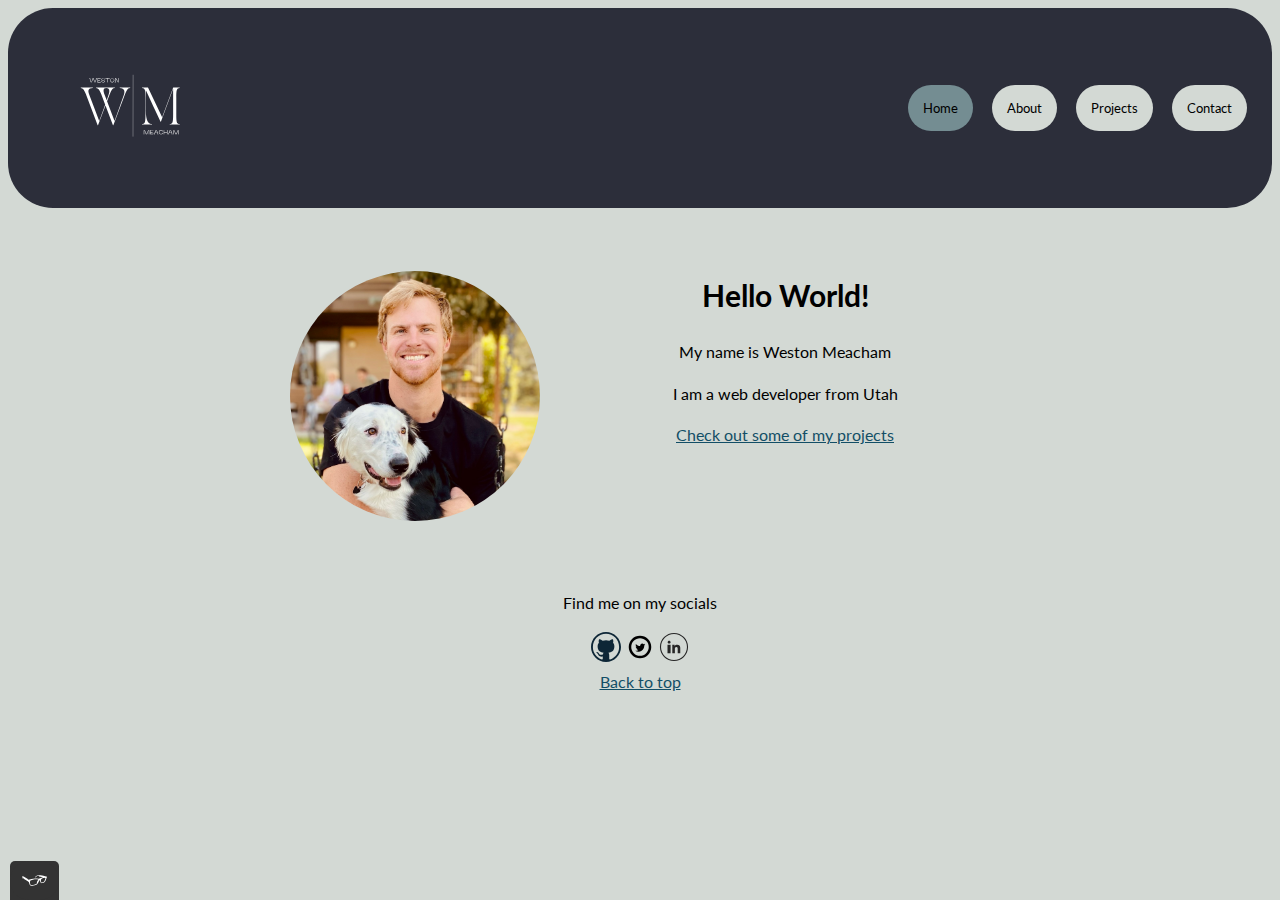
<file: index.html>
<!DOCTYPE html>
<html lang="en">
    
    <head>
      <meta charset="utf-8">
      <meta name="viewport" content="width=device-width, initial-scale=1">
      <title>Westons Projects</title>
      <link rel="shortcut icon" href="img/laptop.ico" type="image/x-icon">
      <link href="https://fonts.googleapis.com/css2?family=Lato:wght@400;700&display=swap" rel="stylesheet">
      <link rel="stylesheet" type="text/css" href="css/style.production.css">
     </head>
            
    <body>
        <header class="page-header">
            <!-- Add your logo here -->
            <img src="img/Weston Meacham.svg" alt="Personal logo of my name Weston Meacham" class="page-header__item">
            <nav class="main-navigation page-header__item">
                <ul role="menubar" class="navigation-list">
                  <li role="presentation">
                    <a href="index.html" role="menuitem" class="navigation-list__item navigation-list__item--active"><button>Home</button></a>
                  </li>
                  <li role="presentation">
                    <a href="about.html" role="menuitem" class="navigation-list__item"><button class="button_secondary">About</button></a>
                  </li>
                  <li role="presentation">
                    <a href="work.html" role="menuitem" class="navigation-list__item"><button class="button_secondary">Projects</button></a>
                  </li>
                  <li role="presentation">
                    <a href="contact.html" role="menuitem" class="navigation-list__item"><button class="button_secondary">Contact</button></a>
                  </li>
                </ul>
            </nav>
        </header>
        
        <div class="profile">
            <img src="img/weston.png" class="profile__portrait" alt="A photo of me">
            <div class="profile__intro">
              <h1>Hello World!</h1>
              <p>My name is Weston Meacham</p>
              <p>I am a <span>web</span> developer from Utah</p>
              <a href="work.html">Check out some of my projects</a>
            </div>
        </div>
        
        <footer class="page-footer">
            <p>Find me on my socials</p>
            <div class="social-media">
              <img src="img/github.svg" width="30" height="30" alt="Github">
              <img src="img/twitter.svg" width="30" height="30" alt="Twitter">
              <img src="img/linkedin.svg" width="30" height="30" alt="Linked In">
            </div>
            <a href="#">Back to top</a>
        </footer>
        
    <script src="js/tota11y.main.js"></script>
    </body>
    </html>
</file>
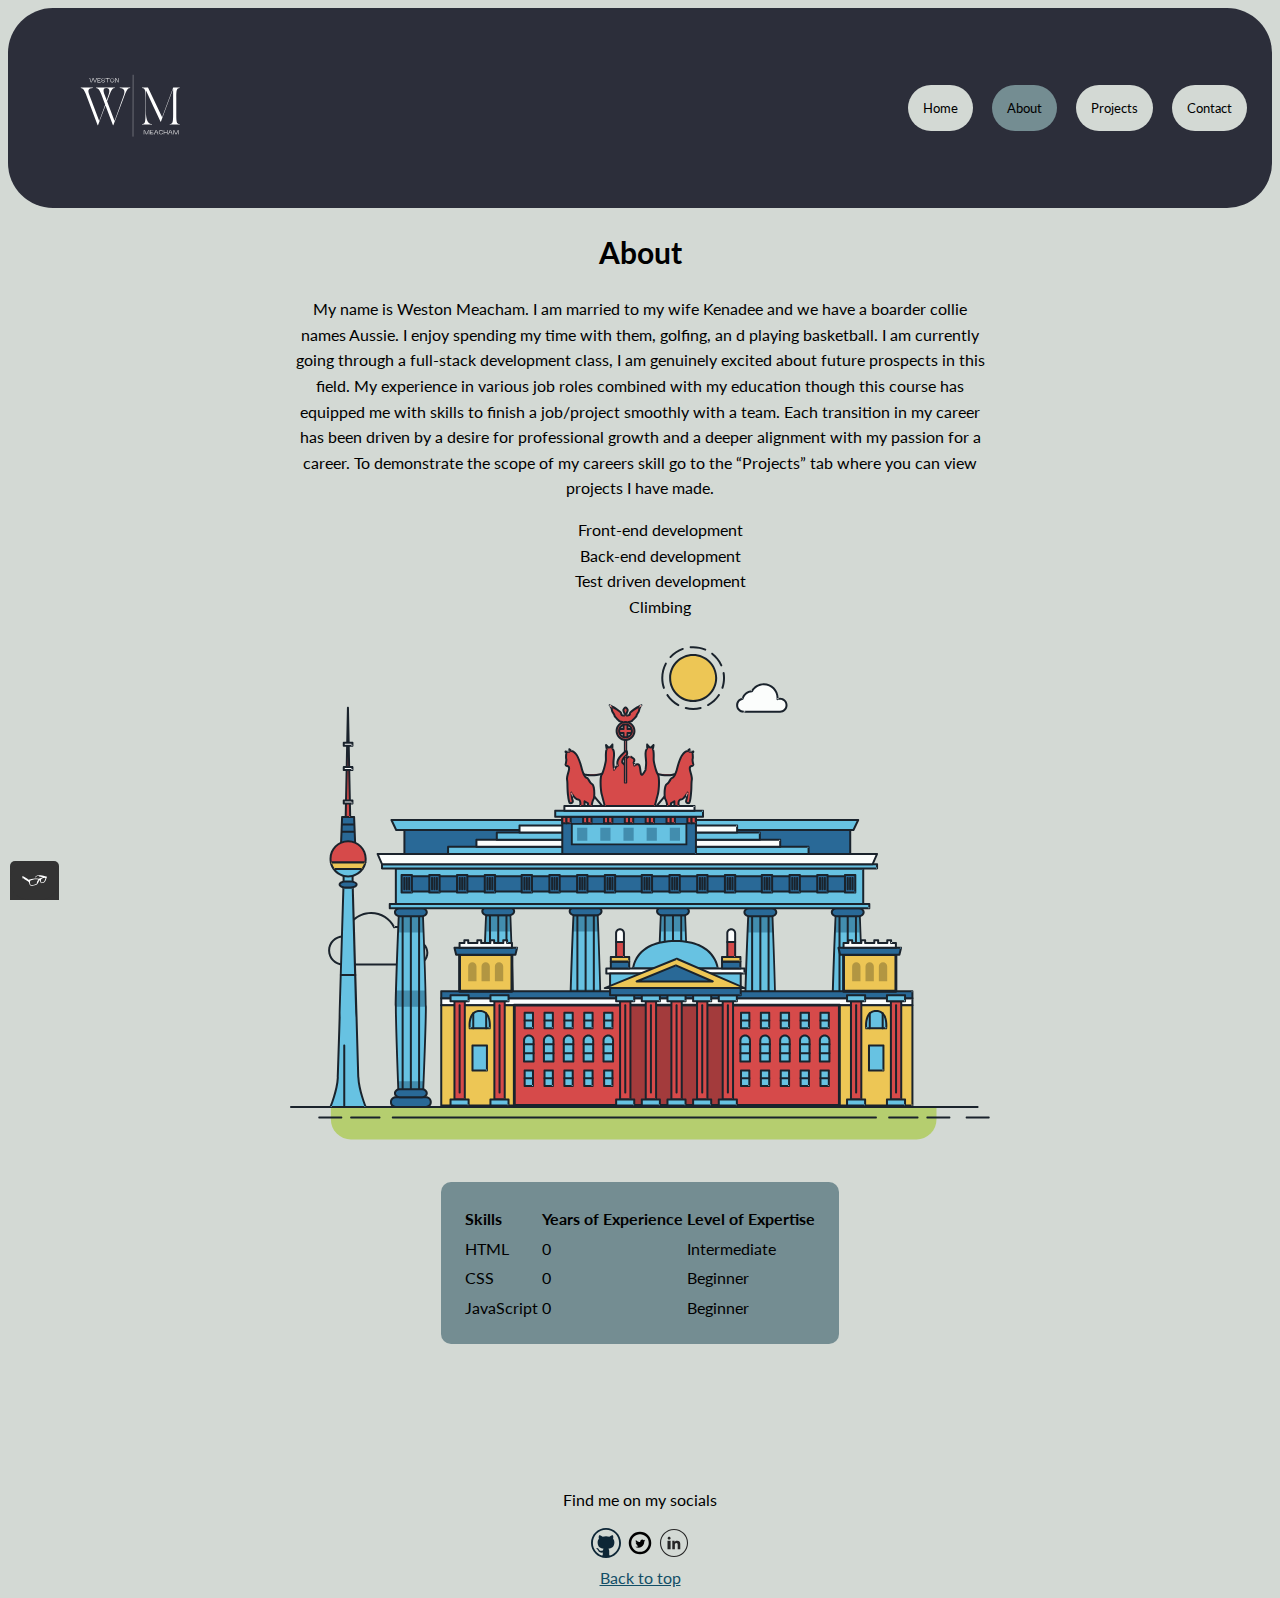
<file: about.html>
<!DOCTYPE html>
<html>
    
    <head>
        <meta charset="utf-8">
        <meta name="viewport" content="width=device-width, initial-scale=1">
        <title>About Weston Meacham</title>
        <link rel="shortcut icon" href="img/laptop.ico" type="image/x-icon">
        <link href="https://fonts.googleapis.com/css2?family=Lato:wght@400;700&display=swap" rel="stylesheet">
        <link rel="stylesheet" type="text/css" href="css/style.production.css">
    </head>
            
    <body>
      <header class="page-header">
          <!-- Add your logo here -->
          <img src="img/Weston Meacham.svg" alt="Personal logo of my name Weston Meacham" class="page-header__item">
          <nav class="main-navigation page-header__item">
              <ul role="menubar" class="navigation-list">
                <li role="presentation">
                  <a href="index.html" role="menuitem" class="navigation-list__item navigation-list__item--active"><button class="button_secondary">Home</button></a>
                  </li>
                  <li role="presentation">
                    <a href="about.html" role="menuitem" class="navigation-list__item"><button>About</button></a>
                  </li>
                  <li role="presentation">
                    <a href="work.html" role="menuitem" class="navigation-list__item"><button class="button_secondary">Projects</button></a>
                  </li>
                  <li role="presentation">
                    <a href="contact.html" role="menuitem" class="navigation-list__item"><button class="button_secondary">Contact</button></a>
                  </li>
              </ul>
          </nav>
      </header>
        
    <div class="about">
        <h1>About</h1>
        <p>My name is Weston Meacham. I am married to my wife Kenadee and we have a boarder collie names Aussie. I enjoy spending my time with them, golfing, an d playing basketball. I am currently going through a full-stack development class, I am genuinely excited about future prospects in this field. My experience in various job roles combined with my education though this course has equipped me with skills to finish a job/project smoothly with a team. Each transition in my career has been driven by a desire for professional growth and a deeper alignment with my passion for a career. To demonstrate the scope of my careers skill go to the “Projects” tab where you can view projects I have made. </p>
          <ul class="experience-list">
            <li>Front-end development</li>
            <li>Back-end development</li>
            <li>Test driven development</li>
            <li>Climbing</li>
          </ul>

     <!-- <div class="about-cv">
        <a href="files/cv.pdf" download>Download my CV</a>
    </div> -->

            <svg id="about-picture" xmlns="http://www.w3.org/2000/svg" class="berlin-illustration" height="auto" viewBox="0 0 700 505" xmlns:xlink="http://www.w3.org/1999/xlink">
              <defs>
                  <polygon id="a" points=".06 231.917 .06 .929 688.717 .929 688.717 231.917"></polygon>
              </defs>
              <g fill="none" fill-rule="evenodd">
                <g transform="translate(0 241)" class="cloud-front">
                <path fill="#1A232C" d="M87.602,29 L87.602,28 C87.326,28.001 87.103,28.024 86.927,28.033 L86.979,29.031 L87.947,28.78 C85.741,20.282 78.041,14.002 68.852,14 C67.858,14 66.904,14.096 65.98,14.231 L66.125,15.22 L67.019,14.772 C62.626,6.015 53.567,0.001 43.102,0 C29.041,0.002 17.524,10.848 16.443,24.632 L17.44,24.71 L17.606,23.724 C16.803,23.589 15.969,23.5 15.102,23.5 C6.817,23.501 0.102,30.215 0.102,38.5 C0.102,46.785 6.817,53.499 15.102,53.5 L87.602,53.5 C94.644,53.499 100.351,47.792 100.352,40.75 C100.351,33.708 94.644,28.001 87.602,28 L87.602,30 C90.573,30 93.254,31.202 95.203,33.149 C97.15,35.097 98.351,37.778 98.352,40.75 C98.351,43.722 97.15,46.403 95.203,48.351 C93.254,50.298 90.573,51.5 87.602,51.5 L15.102,51.5 C11.509,51.5 8.265,50.046 5.909,47.692 C3.555,45.337 2.102,42.093 2.102,38.5 C2.102,34.907 3.555,31.663 5.909,29.308 C8.265,26.954 11.509,25.5 15.102,25.5 C15.831,25.5 16.553,25.575 17.273,25.697 C17.551,25.743 17.832,25.672 18.055,25.499 C18.277,25.325 18.414,25.07 18.436,24.789 C19.436,12.04 30.094,1.998 43.102,2 C52.786,1.999 61.163,7.564 65.231,15.669 C65.425,16.055 65.842,16.272 66.27,16.21 C67.132,16.084 67.988,16 68.852,16 C77.108,15.998 84.027,21.647 86.011,29.283 C86.13,29.741 86.557,30.054 87.031,30.03 C87.27,30.017 87.457,29.999 87.602,30 L87.602,29" transform="translate(38 36)"></path>
                  </g>
                  <path fill="#B5CE6F" d="M646.484,484.382 C646.484,489.501 644.531,494.62 640.627,498.525 C636.722,502.43 631.603,504.382 626.484,504.382 L60.873,504.382 C55.754,504.382 50.636,502.43 46.731,498.525 C42.826,494.62 40.873,489.501 40.873,484.382 L40.873,471.917 L646.484,471.917 L646.484,484.382"></path>
                  <polyline fill="#67C2E2" points="334.824 185.029 101.449 185.029 106.209 195.08 563.438 195.08 568.2 185.029 334.824 185.029"></polyline>
                  <path fill="#1A232C" d="M334.824,185.029 L334.824,184.029 L101.449,184.029 C101.104,184.029 100.788,184.203 100.604,184.494 C100.42,184.785 100.398,185.146 100.545,185.457 L105.306,195.508 C105.471,195.856 105.824,196.079 106.209,196.079 L563.438,196.079 C563.824,196.079 564.177,195.856 564.342,195.508 L569.104,185.457 C569.251,185.146 569.229,184.785 569.045,184.494 C568.861,184.203 568.544,184.029 568.2,184.029 L334.824,184.029 L334.824,186.029 L566.62,186.029 L562.806,194.08 L106.842,194.08 L103.029,186.029 L334.824,186.029 L334.824,185.029"></path>
                  <polygon fill="#296997" points="114.416 218.974 560.222 218.974 560.222 195.08 114.416 195.08"></polygon>
                  <path fill="#1A232C" d="M560.222,218.974 L560.222,217.974 L115.416,217.974 L115.416,196.079 L559.222,196.079 L559.222,218.974 L560.222,218.974 L560.222,217.974 L560.222,218.974 L561.222,218.974 L561.222,195.08 C561.222,194.816 561.115,194.559 560.929,194.372 C560.742,194.186 560.485,194.08 560.222,194.08 L114.416,194.08 C114.152,194.08 113.895,194.186 113.708,194.372 C113.522,194.559 113.416,194.816 113.416,195.08 L113.416,218.974 C113.416,219.237 113.522,219.495 113.708,219.681 C113.895,219.867 114.152,219.974 114.416,219.974 L560.222,219.974 C560.485,219.974 560.742,219.867 560.929,219.681 C561.115,219.495 561.222,219.237 561.222,218.974 L560.222,218.974"></path>
                  <polygon fill="#67C2E2" points="105.85 269.08 573.225 269.08 573.225 233.398 105.85 233.398"></polygon>
                  <path fill="#1A232C" d="M573.225,233.398 L573.225,232.398 L105.85,232.398 C105.587,232.398 105.329,232.505 105.143,232.691 C104.957,232.877 104.85,233.134 104.85,233.398 L104.85,269.08 C104.85,269.344 104.957,269.601 105.143,269.788 C105.329,269.974 105.587,270.08 105.85,270.08 L573.225,270.08 C573.488,270.08 573.745,269.974 573.932,269.788 C574.118,269.601 574.225,269.344 574.225,269.08 L574.225,233.398 C574.225,233.134 574.118,232.877 573.932,232.691 C573.745,232.505 573.488,232.398 573.225,232.398 L573.225,233.398 L572.225,233.398 L572.225,268.08 L106.85,268.08 L106.85,234.398 L573.225,234.398 L573.225,233.398 L572.225,233.398 L573.225,233.398"></path>
                  <polygon fill="#296997" points="116.751 256.508 562.557 256.508 562.557 241.243 116.751 241.243"></polygon>
                  <path fill="#1A232C" d="M562.557,256.508 L562.557,255.508 L117.75,255.508 L117.75,242.243 L561.557,242.243 L561.557,256.508 L562.557,256.508 L562.557,255.508 L562.557,256.508 L563.557,256.508 L563.557,241.243 C563.557,240.979 563.45,240.722 563.264,240.535 C563.078,240.349 562.82,240.243 562.557,240.243 L116.75,240.243 C116.487,240.243 116.23,240.349 116.043,240.535 C115.857,240.722 115.751,240.979 115.751,241.243 L115.751,256.508 C115.751,256.771 115.857,257.029 116.043,257.215 C116.23,257.401 116.487,257.508 116.751,257.508 L562.557,257.508 C562.82,257.508 563.077,257.401 563.264,257.215 C563.45,257.029 563.557,256.771 563.557,256.508 L562.557,256.508"></path>
                  <polygon fill="#67C2E2" points="158.07 218.974 518.563 218.974 518.563 211.858 158.07 211.858"></polygon>
                  <path fill="#1A232C" d="M518.563,211.858 L518.563,210.858 L158.07,210.858 C157.807,210.858 157.549,210.964 157.363,211.151 C157.177,211.337 157.07,211.594 157.07,211.858 L157.07,218.974 C157.07,219.237 157.177,219.495 157.363,219.681 C157.549,219.867 157.807,219.974 158.07,219.974 L518.563,219.974 C518.826,219.974 519.083,219.867 519.27,219.681 C519.456,219.495 519.562,219.237 519.562,218.974 L519.562,211.858 C519.562,211.594 519.456,211.337 519.27,211.151 C519.083,210.964 518.826,210.858 518.563,210.858 L518.563,211.858 L517.563,211.858 L517.563,217.974 L159.07,217.974 L159.07,212.858 L518.563,212.858 L518.563,211.858 L517.563,211.858 L518.563,211.858"></path>
                  <polygon fill="#FBFDFC" points="186.438 211.858 490.194 211.858 490.194 204.741 186.438 204.741"></polygon>
                  <path fill="#1A232C" d="M490.194,204.741 L490.194,203.741 L186.438,203.741 C186.175,203.741 185.917,203.848 185.731,204.034 C185.545,204.221 185.438,204.478 185.438,204.741 L185.438,211.858 C185.438,212.121 185.545,212.379 185.731,212.565 C185.917,212.751 186.175,212.858 186.438,212.858 L490.194,212.858 C490.458,212.858 490.715,212.751 490.902,212.565 C491.088,212.379 491.194,212.121 491.194,211.858 L491.194,204.741 C491.194,204.478 491.088,204.221 490.902,204.034 C490.715,203.848 490.458,203.741 490.194,203.741 L490.194,204.741 L489.194,204.741 L489.194,210.858 L187.438,210.858 L187.438,205.741 L490.194,205.741 L490.194,204.741 L489.194,204.741 L490.194,204.741"></path>
                  <polygon fill="#67C2E2" points="206.805 204.741 469.828 204.741 469.828 197.624 206.805 197.624"></polygon>
                  <path fill="#1A232C" d="M469.828,197.624 L469.828,196.624 L206.805,196.624 C206.541,196.624 206.284,196.731 206.098,196.917 C205.911,197.103 205.805,197.361 205.805,197.624 L205.805,204.741 C205.805,205.005 205.911,205.262 206.098,205.449 C206.284,205.635 206.541,205.741 206.805,205.741 L469.828,205.741 C470.091,205.741 470.349,205.635 470.535,205.449 C470.722,205.262 470.828,205.005 470.828,204.741 L470.828,197.624 C470.828,197.361 470.722,197.103 470.535,196.917 C470.349,196.731 470.091,196.624 469.828,196.624 L469.828,197.624 L468.828,197.624 L468.828,203.741 L207.805,203.741 L207.805,198.624 L469.828,198.624 L469.828,197.624 L468.828,197.624 L469.828,197.624"></path>
                  <polygon fill="#FBFDFC" points="229.521 197.624 447.111 197.624 447.111 190.509 229.521 190.509"></polygon>
                  <path fill="#1A232C" d="M447.111,190.509 L447.111,189.509 L229.521,189.509 C229.258,189.509 229,189.616 228.814,189.802 C228.628,189.988 228.521,190.246 228.521,190.509 L228.521,197.624 C228.521,197.888 228.628,198.145 228.814,198.332 C229,198.518 229.258,198.624 229.521,198.624 L447.111,198.624 C447.375,198.624 447.632,198.518 447.818,198.332 C448.005,198.145 448.111,197.888 448.111,197.624 L448.111,190.509 C448.111,190.246 448.005,189.988 447.818,189.802 C447.632,189.616 447.375,189.509 447.111,189.509 L447.111,190.509 L446.111,190.509 L446.111,196.624 L230.521,196.624 L230.521,191.509 L447.111,191.509 L447.111,190.509 L446.111,190.509 L447.111,190.509"></path>
                  <path fill="#67C2E2" d="M135.607,355.447 C135.163,337.766 134.264,313.326 133.648,297.387 C133.274,287.721 133.004,281.18 133.004,281.18 L108.722,281.18 C108.722,281.18 108.452,287.721 108.079,297.387 C107.462,313.326 106.563,337.766 106.119,355.447 C105.953,362.059 105.85,367.732 105.85,371.653 L105.85,371.654 C105.85,386.117 107.243,424.332 108.089,446.189 C108.457,455.706 108.722,462.126 108.722,462.126 L133.004,462.126 C133.004,462.126 133.269,455.706 133.637,446.189 C134.482,424.332 135.876,386.117 135.876,371.654 L135.876,371.653 C135.876,367.732 135.773,362.059 135.607,355.447"></path>
                  <path fill="#428DAE" d="M133.648 297.387L108.079 297.387C108.452 287.721 108.722 281.18 108.722 281.18L133.004 281.18C133.004 281.18 133.274 287.721 133.648 297.387M135.876 371.654L105.85 371.654 105.85 371.653C105.85 367.732 105.953 362.059 106.119 355.447L135.607 355.447C135.773 362.059 135.876 367.732 135.876 371.653L135.876 371.654M133.004 462.126L108.722 462.126C108.722 462.126 108.457 455.706 108.089 446.189L133.637 446.189C133.269 455.706 133.004 462.126 133.004 462.126"></path>
                  <path fill="#1A232C" d="M109.612,461.199 L132.114,461.199 C132.447,453.007 134.949,390.886 134.949,371.653 C134.949,352.42 132.447,290.299 132.114,282.108 L109.612,282.108 C109.279,290.299 106.778,352.42 106.778,371.653 C106.778,390.886 109.279,453.007 109.612,461.199 Z M133.895,463.054 L107.832,463.054 L107.794,462.164 C107.766,461.466 104.922,392.193 104.922,371.653 C104.922,351.114 107.766,281.839 107.794,281.142 L107.832,280.252 L133.895,280.252 L133.931,281.142 C133.96,281.839 136.804,351.114 136.804,371.653 C136.804,392.193 133.96,461.466 133.931,462.164 L133.895,463.054 L133.895,463.054 Z"></path>
                  <path fill="#1A232C" d="M111.638 281.18L111.638 462.126C111.638 462.679 112.086 463.126 112.638 463.126 113.19 463.126 113.638 462.679 113.638 462.126L113.638 281.18C113.638 280.628 113.19 280.18 112.638 280.18 112.086 280.18 111.638 280.628 111.638 281.18M119.863 281.18L119.863 462.126C119.863 462.679 120.311 463.126 120.863 463.126 121.416 463.126 121.863 462.679 121.863 462.126L121.863 281.18C121.863 280.628 121.416 280.18 120.863 280.18 120.311 280.18 119.863 280.628 119.863 281.18M128.088 281.18L128.088 462.126C128.088 462.679 128.536 463.126 129.088 463.126 129.64 463.126 130.088 462.679 130.088 462.126L130.088 281.18C130.088 280.628 129.64 280.18 129.088 280.18 128.536 280.18 128.088 280.628 128.088 281.18"></path>
                  <path fill="#296997" d="M136.79,277.265 C136.79,279.418 134.675,281.18 132.09,281.18 L109.636,281.18 C107.051,281.18 104.936,279.418 104.936,277.265 C104.936,275.111 107.051,273.349 109.636,273.349 L132.09,273.349 C134.675,273.349 136.79,275.111 136.79,277.265"></path>
                  <path fill="#1A232C" d="M136.79,277.265 L135.79,277.265 C135.789,278.005 135.433,278.704 134.769,279.262 C134.109,279.814 133.155,280.181 132.09,280.18 L109.636,280.18 C108.571,280.181 107.617,279.814 106.956,279.262 C106.293,278.704 105.936,278.005 105.936,277.265 C105.936,276.524 106.293,275.825 106.957,275.267 C107.617,274.715 108.571,274.348 109.636,274.349 L132.09,274.349 C133.155,274.348 134.109,274.716 134.769,275.267 C135.433,275.825 135.789,276.524 135.79,277.265 L137.79,277.265 C137.791,275.851 137.09,274.593 136.049,273.731 C135.006,272.863 133.61,272.35 132.09,272.349 L109.636,272.349 C108.116,272.35 106.72,272.863 105.676,273.731 C104.636,274.593 103.935,275.851 103.936,277.265 C103.935,278.678 104.636,279.937 105.677,280.798 C106.72,281.666 108.116,282.179 109.636,282.18 L132.09,282.18 C133.61,282.179 135.006,281.666 136.049,280.798 C137.09,279.937 137.791,278.678 137.79,277.265 L136.79,277.265"></path>
                  <path fill="#296997" d="M140.775,467.217 C140.775,469.803 138.661,471.917 136.076,471.917 L105.65,471.917 C103.065,471.917 100.951,469.803 100.951,467.217 L100.951,466.825 C100.951,464.241 103.065,462.126 105.65,462.126 L136.076,462.126 C138.661,462.126 140.775,464.241 140.775,466.825 L140.775,467.217"></path>
                  <path fill="#1A232C" d="M140.775,467.217 L139.775,467.217 C139.775,468.235 139.361,469.155 138.688,469.83 C138.013,470.503 137.093,470.917 136.076,470.917 L105.65,470.917 C104.633,470.917 103.713,470.504 103.038,469.83 C102.365,469.155 101.951,468.235 101.951,467.217 L101.951,466.825 C101.951,465.808 102.365,464.889 103.038,464.214 C103.713,463.54 104.633,463.127 105.65,463.126 L136.076,463.126 C137.093,463.127 138.013,463.54 138.688,464.214 C139.362,464.889 139.775,465.808 139.775,466.825 L139.775,467.217 L141.775,467.217 L141.775,466.825 C141.772,463.684 139.217,461.13 136.076,461.126 L105.65,461.126 C102.509,461.13 99.955,463.684 99.951,466.825 L99.951,467.217 C99.954,470.36 102.509,472.914 105.65,472.917 L136.076,472.917 C139.217,472.914 141.772,470.36 141.775,467.217 L140.775,467.217"></path>
                  <path fill="#296997" d="M136.79,458.208 C136.79,460.363 134.675,462.126 132.09,462.126 L109.636,462.126 C107.051,462.126 104.936,460.363 104.936,458.208 C104.936,456.057 107.051,454.292 109.636,454.292 L132.09,454.292 C134.675,454.292 136.79,456.057 136.79,458.208"></path>
                  <path fill="#1A232C" d="M136.79,458.208 L135.79,458.208 C135.789,458.949 135.432,459.649 134.769,460.207 C134.108,460.76 133.154,461.128 132.09,461.126 L109.636,461.126 C108.572,461.128 107.617,460.76 106.957,460.207 C106.293,459.649 105.936,458.949 105.936,458.208 C105.936,457.47 106.293,456.77 106.957,456.212 C107.617,455.659 108.572,455.291 109.636,455.292 L132.09,455.292 C133.154,455.291 134.108,455.659 134.769,456.212 C135.433,456.77 135.789,457.47 135.79,458.208 L137.79,458.208 C137.791,456.796 137.09,455.538 136.05,454.675 C135.006,453.808 133.61,453.294 132.09,453.292 L109.636,453.292 C108.115,453.294 106.719,453.808 105.676,454.675 C104.636,455.538 103.935,456.796 103.936,458.208 C103.935,459.622 104.636,460.881 105.676,461.743 C106.72,462.611 108.116,463.125 109.636,463.126 L132.09,463.126 C133.61,463.125 135.006,462.611 136.05,461.743 C137.09,460.881 137.791,459.622 137.79,458.208 L136.79,458.208"></path>
                  <path fill="#67C2E2" d="M572.471,355.447 C572.025,337.766 571.126,313.326 570.51,297.387 C570.137,287.721 569.867,281.18 569.867,281.18 L545.585,281.18 C545.585,281.18 545.315,287.721 544.942,297.387 C544.326,313.326 543.427,337.766 542.981,355.447 C542.815,362.059 542.713,367.732 542.713,371.653 L542.713,371.654 C542.713,386.117 544.107,424.332 544.952,446.189 C545.32,455.706 545.585,462.126 545.585,462.126 L569.867,462.126 C569.867,462.126 570.132,455.706 570.499,446.189 C571.346,424.332 572.739,386.117 572.739,371.654 L572.739,371.653 C572.739,367.732 572.637,362.059 572.471,355.447"></path>
                  <path fill="#428DAE" d="M569.582 297.387L566.951 297.387 566.951 282.108 568.977 282.108C569.063 284.206 569.29 289.841 569.582 297.387M564.951 297.387L545.871 297.387C546.162 289.841 546.39 284.206 546.476 282.108L564.951 282.108 564.951 297.387M571.8 369.187L566.951 369.187 566.951 356.265 571.562 356.265C571.685 361.272 571.771 365.701 571.8 369.187M564.951 369.187L543.653 369.187C543.684 365.512 543.777 360.79 543.912 355.447L553.551 355.447 553.551 356.265 564.951 356.265 564.951 369.187"></path>
                  <path fill="#1A232C" d="M546.476,461.199 L568.977,461.199 C569.31,453.007 571.812,390.886 571.812,371.653 C571.812,352.42 569.31,290.299 568.977,282.108 L546.476,282.108 C546.142,290.299 543.642,352.42 543.642,371.653 C543.642,390.886 546.142,453.007 546.476,461.199 M570.758,463.054 L544.694,463.054 L544.658,462.164 C544.629,461.466 541.785,392.193 541.785,371.653 C541.785,351.114 544.629,281.839 544.658,281.142 L544.694,280.252 L570.758,280.252 L570.795,281.142 C570.823,281.839 573.667,351.114 573.667,371.653 C573.667,392.193 570.823,461.466 570.795,462.164 L570.758,463.054"></path>
                  <path fill="#1A232C" d="M548.501 281.18L548.501 462.126C548.501 462.679 548.949 463.126 549.501 463.126 550.053 463.126 550.501 462.679 550.501 462.126L550.501 281.18C550.501 280.628 550.053 280.18 549.501 280.18 548.949 280.18 548.501 280.628 548.501 281.18M556.727 281.18L556.727 462.126C556.727 462.679 557.174 463.126 557.727 463.126 558.279 463.126 558.727 462.679 558.727 462.126L558.727 281.18C558.727 280.628 558.279 280.18 557.727 280.18 557.174 280.18 556.727 280.628 556.727 281.18M564.951 281.18L564.951 462.126C564.951 462.679 565.399 463.126 565.951 463.126 566.503 463.126 566.951 462.679 566.951 462.126L566.951 281.18C566.951 280.628 566.503 280.18 565.951 280.18 565.399 280.18 564.951 280.628 564.951 281.18"></path>
                  <path fill="#296997" d="M573.653,277.265 C573.653,279.418 571.537,281.18 568.953,281.18 L546.499,281.18 C543.915,281.18 541.799,279.418 541.799,277.265 C541.799,275.111 543.915,273.349 546.499,273.349 L568.953,273.349 C571.537,273.349 573.653,275.111 573.653,277.265"></path>
                  <path fill="#1A232C" d="M573.653,277.265 L572.653,277.265 C572.653,278.005 572.296,278.704 571.632,279.262 C570.972,279.814 570.017,280.181 568.953,280.18 L546.499,280.18 C545.435,280.181 544.48,279.814 543.82,279.262 C543.156,278.704 542.8,278.005 542.799,277.265 C542.8,276.525 543.156,275.825 543.82,275.267 C544.481,274.715 545.435,274.348 546.499,274.349 L568.953,274.349 C570.017,274.348 570.972,274.715 571.632,275.267 C572.296,275.825 572.653,276.525 572.653,277.265 L574.653,277.265 C574.654,275.851 573.953,274.593 572.912,273.731 C571.869,272.863 570.473,272.35 568.953,272.349 L546.499,272.349 C544.979,272.35 543.583,272.863 542.54,273.731 C541.499,274.593 540.798,275.851 540.799,277.265 C540.798,278.679 541.499,279.937 542.54,280.798 C543.583,281.666 544.979,282.179 546.499,282.18 L568.953,282.18 C570.473,282.179 571.869,281.666 572.912,280.798 C573.953,279.937 574.654,278.679 574.653,277.265 L573.653,277.265"></path>
                  <path fill="#296997" d="M577.639,467.217 C577.639,469.803 575.524,471.917 572.938,471.917 L542.514,471.917 C539.929,471.917 537.813,469.803 537.813,467.217 L537.813,466.825 C537.813,464.241 539.929,462.126 542.514,462.126 L572.938,462.126 C575.524,462.126 577.639,464.241 577.639,466.825 L577.639,467.217"></path>
                  <path fill="#1A232C" d="M577.639,467.217 L576.639,467.217 C576.638,468.235 576.225,469.155 575.551,469.83 C574.876,470.503 573.956,470.917 572.938,470.917 L542.514,470.917 C541.497,470.917 540.576,470.503 539.901,469.83 C539.227,469.155 538.814,468.234 538.813,467.217 L538.813,466.825 C538.814,465.808 539.227,464.889 539.901,464.214 C540.576,463.54 541.497,463.127 542.514,463.126 L572.938,463.126 C573.956,463.127 574.876,463.54 575.551,464.214 C576.225,464.888 576.638,465.808 576.639,466.825 L576.639,467.217 L578.639,467.217 L578.639,466.825 C578.635,463.684 576.081,461.13 572.938,461.126 L542.514,461.126 C539.372,461.13 536.817,463.684 536.813,466.825 L536.813,467.217 C536.817,470.36 539.372,472.914 542.514,472.917 L572.938,472.917 C576.081,472.914 578.635,470.359 578.639,467.217 L577.639,467.217"></path>
                  <path fill="#296997" d="M573.653,458.208 C573.653,460.363 571.537,462.126 568.953,462.126 L546.499,462.126 C543.915,462.126 541.799,460.363 541.799,458.208 C541.799,456.057 543.915,454.292 546.499,454.292 L568.953,454.292 C571.537,454.292 573.653,456.057 573.653,458.208"></path>
                  <path fill="#1A232C" d="M573.653,458.208 L572.653,458.208 C572.653,458.949 572.296,459.649 571.632,460.207 C570.971,460.76 570.017,461.128 568.953,461.126 L546.499,461.126 C545.435,461.128 544.481,460.76 543.82,460.207 C543.157,459.649 542.799,458.949 542.799,458.208 C542.799,457.47 543.156,456.77 543.82,456.212 C544.481,455.659 545.435,455.291 546.499,455.292 L568.953,455.292 C570.017,455.291 570.971,455.659 571.632,456.212 C572.296,456.77 572.653,457.47 572.653,458.208 L574.653,458.208 C574.654,456.796 573.953,455.538 572.912,454.675 C571.869,453.808 570.473,453.294 568.953,453.292 L546.499,453.292 C544.979,453.294 543.583,453.808 542.54,454.675 C541.499,455.538 540.798,456.796 540.799,458.208 C540.798,459.622 541.499,460.881 542.54,461.743 C543.583,462.611 544.979,463.125 546.499,463.126 L568.953,463.126 C570.473,463.125 571.869,462.611 572.912,461.743 C573.953,460.881 574.654,459.622 574.653,458.208 L573.653,458.208"></path>
                  <path fill="#67C2E2" d="M485.098,355.447 C484.654,337.766 483.753,313.326 483.137,297.387 C482.764,287.721 482.494,281.18 482.494,281.18 L458.213,281.18 C458.213,281.18 457.942,287.721 457.569,297.387 C456.953,313.326 456.055,337.766 455.608,355.447 C455.443,362.059 455.34,367.732 455.34,371.653 L455.34,371.654 C455.34,386.117 456.733,424.332 457.58,446.189 C457.948,455.706 458.213,462.126 458.213,462.126 L482.494,462.126 C482.494,462.126 482.759,455.706 483.126,446.189 C483.973,424.332 485.366,386.117 485.366,371.654 L485.366,371.653 C485.366,367.732 485.265,362.059 485.098,355.447"></path>
                  <path fill="#428DAE" d="M483.137 297.387L457.569 297.387C457.942 287.721 458.213 281.18 458.213 281.18L482.494 281.18C482.494 281.18 482.764 287.721 483.137 297.387M485.355 369.187L455.351 369.187C455.382 365.502 455.475 360.78 455.608 355.447L485.098 355.447C485.232 360.78 485.325 365.502 485.355 369.187"></path>
                  <path fill="#1A232C" d="M459.103,461.199 L481.605,461.199 C481.938,453.007 484.439,390.886 484.439,371.653 C484.439,352.42 481.938,290.299 481.605,282.108 L459.103,282.108 C458.769,290.299 456.268,352.42 456.268,371.653 C456.268,390.886 458.769,453.007 459.103,461.199 Z M483.386,463.054 L457.321,463.054 L457.285,462.164 C457.256,461.466 454.412,392.193 454.412,371.653 C454.412,351.114 457.256,281.839 457.285,281.142 L457.321,280.252 L483.386,280.252 L483.422,281.142 C483.45,281.839 486.294,351.114 486.294,371.653 C486.294,392.193 483.45,461.466 483.422,462.164 L483.386,463.054 L483.386,463.054 Z"></path>
                  <path fill="#1A232C" d="M461.128 281.18L461.128 462.126C461.128 462.679 461.576 463.126 462.128 463.126 462.68 463.126 463.128 462.679 463.128 462.126L463.128 281.18C463.128 280.628 462.68 280.18 462.128 280.18 461.576 280.18 461.128 280.628 461.128 281.18M469.354 281.18L469.354 462.126C469.354 462.679 469.801 463.126 470.354 463.126 470.906 463.126 471.354 462.679 471.354 462.126L471.354 281.18C471.354 280.628 470.906 280.18 470.354 280.18 469.801 280.18 469.354 280.628 469.354 281.18M477.578 281.18L477.578 462.126C477.578 462.679 478.026 463.126 478.578 463.126 479.13 463.126 479.578 462.679 479.578 462.126L479.578 281.18C479.578 280.628 479.13 280.18 478.578 280.18 478.026 280.18 477.578 280.628 477.578 281.18"></path>
                  <path fill="#296997" d="M486.281,277.265 C486.281,279.418 484.164,281.18 481.58,281.18 L459.126,281.18 C456.542,281.18 454.426,279.418 454.426,277.265 C454.426,275.111 456.542,273.349 459.126,273.349 L481.58,273.349 C484.164,273.349 486.281,275.111 486.281,277.265"></path>
                  <path fill="#1A232C" d="M486.281,277.265 L485.281,277.265 C485.281,278.005 484.924,278.704 484.26,279.262 C483.599,279.814 482.644,280.181 481.58,280.18 L459.126,280.18 C458.062,280.181 457.107,279.814 456.447,279.262 C455.783,278.704 455.427,278.005 455.426,277.265 C455.427,276.525 455.783,275.825 456.447,275.267 C457.108,274.715 458.062,274.348 459.126,274.349 L481.58,274.349 C482.644,274.348 483.599,274.716 484.26,275.268 C484.924,275.825 485.281,276.525 485.281,277.265 L487.281,277.265 C487.282,275.851 486.58,274.593 485.54,273.731 C484.496,272.863 483.1,272.35 481.58,272.349 L459.126,272.349 C457.606,272.35 456.21,272.863 455.167,273.731 C454.126,274.593 453.425,275.851 453.426,277.265 C453.425,278.679 454.126,279.937 455.167,280.798 C456.21,281.666 457.606,282.179 459.126,282.18 L481.58,282.18 C483.1,282.179 484.496,281.666 485.54,280.799 C486.58,279.937 487.282,278.679 487.281,277.265 L486.281,277.265"></path>
                  <path fill="#296997" d="M490.266,467.217 C490.266,469.803 488.151,471.917 485.565,471.917 L455.141,471.917 C452.556,471.917 450.44,469.803 450.44,467.217 L450.44,466.825 C450.44,464.241 452.556,462.126 455.141,462.126 L485.565,462.126 C488.151,462.126 490.266,464.241 490.266,466.825 L490.266,467.217"></path>
                  <path fill="#1A232C" d="M490.266,467.217 L489.266,467.217 C489.265,468.235 488.852,469.155 488.178,469.83 C487.503,470.503 486.583,470.917 485.565,470.917 L455.141,470.917 C454.124,470.917 453.203,470.503 452.528,469.83 C451.854,469.155 451.441,468.234 451.44,467.217 L451.44,466.825 C451.441,465.808 451.854,464.889 452.528,464.214 C453.203,463.54 454.124,463.127 455.141,463.126 L485.565,463.126 C486.583,463.127 487.503,463.54 488.178,464.214 C488.852,464.888 489.265,465.808 489.266,466.825 L489.266,467.217 L491.266,467.217 L491.266,466.825 C491.262,463.684 488.708,461.13 485.565,461.126 L455.141,461.126 C451.999,461.13 449.444,463.684 449.44,466.825 L449.44,467.217 C449.444,470.36 451.999,472.914 455.141,472.917 L485.565,472.917 C488.708,472.914 491.262,470.359 491.266,467.217 L490.266,467.217"></path>
                  <path fill="#296997" d="M486.281,458.208 C486.281,460.363 484.164,462.126 481.58,462.126 L459.126,462.126 C456.542,462.126 454.426,460.363 454.426,458.208 C454.426,456.057 456.542,454.292 459.126,454.292 L481.58,454.292 C484.164,454.292 486.281,456.057 486.281,458.208"></path>
                  <path fill="#1A232C" d="M486.281,458.208 L485.281,458.208 C485.281,458.949 484.923,459.649 484.26,460.207 C483.599,460.76 482.644,461.128 481.58,461.126 L459.126,461.126 C458.062,461.128 457.108,460.76 456.447,460.207 C455.784,459.649 455.427,458.949 455.426,458.208 C455.426,457.47 455.783,456.77 456.447,456.212 C457.108,455.659 458.062,455.291 459.126,455.292 L481.58,455.292 C482.644,455.291 483.598,455.659 484.26,456.212 C484.924,456.77 485.281,457.47 485.281,458.208 L487.281,458.208 C487.282,456.795 486.58,455.538 485.54,454.675 C484.496,453.808 483.1,453.294 481.58,453.292 L459.126,453.292 C457.606,453.294 456.21,453.808 455.167,454.675 C454.126,455.538 453.425,456.796 453.426,458.208 C453.425,459.622 454.126,460.881 455.167,461.743 C456.21,462.611 457.606,463.125 459.126,463.126 L481.58,463.126 C483.1,463.125 484.496,462.611 485.54,461.743 C486.581,460.881 487.282,459.622 487.281,458.208 L486.281,458.208"></path>
                  <path fill="#67C2E2" d="M397.726,354.466 C397.28,336.787 396.381,312.346 395.765,296.407 C395.392,286.742 395.122,280.2 395.122,280.2 L370.84,280.2 C370.84,280.2 370.57,286.742 370.197,296.407 C369.581,312.346 368.682,336.787 368.236,354.466 C368.07,361.078 367.968,366.751 367.968,370.672 L367.968,370.673 C367.968,385.136 369.361,423.352 370.207,445.208 C370.575,454.726 370.84,461.146 370.84,461.146 L395.122,461.146 C395.122,461.146 395.386,454.726 395.754,445.208 C396.601,423.352 397.994,385.136 397.994,370.673 L397.994,370.672 C397.994,366.751 397.892,361.078 397.726,354.466"></path>
                  <path fill="#428DAE" d="M394.837 296.407L392.206 296.407 392.206 281.127 394.233 281.127C394.318 283.225 394.545 288.861 394.837 296.407L394.837 296.407zM383.981 296.407L390.206 296.407 390.206 281.127 383.981 281.127 383.981 296.407zM375.756 296.407L381.98 296.407 381.98 281.127 375.756 281.127 375.756 296.407zM373.756 296.407L371.126 296.407C371.417 288.861 371.645 283.225 371.73 281.127L373.756 281.127 373.756 296.407 373.756 296.407zM397.062 369.187L392.206 369.187 392.206 354.466 396.796 354.466C396.943 360.298 397.041 365.389 397.062 369.187L397.062 369.187zM383.981 369.187L390.206 369.187 390.206 354.466 383.981 354.466 383.981 369.187zM375.756 369.187L381.98 369.187 381.98 354.466 375.756 354.466 375.756 369.187zM373.756 369.187L368.9 369.187C368.921 365.389 369.019 360.298 369.166 354.466L373.756 354.466 373.756 369.187 373.756 369.187z"></path>
                  <path fill="#1A232C" d="M371.73,460.218 L394.233,460.218 C394.565,452.027 397.066,389.906 397.066,370.672 C397.066,351.44 394.565,289.319 394.233,281.127 L371.73,281.127 C371.397,289.319 368.895,351.44 368.895,370.672 C368.895,389.906 371.397,452.027 371.73,460.218 M396.013,462.074 L369.949,462.074 L369.912,461.184 C369.884,460.486 367.04,391.212 367.04,370.672 C367.04,350.133 369.884,280.859 369.912,280.162 L369.949,279.272 L396.013,279.272 L396.05,280.162 C396.078,280.859 398.922,350.133 398.922,370.672 C398.922,391.212 396.078,460.486 396.05,461.184 L396.013,462.074"></path>
                  <path fill="#1A232C" d="M373.756 280.2L373.756 461.146C373.756 461.698 374.203 462.146 374.756 462.146 375.308 462.146 375.756 461.698 375.756 461.146L375.756 280.2C375.756 279.647 375.308 279.2 374.756 279.2 374.203 279.2 373.756 279.647 373.756 280.2M381.98 280.2L381.98 461.146C381.98 461.698 382.428 462.146 382.98 462.146 383.533 462.146 383.981 461.698 383.981 461.146L383.981 280.2C383.981 279.647 383.533 279.2 382.98 279.2 382.428 279.2 381.98 279.647 381.98 280.2M390.206 280.2L390.206 461.146C390.206 461.698 390.654 462.146 391.206 462.146 391.758 462.146 392.206 461.698 392.206 461.146L392.206 280.2C392.206 279.647 391.758 279.2 391.206 279.2 390.654 279.2 390.206 279.647 390.206 280.2"></path>
                  <path fill="#296997" d="M398.908,276.285 C398.908,278.439 396.792,280.2 394.208,280.2 L371.754,280.2 C369.17,280.2 367.053,278.439 367.053,276.285 C367.053,274.13 369.17,272.369 371.754,272.369 L394.208,272.369 C396.792,272.369 398.908,274.13 398.908,276.285"></path>
                  <path fill="#1A232C" d="M398.908,276.285 L397.908,276.285 C397.907,277.025 397.551,277.724 396.887,278.281 C396.227,278.833 395.272,279.201 394.208,279.2 L371.754,279.2 C370.69,279.201 369.735,278.833 369.074,278.281 C368.41,277.724 368.053,277.025 368.053,276.285 C368.053,275.544 368.41,274.845 369.074,274.287 C369.735,273.735 370.69,273.367 371.754,273.369 L394.208,273.369 C395.272,273.367 396.227,273.735 396.887,274.287 C397.551,274.844 397.907,275.544 397.908,276.285 L399.908,276.285 C399.909,274.871 399.208,273.612 398.167,272.75 C397.124,271.883 395.728,271.37 394.208,271.369 L371.754,271.369 C370.234,271.37 368.838,271.883 367.794,272.75 C366.754,273.612 366.052,274.871 366.053,276.285 C366.052,277.699 366.754,278.957 367.795,279.818 C368.838,280.686 370.234,281.198 371.754,281.2 L394.208,281.2 C395.728,281.198 397.123,280.686 398.167,279.818 C399.208,278.957 399.909,277.698 399.908,276.285 L398.908,276.285"></path>
                  <path fill="#296997" d="M402.894,466.237 C402.894,468.823 400.779,470.937 398.193,470.937 L367.768,470.937 C365.183,470.937 363.068,468.823 363.068,466.237 L363.068,465.844 C363.068,463.26 365.183,461.146 367.768,461.146 L398.193,461.146 C400.779,461.146 402.894,463.26 402.894,465.844 L402.894,466.237"></path>
                  <path fill="#1A232C" d="M402.894,466.237 L401.894,466.237 C401.893,467.254 401.48,468.174 400.806,468.849 C400.131,469.523 399.211,469.937 398.193,469.937 L367.768,469.937 C366.751,469.937 365.831,469.523 365.156,468.849 C364.482,468.174 364.069,467.254 364.068,466.237 L364.068,465.844 C364.069,464.828 364.482,463.908 365.156,463.233 C365.831,462.56 366.751,462.146 367.768,462.146 L398.193,462.146 C399.211,462.146 400.131,462.56 400.806,463.233 C401.48,463.908 401.893,464.828 401.894,465.844 L401.894,466.237 L403.894,466.237 L403.894,465.844 C403.89,462.703 401.336,460.15 398.193,460.146 L367.768,460.146 C364.626,460.15 362.072,462.703 362.068,465.844 L362.068,466.237 C362.072,469.379 364.626,471.933 367.768,471.937 L398.193,471.937 C401.336,471.933 403.89,469.379 403.894,466.237 L402.894,466.237"></path>
                  <path fill="#296997" d="M398.908,457.228 C398.908,459.382 396.792,461.146 394.208,461.146 L371.754,461.146 C369.17,461.146 367.053,459.382 367.053,457.228 C367.053,455.077 369.17,453.312 371.754,453.312 L394.208,453.312 C396.792,453.312 398.908,455.077 398.908,457.228"></path>
                  <path fill="#1A232C" d="M398.908,457.228 L397.908,457.228 C397.908,457.968 397.55,458.669 396.887,459.226 C396.226,459.779 395.272,460.147 394.208,460.146 L371.754,460.146 C370.69,460.147 369.736,459.779 369.074,459.226 C368.411,458.668 368.053,457.968 368.053,457.228 C368.053,456.489 368.41,455.789 369.074,455.231 C369.736,454.679 370.69,454.311 371.754,454.312 L394.208,454.312 C395.272,454.311 396.226,454.679 396.887,455.231 C397.551,455.789 397.908,456.489 397.908,457.228 L399.908,457.228 C399.909,455.815 399.208,454.557 398.167,453.695 C397.124,452.827 395.728,452.313 394.208,452.312 L371.754,452.312 C370.234,452.313 368.838,452.827 367.794,453.695 C366.754,454.557 366.052,455.815 366.053,457.228 C366.052,458.642 366.753,459.901 367.794,460.763 C368.838,461.631 370.234,462.145 371.754,462.146 L394.208,462.146 C395.728,462.145 397.124,461.631 398.167,460.763 C399.208,459.9 399.909,458.642 399.908,457.228 L398.908,457.228"></path>
                  <path fill="#67C2E2" d="M310.353,354.466 C309.908,336.787 309.009,312.346 308.393,296.407 C308.019,286.742 307.75,280.2 307.75,280.2 L283.467,280.2 C283.467,280.2 283.198,286.742 282.824,296.407 C282.208,312.346 281.309,336.787 280.864,354.466 C280.698,361.078 280.596,366.751 280.596,370.672 L280.596,370.673 C280.596,385.136 281.989,423.352 282.834,445.208 C283.202,454.726 283.467,461.146 283.467,461.146 L307.75,461.146 C307.75,461.146 308.014,454.726 308.382,445.208 C309.228,423.352 310.622,385.136 310.622,370.673 L310.622,370.672 C310.622,366.751 310.518,361.078 310.353,354.466"></path>
                  <path fill="#428DAE" d="M308.393 296.407L282.824 296.407C283.198 286.742 283.467 280.2 283.467 280.2L307.75 280.2C307.75 280.2 308.019 286.742 308.393 296.407M310.617 369.187L280.6 369.187C280.621 365.377 280.718 360.285 280.864 354.466L310.353 354.466C310.498 360.285 310.596 365.377 310.617 369.187"></path>
                  <path fill="#1A232C" d="M284.357,460.218 L306.86,460.218 C307.193,452.027 309.694,389.906 309.694,370.672 C309.694,351.44 307.193,289.319 306.86,281.127 L284.357,281.127 C284.024,289.319 281.523,351.44 281.523,370.672 C281.523,389.906 284.024,452.027 284.357,460.218 Z M308.639,462.074 L282.576,462.074 L282.54,461.184 C282.511,460.486 279.668,391.212 279.668,370.672 C279.668,350.133 282.511,280.859 282.54,280.162 L282.576,279.272 L308.639,279.272 L308.677,280.162 C308.706,280.859 311.549,350.133 311.549,370.672 C311.549,391.212 308.706,460.486 308.677,461.184 L308.639,462.074 L308.639,462.074 Z"></path>
                  <path fill="#1A232C" d="M286.383 280.2L286.383 461.146C286.383 461.698 286.831 462.146 287.383 462.146 287.936 462.146 288.383 461.698 288.383 461.146L288.383 280.2C288.383 279.647 287.936 279.2 287.383 279.2 286.831 279.2 286.383 279.647 286.383 280.2M294.608 280.2L294.608 461.146C294.608 461.698 295.056 462.146 295.608 462.146 296.161 462.146 296.608 461.698 296.608 461.146L296.608 280.2C296.608 279.647 296.161 279.2 295.608 279.2 295.056 279.2 294.608 279.647 294.608 280.2M302.834 280.2L302.834 461.146C302.834 461.698 303.281 462.146 303.834 462.146 304.386 462.146 304.834 461.698 304.834 461.146L304.834 280.2C304.834 279.647 304.386 279.2 303.834 279.2 303.281 279.2 302.834 279.647 302.834 280.2"></path>
                  <path fill="#296997" d="M311.535,276.285 C311.535,278.439 309.42,280.2 306.836,280.2 L284.381,280.2 C281.797,280.2 279.681,278.439 279.681,276.285 C279.681,274.13 281.797,272.369 284.381,272.369 L306.836,272.369 C309.42,272.369 311.535,274.13 311.535,276.285"></path>
                  <path fill="#1A232C" d="M311.535,276.285 L310.535,276.285 C310.534,277.025 310.177,277.724 309.514,278.282 C308.854,278.833 307.901,279.201 306.836,279.2 L284.381,279.2 C283.316,279.201 282.362,278.833 281.702,278.281 C281.038,277.724 280.681,277.025 280.681,276.285 C280.681,275.544 281.038,274.844 281.702,274.287 C282.362,273.735 283.317,273.367 284.381,273.369 L306.836,273.369 C307.9,273.367 308.854,273.735 309.514,274.287 C310.177,274.844 310.534,275.544 310.535,276.285 L312.535,276.285 C312.535,274.871 311.835,273.613 310.795,272.75 C309.751,271.883 308.356,271.37 306.836,271.369 L284.381,271.369 C282.861,271.37 281.465,271.883 280.422,272.75 C279.381,273.612 278.68,274.871 278.681,276.285 C278.68,277.698 279.381,278.957 280.422,279.818 C281.465,280.686 282.861,281.198 284.381,281.2 L306.836,281.2 C308.356,281.198 309.751,280.685 310.794,279.818 C311.835,278.956 312.535,277.698 312.535,276.285 L311.535,276.285"></path>
                  <path fill="#296997" d="M315.522,466.237 C315.522,468.823 313.407,470.937 310.821,470.937 L280.396,470.937 C277.811,470.937 275.696,468.823 275.696,466.237 L275.696,465.844 C275.696,463.26 277.811,461.146 280.396,461.146 L310.821,461.146 C313.407,461.146 315.522,463.26 315.522,465.844 L315.522,466.237"></path>
                  <path fill="#1A232C" d="M315.522,466.237 L314.522,466.237 C314.521,467.254 314.108,468.174 313.434,468.849 C312.759,469.523 311.838,469.937 310.821,469.937 L280.396,469.937 C279.379,469.937 278.458,469.523 277.783,468.849 C277.11,468.174 276.696,467.254 276.696,466.237 L276.696,465.844 C276.696,464.828 277.11,463.908 277.783,463.233 C278.458,462.56 279.379,462.146 280.396,462.146 L310.821,462.146 C311.838,462.146 312.759,462.56 313.434,463.233 C314.108,463.908 314.521,464.828 314.522,465.844 L314.522,466.237 L316.521,466.237 L316.521,465.844 C316.518,462.703 313.963,460.15 310.821,460.146 L280.396,460.146 C277.254,460.15 274.7,462.703 274.696,465.844 L274.696,466.237 C274.699,469.379 277.254,471.933 280.396,471.937 L310.821,471.937 C313.963,471.933 316.518,469.379 316.521,466.237 L315.522,466.237"></path>
                  <path fill="#296997" d="M311.535,457.228 C311.535,459.382 309.42,461.146 306.836,461.146 L284.381,461.146 C281.797,461.146 279.681,459.382 279.681,457.228 C279.681,455.077 281.797,453.312 284.381,453.312 L306.836,453.312 C309.42,453.312 311.535,455.077 311.535,457.228"></path>
                  <path fill="#1A232C" d="M311.535,457.228 L310.535,457.228 C310.534,457.969 310.177,458.669 309.514,459.227 C308.854,459.779 307.9,460.147 306.836,460.146 L284.381,460.146 C283.317,460.147 282.363,459.779 281.702,459.227 C281.038,458.669 280.681,457.968 280.681,457.228 C280.681,456.489 281.038,455.789 281.702,455.231 C282.363,454.679 283.317,454.311 284.381,454.312 L306.836,454.312 C307.9,454.311 308.854,454.679 309.514,455.231 C310.177,455.789 310.534,456.489 310.535,457.228 L312.535,457.228 C312.535,455.815 311.835,454.558 310.795,453.695 C309.752,452.827 308.356,452.313 306.836,452.312 L284.381,452.312 C282.861,452.313 281.465,452.827 280.422,453.695 C279.381,454.557 278.68,455.815 278.681,457.228 C278.68,458.642 279.381,459.9 280.422,460.763 C281.465,461.631 282.861,462.145 284.381,462.146 L306.836,462.146 C308.356,462.145 309.752,461.631 310.795,460.763 C311.835,459.9 312.535,458.641 312.535,457.228 L311.535,457.228"></path>
                  <path fill="#67C2E2" d="M222.981,354.466 C222.535,336.787 221.636,312.346 221.02,296.407 C220.647,286.742 220.377,280.2 220.377,280.2 L196.094,280.2 C196.094,280.2 195.825,286.742 195.452,296.407 C194.835,312.346 193.936,336.787 193.491,354.466 C193.325,361.078 193.223,366.751 193.223,370.672 L193.223,370.673 C193.223,385.136 194.616,423.352 195.462,445.208 C195.83,454.726 196.094,461.146 196.094,461.146 L220.377,461.146 C220.377,461.146 220.642,454.726 221.009,445.208 C221.855,423.352 223.249,385.136 223.249,370.673 L223.249,370.672 C223.249,366.751 223.146,361.078 222.981,354.466"></path>
                  <path fill="#428DAE" d="M220.091 296.407L209.236 296.407 209.236 281.127 219.487 281.127C219.573 283.225 219.8 288.861 220.091 296.407L220.091 296.407zM201.011 296.407L207.236 296.407 207.236 281.127 201.011 281.127 201.011 296.407zM199.011 296.407L196.381 296.407C196.672 288.861 196.899 283.225 196.985 281.127L199.011 281.127 199.011 296.407 199.011 296.407zM222.317 369.187L209.236 369.187 209.236 356.265 221.923 356.265 221.923 354.466 222.051 354.466C222.198 360.298 222.296 365.389 222.317 369.187L222.317 369.187zM201.011 369.187L207.236 369.187 207.236 356.265 201.011 356.265 201.011 369.187zM199.011 369.187L194.155 369.187C194.174 365.784 194.255 361.345 194.377 356.265L199.011 356.265 199.011 369.187 199.011 369.187z"></path>
                  <path fill="#1A232C" d="M196.985,460.218 L219.487,460.218 C219.82,452.027 222.321,389.906 222.321,370.672 C222.321,351.44 219.82,289.319 219.487,281.127 L196.985,281.127 C196.651,289.319 194.151,351.44 194.151,370.672 C194.151,389.906 196.651,452.027 196.985,460.218 M221.267,462.074 L195.204,462.074 L195.167,461.184 C195.138,460.486 192.295,391.212 192.295,370.672 C192.295,350.133 195.138,280.859 195.167,280.162 L195.204,279.272 L221.267,279.272 L221.305,280.162 C221.334,280.859 224.177,350.133 224.177,370.672 C224.177,391.212 221.334,460.486 221.305,461.184 L221.267,462.074"></path>
                  <path fill="#1A232C" d="M199.011 280.2L199.011 461.146C199.011 461.698 199.458 462.146 200.011 462.146 200.563 462.146 201.011 461.698 201.011 461.146L201.011 280.2C201.011 279.647 200.563 279.2 200.011 279.2 199.458 279.2 199.011 279.647 199.011 280.2M207.236 280.2L207.236 461.146C207.236 461.698 207.684 462.146 208.236 462.146 208.788 462.146 209.236 461.698 209.236 461.146L209.236 280.2C209.236 279.647 208.788 279.2 208.236 279.2 207.684 279.2 207.236 279.647 207.236 280.2M215.461 280.2L215.461 461.146C215.461 461.698 215.909 462.146 216.461 462.146 217.013 462.146 217.461 461.698 217.461 461.146L217.461 280.2C217.461 279.647 217.013 279.2 216.461 279.2 215.909 279.2 215.461 279.647 215.461 280.2"></path>
                  <path fill="#296997" d="M224.162,276.285 C224.162,278.439 222.047,280.2 219.463,280.2 L197.008,280.2 C194.424,280.2 192.308,278.439 192.308,276.285 C192.308,274.13 194.424,272.369 197.008,272.369 L219.463,272.369 C222.047,272.369 224.162,274.13 224.162,276.285"></path>
                  <path fill="#1A232C" d="M224.162,276.285 L223.162,276.285 C223.161,277.025 222.805,277.724 222.142,278.282 C221.482,278.833 220.528,279.201 219.463,279.2 L197.008,279.2 C195.944,279.201 194.99,278.833 194.329,278.281 C193.665,277.724 193.308,277.025 193.308,276.285 C193.308,275.544 193.665,274.845 194.329,274.287 C194.99,273.735 195.944,273.367 197.008,273.369 L219.463,273.369 C220.528,273.367 221.481,273.735 222.142,274.287 C222.805,274.844 223.161,275.544 223.162,276.285 L225.162,276.285 C225.163,274.871 224.462,273.613 223.422,272.75 C222.379,271.883 220.983,271.37 219.463,271.369 L197.008,271.369 C195.489,271.37 194.093,271.883 193.049,272.75 C192.008,273.612 191.307,274.871 191.308,276.285 C191.307,277.698 192.008,278.957 193.049,279.818 C194.093,280.686 195.489,281.198 197.008,281.2 L219.463,281.2 C220.983,281.198 222.379,280.686 223.422,279.818 C224.462,278.956 225.163,277.698 225.162,276.285 L224.162,276.285"></path>
                  <path fill="#296997" d="M228.149,466.237 C228.149,468.823 226.034,470.937 223.448,470.937 L193.022,470.937 C190.438,470.937 188.323,468.823 188.323,466.237 L188.323,465.844 C188.323,463.26 190.438,461.146 193.022,461.146 L223.448,461.146 C226.034,461.146 228.149,463.26 228.149,465.844 L228.149,466.237"></path>
                  <path fill="#1A232C" d="M228.149,466.237 L227.149,466.237 C227.149,467.254 226.735,468.174 226.061,468.849 C225.386,469.523 224.466,469.937 223.448,469.937 L193.022,469.937 C192.006,469.937 191.086,469.523 190.411,468.849 C189.737,468.174 189.324,467.254 189.323,466.237 L189.323,465.844 C189.324,464.828 189.737,463.908 190.411,463.233 C191.086,462.56 192.006,462.146 193.022,462.146 L223.448,462.146 C224.466,462.146 225.386,462.56 226.061,463.233 C226.735,463.908 227.149,464.828 227.149,465.844 L227.149,466.237 L229.149,466.237 L229.149,465.844 C229.145,462.703 226.59,460.15 223.448,460.146 L193.022,460.146 C189.881,460.15 187.327,462.703 187.323,465.844 L187.323,466.237 C187.327,469.379 189.881,471.933 193.022,471.937 L223.448,471.937 C226.59,471.933 229.145,469.379 229.149,466.237 L228.149,466.237"></path>
                  <path fill="#296997" d="M224.162,457.228 C224.162,459.382 222.047,461.146 219.463,461.146 L197.008,461.146 C194.424,461.146 192.308,459.382 192.308,457.228 C192.308,455.077 194.424,453.312 197.008,453.312 L219.463,453.312 C222.047,453.312 224.162,455.077 224.162,457.228"></path>
                  <path fill="#1A232C" d="M224.162,457.228 L223.162,457.228 C223.161,457.969 222.805,458.669 222.141,459.227 C221.481,459.779 220.527,460.147 219.463,460.146 L197.008,460.146 C195.944,460.147 194.99,459.779 194.329,459.227 C193.665,458.669 193.308,457.968 193.308,457.228 C193.308,456.489 193.665,455.789 194.329,455.231 C194.99,454.679 195.945,454.311 197.008,454.312 L219.463,454.312 C220.527,454.311 221.481,454.679 222.141,455.231 C222.805,455.789 223.161,456.489 223.162,457.228 L225.162,457.228 C225.163,455.815 224.462,454.557 223.422,453.695 C222.379,452.827 220.984,452.313 219.463,452.312 L197.008,452.312 C195.488,452.313 194.092,452.827 193.049,453.695 C192.008,454.557 191.307,455.815 191.308,457.228 C191.307,458.642 192.008,459.9 193.049,460.763 C194.092,461.631 195.488,462.145 197.008,462.146 L219.463,462.146 C220.983,462.145 222.379,461.631 223.422,460.763 C224.462,459.9 225.163,458.641 225.162,457.228 L224.162,457.228"></path>
                  <polygon fill="#67C2E2" points="99.774 273.349 579.301 273.349 579.301 269.08 99.774 269.08"></polygon>
                  <path fill="#1A232C" d="M579.301,273.349 L579.301,272.349 L100.774,272.349 L100.774,270.08 L578.301,270.08 L578.301,273.349 L579.301,273.349 L579.301,272.349 L579.301,273.349 L580.301,273.349 L580.301,269.08 C580.301,268.817 580.194,268.56 580.008,268.373 C579.822,268.187 579.564,268.08 579.301,268.08 L99.774,268.08 C99.511,268.08 99.254,268.187 99.067,268.373 C98.881,268.56 98.774,268.817 98.774,269.08 L98.774,273.349 C98.774,273.612 98.881,273.87 99.067,274.056 C99.254,274.242 99.511,274.349 99.774,274.349 L579.301,274.349 C579.564,274.349 579.822,274.242 580.008,274.056 C580.194,273.87 580.301,273.612 580.301,273.349 L579.301,273.349"></path>
                  <polygon fill="#67C2E2" points="92.01 233.398 587.064 233.398 587.064 229.131 92.01 229.131"></polygon>
                  <path fill="#1A232C" d="M587.064,233.398 L587.064,232.398 L93.01,232.398 L93.01,230.131 L586.064,230.131 L586.064,233.398 L587.064,233.398 L587.064,232.398 L587.064,233.398 L588.064,233.398 L588.064,229.131 C588.064,228.868 587.958,228.61 587.772,228.424 C587.585,228.238 587.328,228.131 587.064,228.131 L92.01,228.131 C91.746,228.131 91.489,228.238 91.303,228.424 C91.116,228.61 91.01,228.868 91.01,229.131 L91.01,233.398 C91.01,233.661 91.117,233.919 91.303,234.105 C91.489,234.291 91.746,234.398 92.01,234.398 L587.064,234.398 C587.328,234.398 587.585,234.291 587.771,234.105 C587.958,233.919 588.064,233.661 588.064,233.398 L587.064,233.398"></path>
                  <polyline fill="#FBFDFC" points="337.318 218.974 87.572 218.974 92.01 229.131 582.626 229.131 587.064 218.974 337.318 218.974"></polyline>
                  <path fill="#1A232C" d="M337.318,218.974 L337.318,217.974 L87.572,217.974 C87.235,217.974 86.92,218.144 86.736,218.426 C86.551,218.709 86.521,219.065 86.656,219.374 L91.093,229.532 C91.253,229.896 91.612,230.131 92.01,230.131 L582.626,230.131 C583.024,230.131 583.383,229.897 583.542,229.532 L587.981,219.374 C588.116,219.065 588.086,218.709 587.901,218.426 C587.716,218.144 587.402,217.974 587.064,217.974 L337.318,217.974 L337.318,219.974 L585.536,219.974 L581.972,228.131 L92.664,228.131 L89.1,219.974 L337.318,219.974 L337.318,218.974"></path>
                  <polygon fill="#296997" points="272.283 218.974 405.943 218.974 405.943 181.701 272.283 181.701"></polygon>
                  <path fill="#1A232C" d="M405.943,218.974 L405.943,217.974 L273.283,217.974 L273.283,182.701 L404.943,182.701 L404.943,218.974 L405.943,218.974 L405.943,217.974 L405.943,218.974 L406.943,218.974 L406.943,181.701 C406.943,181.437 406.837,181.18 406.65,180.993 C406.464,180.807 406.207,180.701 405.943,180.701 L272.283,180.701 C272.02,180.701 271.762,180.807 271.576,180.993 C271.39,181.18 271.283,181.437 271.283,181.701 L271.283,218.974 C271.283,219.237 271.39,219.495 271.576,219.681 C271.762,219.867 272.02,219.974 272.283,219.974 L405.943,219.974 C406.207,219.974 406.464,219.867 406.65,219.681 C406.837,219.495 406.943,219.237 406.943,218.974 L405.943,218.974"></path>
                  <polygon fill="#67C2E2" points="281.833 209.312 396.393 209.312 396.393 188.946 281.833 188.946"></polygon>
                  <polygon fill="#428DAE" points="287.111 205.753 297.328 205.753 297.328 192.749 287.111 192.749"></polygon>
                  <polygon fill="#428DAE" points="310.284 205.753 320.501 205.753 320.501 192.749 310.284 192.749"></polygon>
                  <polygon fill="#428DAE" points="333.457 205.753 343.673 205.753 343.673 192.749 333.457 192.749"></polygon>
                  <polygon fill="#428DAE" points="356.63 205.753 366.847 205.753 366.847 192.749 356.63 192.749"></polygon>
                  <polygon fill="#428DAE" points="379.804 205.753 390.02 205.753 390.02 192.749 379.804 192.749"></polygon>
                  <path fill="#1A232C" d="M282.761,208.384 L395.465,208.384 L395.465,189.873 L282.761,189.873 L282.761,208.384 Z M280.905,210.24 L397.32,210.24 L397.32,188.018 L280.905,188.018 L280.905,210.24 Z"></path>
                  <polygon fill="#D64A4A" points="272.283 188.359 276.48 188.359 276.48 181.701 272.283 181.701"></polygon>
                  <path fill="#1A232C" d="M276.48,188.359 L276.48,187.359 L273.283,187.359 L273.283,182.701 L275.48,182.701 L275.48,188.359 L276.48,188.359 L276.48,187.359 L276.48,188.359 L277.48,188.359 L277.48,181.701 C277.48,181.437 277.374,181.18 277.188,180.993 C277.001,180.807 276.744,180.701 276.48,180.701 L272.283,180.701 C272.02,180.701 271.762,180.807 271.576,180.993 C271.39,181.18 271.283,181.437 271.283,181.701 L271.283,188.359 C271.283,188.622 271.39,188.88 271.576,189.066 C271.762,189.252 272.02,189.359 272.283,189.359 L276.48,189.359 C276.744,189.359 277.001,189.252 277.188,189.066 C277.374,188.88 277.48,188.622 277.48,188.359 L276.48,188.359"></path>
                  <polygon fill="#D64A4A" points="276.48 188.359 280.678 188.359 280.678 181.701 276.48 181.701"></polygon>
                  <path fill="#1A232C" d="M280.678,188.359 L280.678,187.359 L277.48,187.359 L277.48,182.701 L279.678,182.701 L279.678,188.359 L280.678,188.359 L280.678,187.359 L280.678,188.359 L281.678,188.359 L281.678,181.701 C281.678,181.437 281.571,181.18 281.385,180.993 C281.199,180.807 280.941,180.701 280.678,180.701 L276.48,180.701 C276.217,180.701 275.96,180.807 275.773,180.993 C275.587,181.18 275.48,181.437 275.48,181.701 L275.48,188.359 C275.48,188.622 275.587,188.88 275.773,189.066 C275.96,189.252 276.217,189.359 276.48,189.359 L280.678,189.359 C280.941,189.359 281.199,189.252 281.385,189.066 C281.571,188.88 281.678,188.622 281.678,188.359 L280.678,188.359"></path>
                  <polygon fill="#D64A4A" points="293.13 188.359 297.328 188.359 297.328 181.701 293.13 181.701"></polygon>
                  <path fill="#1A232C" d="M297.328,188.359 L297.328,187.359 L294.13,187.359 L294.13,182.701 L296.328,182.701 L296.328,188.359 L297.328,188.359 L297.328,187.359 L297.328,188.359 L298.328,188.359 L298.328,181.701 C298.328,181.437 298.221,181.18 298.035,180.993 C297.849,180.807 297.591,180.701 297.328,180.701 L293.13,180.701 C292.867,180.701 292.609,180.807 292.423,180.993 C292.237,181.18 292.13,181.437 292.13,181.701 L292.13,188.359 C292.13,188.622 292.237,188.88 292.423,189.066 C292.609,189.252 292.867,189.359 293.13,189.359 L297.328,189.359 C297.591,189.359 297.849,189.252 298.035,189.066 C298.221,188.88 298.328,188.622 298.328,188.359 L297.328,188.359"></path>
                  <polygon fill="#D64A4A" points="297.328 188.359 301.524 188.359 301.524 181.701 297.328 181.701"></polygon>
                  <path fill="#1A232C" d="M301.524,188.359 L301.524,187.359 L298.328,187.359 L298.328,182.701 L300.524,182.701 L300.524,188.359 L301.524,188.359 L301.524,187.359 L301.524,188.359 L302.524,188.359 L302.524,181.701 C302.524,181.437 302.418,181.18 302.232,180.993 C302.045,180.807 301.788,180.701 301.524,180.701 L297.328,180.701 C297.064,180.701 296.807,180.807 296.621,180.993 C296.434,181.18 296.328,181.437 296.328,181.701 L296.328,188.359 C296.328,188.622 296.434,188.88 296.621,189.066 C296.807,189.252 297.064,189.359 297.328,189.359 L301.524,189.359 C301.788,189.359 302.045,189.252 302.232,189.066 C302.418,188.88 302.524,188.622 302.524,188.359 L301.524,188.359"></path>
                  <polygon fill="#D64A4A" points="313.977 188.359 318.175 188.359 318.175 181.701 313.977 181.701"></polygon>
                  <path fill="#1A232C" d="M318.175,188.359 L318.175,187.359 L314.977,187.359 L314.977,182.701 L317.175,182.701 L317.175,188.359 L318.175,188.359 L318.175,187.359 L318.175,188.359 L319.175,188.359 L319.175,181.701 C319.175,181.437 319.068,181.18 318.882,180.993 C318.696,180.807 318.438,180.701 318.175,180.701 L313.977,180.701 C313.714,180.701 313.456,180.807 313.27,180.993 C313.084,181.18 312.977,181.437 312.977,181.701 L312.977,188.359 C312.977,188.622 313.084,188.88 313.27,189.066 C313.456,189.252 313.714,189.359 313.977,189.359 L318.175,189.359 C318.438,189.359 318.696,189.252 318.882,189.066 C319.068,188.88 319.175,188.622 319.175,188.359 L318.175,188.359"></path>
                  <polygon fill="#D64A4A" points="318.175 188.359 322.372 188.359 322.372 181.701 318.175 181.701"></polygon>
                  <path fill="#1A232C" d="M322.372,188.359 L322.372,187.359 L319.175,187.359 L319.175,182.701 L321.372,182.701 L321.372,188.359 L322.372,188.359 L322.372,187.359 L322.372,188.359 L323.372,188.359 L323.372,181.701 C323.372,181.437 323.265,181.18 323.079,180.993 C322.893,180.807 322.635,180.701 322.372,180.701 L318.175,180.701 C317.911,180.701 317.654,180.807 317.468,180.993 C317.281,181.18 317.175,181.437 317.175,181.701 L317.175,188.359 C317.175,188.622 317.282,188.88 317.468,189.066 C317.654,189.252 317.911,189.359 318.175,189.359 L322.372,189.359 C322.635,189.359 322.892,189.252 323.079,189.066 C323.265,188.88 323.372,188.622 323.372,188.359 L322.372,188.359"></path>
                  <polygon fill="#D64A4A" points="334.824 188.359 339.022 188.359 339.022 181.701 334.824 181.701"></polygon>
                  <path fill="#1A232C" d="M339.022,188.359 L339.022,187.359 L335.824,187.359 L335.824,182.701 L338.021,182.701 L338.022,188.359 L339.022,188.359 L339.022,187.359 L339.022,188.359 L340.021,188.359 L340.021,181.701 C340.021,181.437 339.915,181.18 339.729,180.993 C339.542,180.807 339.285,180.701 339.022,180.701 L334.824,180.701 C334.561,180.701 334.303,180.807 334.117,180.993 C333.931,181.18 333.824,181.437 333.824,181.701 L333.824,188.359 C333.824,188.622 333.931,188.88 334.117,189.066 C334.303,189.252 334.561,189.359 334.824,189.359 L339.022,189.359 C339.285,189.359 339.542,189.252 339.729,189.066 C339.915,188.88 340.021,188.622 340.021,188.359 L339.022,188.359"></path>
                  <polygon fill="#D64A4A" points="339.022 188.359 343.219 188.359 343.219 181.701 339.022 181.701"></polygon>
                  <path fill="#1A232C" d="M343.219,188.359 L343.219,187.359 L340.021,187.359 L340.021,182.701 L342.219,182.701 L342.219,188.359 L343.219,188.359 L343.219,187.359 L343.219,188.359 L344.219,188.359 L344.219,181.701 C344.219,181.437 344.112,181.18 343.926,180.993 C343.74,180.807 343.482,180.701 343.219,180.701 L339.022,180.701 C338.758,180.701 338.501,180.807 338.314,180.993 C338.128,181.18 338.022,181.437 338.022,181.701 L338.022,188.359 C338.022,188.622 338.128,188.88 338.314,189.066 C338.501,189.252 338.758,189.359 339.022,189.359 L343.219,189.359 C343.482,189.359 343.74,189.252 343.926,189.066 C344.112,188.88 344.219,188.622 344.219,188.359 L343.219,188.359"></path>
                  <polygon fill="#D64A4A" points="355.671 188.359 359.868 188.359 359.868 181.701 355.671 181.701"></polygon>
                  <path fill="#1A232C" d="M359.868,188.359 L359.868,187.359 L356.671,187.359 L356.671,182.701 L358.868,182.701 L358.868,188.359 L359.868,188.359 L359.868,187.359 L359.868,188.359 L360.868,188.359 L360.868,181.701 C360.868,181.437 360.762,181.18 360.575,180.993 C360.389,180.807 360.132,180.701 359.868,180.701 L355.671,180.701 C355.408,180.701 355.15,180.807 354.964,180.993 C354.778,181.18 354.671,181.437 354.671,181.701 L354.671,188.359 C354.671,188.622 354.778,188.88 354.964,189.066 C355.15,189.252 355.408,189.359 355.671,189.359 L359.868,189.359 C360.132,189.359 360.389,189.252 360.575,189.066 C360.762,188.88 360.868,188.622 360.868,188.359 L359.868,188.359"></path>
                  <polygon fill="#D64A4A" points="359.868 188.359 364.065 188.359 364.065 181.701 359.868 181.701"></polygon>
                  <path fill="#1A232C" d="M364.065,188.359 L364.065,187.359 L360.868,187.359 L360.868,182.701 L363.065,182.701 L363.065,188.359 L364.065,188.359 L364.065,187.359 L364.065,188.359 L365.065,188.359 L365.065,181.701 C365.065,181.437 364.959,181.18 364.773,180.993 C364.586,180.807 364.329,180.701 364.065,180.701 L359.868,180.701 C359.605,180.701 359.347,180.807 359.161,180.993 C358.975,181.18 358.868,181.437 358.868,181.701 L358.868,188.359 C358.868,188.622 358.975,188.88 359.161,189.066 C359.347,189.252 359.605,189.359 359.868,189.359 L364.065,189.359 C364.329,189.359 364.586,189.252 364.773,189.066 C364.959,188.88 365.065,188.622 365.065,188.359 L364.065,188.359"></path>
                  <polygon fill="#D64A4A" points="376.518 188.359 380.715 188.359 380.715 181.701 376.518 181.701"></polygon>
                  <path fill="#1A232C" d="M380.715,188.359 L380.715,187.359 L377.518,187.359 L377.518,182.701 L379.715,182.701 L379.715,188.359 L380.715,188.359 L380.715,187.359 L380.715,188.359 L381.715,188.359 L381.715,181.701 C381.715,181.437 381.608,181.18 381.422,180.993 C381.236,180.807 380.978,180.701 380.715,180.701 L376.518,180.701 C376.254,180.701 375.997,180.807 375.81,180.993 C375.624,181.18 375.518,181.437 375.518,181.701 L375.518,188.359 C375.518,188.622 375.624,188.88 375.81,189.066 C375.997,189.252 376.254,189.359 376.518,189.359 L380.715,189.359 C380.978,189.359 381.236,189.252 381.422,189.066 C381.608,188.88 381.715,188.622 381.715,188.359 L380.715,188.359"></path>
                  <polygon fill="#D64A4A" points="380.715 188.359 384.912 188.359 384.912 181.701 380.715 181.701"></polygon>
                  <path fill="#1A232C" d="M384.912,188.359 L384.912,187.359 L381.715,187.359 L381.715,182.701 L383.912,182.701 L383.912,188.359 L384.912,188.359 L384.912,187.359 L384.912,188.359 L385.912,188.359 L385.912,181.701 C385.912,181.437 385.805,181.18 385.619,180.993 C385.433,180.807 385.175,180.701 384.912,180.701 L380.715,180.701 C380.452,180.701 380.194,180.807 380.008,180.993 C379.822,181.18 379.715,181.437 379.715,181.701 L379.715,188.359 C379.715,188.622 379.822,188.88 380.008,189.066 C380.194,189.252 380.452,189.359 380.715,189.359 L384.912,189.359 C385.175,189.359 385.433,189.252 385.619,189.066 C385.805,188.88 385.912,188.622 385.912,188.359 L384.912,188.359"></path>
                  <polygon fill="#D64A4A" points="397.364 188.359 401.561 188.359 401.561 181.701 397.364 181.701"></polygon>
                  <path fill="#1A232C" d="M401.561,188.359 L401.561,187.359 L398.364,187.359 L398.364,182.701 L400.561,182.701 L400.561,188.359 L401.561,188.359 L401.561,187.359 L401.561,188.359 L402.561,188.359 L402.561,181.701 C402.561,181.437 402.454,181.18 402.268,180.993 C402.081,180.807 401.824,180.701 401.561,180.701 L397.364,180.701 C397.101,180.701 396.843,180.807 396.657,180.993 C396.471,181.18 396.364,181.437 396.364,181.701 L396.364,188.359 C396.364,188.622 396.471,188.88 396.657,189.066 C396.843,189.252 397.101,189.359 397.364,189.359 L401.561,189.359 C401.824,189.359 402.081,189.252 402.268,189.066 C402.454,188.88 402.561,188.622 402.561,188.359 L401.561,188.359"></path>
                  <polygon fill="#D64A4A" points="401.561 188.359 405.759 188.359 405.759 181.701 401.561 181.701"></polygon>
                  <path fill="#1A232C" d="M405.759,188.359 L405.759,187.359 L402.561,187.359 L402.561,182.701 L404.759,182.701 L404.759,188.359 L405.759,188.359 L405.759,187.359 L405.759,188.359 L406.759,188.359 L406.759,181.701 C406.759,181.437 406.652,181.18 406.466,180.993 C406.28,180.807 406.022,180.701 405.759,180.701 L401.561,180.701 C401.297,180.701 401.04,180.807 400.853,180.993 C400.667,181.18 400.561,181.437 400.561,181.701 L400.561,188.359 C400.561,188.622 400.667,188.88 400.853,189.066 C401.04,189.252 401.297,189.359 401.561,189.359 L405.759,189.359 C406.022,189.359 406.28,189.252 406.466,189.066 C406.652,188.88 406.759,188.622 406.759,188.359 L405.759,188.359"></path>
                  <polygon fill="#67C2E2" points="265.221 181.701 413.006 181.701 413.006 175.695 265.221 175.695"></polygon>
                  <path fill="#1A232C" d="M413.006,175.695 L413.006,174.695 L265.221,174.695 C264.957,174.695 264.7,174.801 264.514,174.988 C264.327,175.174 264.221,175.431 264.221,175.695 L264.221,181.701 C264.221,181.964 264.327,182.221 264.514,182.408 C264.7,182.594 264.957,182.701 265.221,182.701 L413.006,182.701 C413.269,182.701 413.527,182.594 413.713,182.408 C413.899,182.221 414.006,181.964 414.006,181.701 L414.006,175.695 C414.006,175.431 413.899,175.174 413.713,174.988 C413.527,174.801 413.269,174.695 413.006,174.695 L413.006,175.695 L412.006,175.695 L412.006,180.701 L266.221,180.701 L266.221,176.695 L413.006,176.695 L413.006,175.695 L412.006,175.695 L413.006,175.695"></path>
                  <polygon fill="#FBFDFC" points="274.382 175.695 404.506 175.695 404.506 170.979 274.382 170.979"></polygon>
                  <path fill="#1A232C" d="M404.506,170.979 L404.506,169.979 L274.382,169.979 C274.119,169.979 273.861,170.086 273.675,170.272 C273.489,170.458 273.382,170.716 273.382,170.979 L273.382,175.695 C273.382,175.958 273.489,176.216 273.675,176.402 C273.861,176.588 274.119,176.695 274.382,176.695 L404.506,176.695 C404.769,176.695 405.027,176.588 405.213,176.402 C405.399,176.216 405.506,175.958 405.506,175.695 L405.506,170.979 C405.506,170.716 405.399,170.458 405.213,170.272 C405.027,170.086 404.769,169.979 404.506,169.979 L404.506,170.979 L403.506,170.979 L403.506,174.695 L275.382,174.695 L275.382,171.979 L404.506,171.979 L404.506,170.979 L403.506,170.979 L404.506,170.979"></path>
                  <path fill="#D64A4A" d="M375.91,159.845 L366.735,170.979"></path>
                  <path fill="#1A232C" d="M375.138,159.209 L365.964,170.343 C365.612,170.769 365.673,171.399 366.099,171.751 C366.526,172.102 367.156,172.041 367.507,171.615 L376.682,160.481 C377.033,160.055 376.972,159.425 376.546,159.073 C376.12,158.722 375.49,158.783 375.138,159.209"></path>
                  <path fill="#D64A4A" d="M401.361,153.429 C401.361,153.429 400.742,167.964 398.733,168.119 C396.723,168.273 395.486,167.037 396.259,165.335 C397.031,163.634 397.495,157.604 397.495,157.604 C397.495,157.604 394.402,164.098 390.847,164.562 C387.29,165.026 388.837,170.979 388.837,170.979 L384.353,170.979 L384.353,166.263 L380.95,168.273 L380.95,170.979 L377.239,170.979 C377.239,170.979 376.621,165.953 375.384,164.252 C374.147,162.552 374.147,150.336 376.775,149.099 C379.404,147.862 380.485,143.068 382.033,142.914 C383.579,142.759 385.435,139.049 386.672,135.183 C387.909,131.317 390.46,117.285 397.418,116.009 L399.506,114.269 L399.506,116.704 C399.506,116.704 400.55,116.473 401.361,116.936 L403.333,116.588 L402.637,118.676 C402.637,118.676 403.101,122.851 402.637,124.011 C402.173,125.17 403.333,129.693 403.333,129.693 C403.333,129.693 402.985,130.737 401.478,131.085 C399.97,131.433 399.622,132.593 399.854,134.448 C400.086,136.304 402.289,141.986 401.825,144.653 C401.361,147.321 401.519,150.726 401.361,153.429"></path>
                  <path fill="#1A232C" d="M401.361,153.429 L400.362,153.387 C400.362,153.387 400.353,153.608 400.332,154.002 C400.26,155.379 400.05,158.847 399.645,161.95 C399.444,163.499 399.189,164.962 398.898,165.982 C398.756,166.49 398.597,166.888 398.479,167.088 L398.408,167.196 L398.387,167.221 L398.569,167.406 L398.449,167.179 L398.387,167.221 L398.569,167.406 L398.449,167.179 L398.697,167.651 L398.657,167.121 L398.449,167.179 L398.697,167.651 L398.657,167.121 L398.4,167.132 C397.86,167.133 397.483,166.988 397.289,166.836 C397.096,166.675 397.036,166.56 397.026,166.316 C397.026,166.178 397.06,165.99 397.169,165.749 C397.429,165.165 397.598,164.439 397.76,163.595 C398.232,161.093 398.49,157.699 398.492,157.681 C398.529,157.199 398.219,156.762 397.753,156.638 C397.286,156.513 396.8,156.738 396.592,157.174 L396.563,157.235 C396.404,157.559 395.603,159.129 394.473,160.622 C393.91,161.368 393.264,162.092 392.605,162.628 C391.945,163.168 391.285,163.5 390.717,163.57 C390.092,163.65 389.529,163.876 389.079,164.214 C388.399,164.723 388.006,165.437 387.788,166.143 C387.568,166.854 387.503,167.584 387.502,168.266 C387.505,169.843 387.859,171.184 387.869,171.23 L388.837,170.979 L388.837,169.979 L385.353,169.979 L385.353,166.263 C385.353,165.903 385.161,165.573 384.848,165.395 C384.535,165.216 384.154,165.219 383.844,165.402 L380.442,167.412 C380.137,167.592 379.95,167.919 379.95,168.273 L379.95,169.979 L377.239,169.979 L377.239,170.979 L378.232,170.857 C378.229,170.84 378.073,169.562 377.754,168.047 C377.594,167.289 377.395,166.472 377.146,165.71 C376.893,164.947 376.61,164.245 376.192,163.664 L376.176,163.636 C376.129,163.552 376.04,163.311 375.966,162.986 C375.733,162 375.58,160.263 375.582,158.403 C375.581,156.47 375.74,154.375 376.074,152.735 C376.24,151.917 376.452,151.213 376.681,150.727 C376.904,150.231 377.156,150.009 377.201,150.004 C378.062,149.596 378.721,148.948 379.272,148.253 C380.096,147.208 380.706,146.017 381.241,145.125 C381.505,144.681 381.752,144.314 381.942,144.105 C382.036,144 382.113,143.937 382.15,143.914 L382.173,143.901 L382.117,143.754 L382.132,143.909 L382.173,143.901 L382.117,143.754 L382.132,143.909 C382.515,143.87 382.854,143.729 383.15,143.547 C383.668,143.224 384.09,142.773 384.499,142.232 C385.107,141.42 385.67,140.39 386.198,139.232 C386.723,138.074 387.208,136.789 387.624,135.488 C387.953,134.457 388.339,132.869 388.858,131.003 C389.632,128.212 390.698,124.826 392.168,122.09 C392.9,120.722 393.733,119.522 394.645,118.638 C395.56,117.752 396.531,117.189 397.598,116.992 C397.765,116.962 397.928,116.885 398.058,116.777 L398.506,116.404 L398.506,116.704 C398.506,117.008 398.643,117.294 398.88,117.484 C399.117,117.674 399.426,117.747 399.723,117.681 L399.644,117.325 L399.716,117.682 L399.723,117.681 L399.644,117.325 L399.716,117.682 C399.725,117.68 399.905,117.646 400.129,117.646 C400.388,117.644 400.688,117.698 400.865,117.805 C401.069,117.921 401.303,117.962 401.535,117.921 L401.853,117.865 L401.688,118.36 C401.642,118.498 401.627,118.641 401.643,118.787 C401.643,118.787 401.655,118.894 401.674,119.088 C401.73,119.666 401.843,120.989 401.843,122.112 C401.843,122.485 401.83,122.836 401.803,123.115 C401.778,123.391 401.725,123.606 401.708,123.639 C401.549,124.057 401.533,124.424 401.527,124.834 C401.531,125.838 401.744,127.072 401.95,128.105 C402.157,129.132 402.362,129.931 402.364,129.942 L403.333,129.693 L402.384,129.377 L402.762,129.503 L402.395,129.347 L402.384,129.377 L402.762,129.503 L402.395,129.347 C402.392,129.356 402.329,129.497 402.165,129.654 C401.999,129.81 401.739,129.996 401.253,130.11 C400.462,130.284 399.756,130.712 399.337,131.358 C398.916,131.999 398.789,132.737 398.788,133.5 C398.788,133.844 398.815,134.201 398.861,134.572 C398.93,135.103 399.092,135.731 399.296,136.481 C399.602,137.597 400.005,138.947 400.329,140.271 C400.655,141.591 400.892,142.895 400.889,143.819 C400.889,144.076 400.872,144.301 400.84,144.482 C400.353,147.317 400.521,150.743 400.363,153.371 L400.362,153.387 L401.361,153.429 L402.36,153.487 C402.516,150.709 402.37,147.325 402.81,144.825 C402.867,144.499 402.889,144.165 402.889,143.819 C402.883,142.181 402.401,140.226 401.915,138.423 C401.671,137.525 401.422,136.673 401.225,135.952 C401.027,135.236 400.882,134.633 400.846,134.324 C400.807,134.016 400.788,133.74 400.788,133.5 C400.787,132.958 400.889,132.631 401.005,132.462 C401.122,132.297 401.261,132.17 401.703,132.059 C402.656,131.843 403.32,131.368 403.712,130.929 C404.108,130.49 404.25,130.103 404.282,130.009 C404.342,129.829 404.349,129.629 404.302,129.445 L404.269,129.315 C404.195,129.014 404.006,128.224 403.837,127.337 C403.668,126.455 403.525,125.457 403.527,124.834 C403.527,124.694 403.534,124.575 403.545,124.493 L403.561,124.4 L403.566,124.381 L403.547,124.375 L403.565,124.382 L403.566,124.381 L403.547,124.375 L403.565,124.382 C403.703,124.028 403.753,123.689 403.793,123.311 C403.83,122.935 403.843,122.529 403.843,122.112 C403.842,120.451 403.632,118.585 403.631,118.566 L402.637,118.676 L403.585,118.993 L404.282,116.905 C404.394,116.569 404.321,116.203 404.09,115.935 C403.859,115.667 403.508,115.542 403.159,115.603 L401.187,115.952 L401.361,116.936 L401.858,116.068 C401.224,115.711 400.595,115.649 400.129,115.646 C399.661,115.647 399.337,115.718 399.289,115.728 L399.506,116.704 L400.506,116.704 L400.506,114.269 C400.506,113.88 400.282,113.528 399.93,113.363 C399.578,113.198 399.165,113.252 398.866,113.501 L396.778,115.24 L397.418,116.009 L397.238,115.025 C395.176,115.405 393.519,116.71 392.195,118.377 C390.205,120.888 388.847,124.295 387.829,127.447 C387.323,129.023 386.907,130.535 386.561,131.829 C386.215,133.121 385.936,134.204 385.719,134.878 C385.118,136.76 384.36,138.607 383.599,139.946 C383.22,140.615 382.838,141.155 382.513,141.494 C382.352,141.663 382.206,141.78 382.101,141.844 C381.995,141.91 381.938,141.919 381.934,141.919 C381.485,141.964 381.12,142.169 380.841,142.397 C380.351,142.803 380.016,143.307 379.669,143.86 C379.161,144.688 378.665,145.643 378.108,146.459 C377.555,147.28 376.945,147.922 376.35,148.194 C375.615,148.556 375.203,149.184 374.869,149.88 C374.379,150.938 374.079,152.284 373.874,153.772 C373.673,155.257 373.583,156.873 373.582,158.403 C373.583,159.803 373.658,161.127 373.803,162.222 C373.876,162.77 373.966,163.261 374.081,163.689 C374.201,164.12 374.322,164.481 374.575,164.84 C374.777,165.11 375.034,165.674 375.245,166.331 C375.569,167.321 375.826,168.528 375.994,169.475 C376.079,169.949 376.142,170.358 376.185,170.648 C376.206,170.793 376.221,170.908 376.232,170.985 L376.247,171.101 C376.308,171.601 376.735,171.979 377.239,171.979 L380.95,171.979 C381.214,171.979 381.471,171.872 381.657,171.686 C381.844,171.5 381.95,171.242 381.95,170.979 L381.95,168.844 L383.353,168.015 L383.353,170.979 C383.353,171.242 383.459,171.5 383.645,171.686 C383.832,171.872 384.089,171.979 384.353,171.979 L388.837,171.979 C389.148,171.979 389.438,171.836 389.628,171.591 C389.818,171.345 389.883,171.028 389.805,170.727 L389.803,170.721 C389.776,170.62 389.5,169.458 389.502,168.266 C389.498,167.536 389.614,166.806 389.854,166.343 C389.973,166.109 390.11,165.941 390.277,165.816 C390.445,165.692 390.65,165.598 390.976,165.553 C392.149,165.395 393.157,164.785 394.035,164.04 C395.349,162.913 396.412,161.428 397.176,160.214 C397.937,159.001 398.386,158.058 398.398,158.034 L397.495,157.604 L396.498,157.527 C396.498,157.528 396.47,157.894 396.415,158.479 C396.333,159.356 396.191,160.715 396,161.994 C395.905,162.634 395.798,163.254 395.683,163.775 C395.571,164.294 395.44,164.725 395.348,164.922 C395.14,165.379 395.026,165.85 395.026,166.316 C395.016,167.158 395.435,167.95 396.075,168.426 C396.713,168.91 397.523,169.13 398.4,169.131 C398.535,169.131 398.671,169.126 398.81,169.116 C399.245,169.082 399.583,168.857 399.801,168.635 C400.213,168.207 400.418,167.722 400.63,167.14 C400.982,166.128 401.245,164.807 401.468,163.351 C402.127,158.999 402.359,153.49 402.36,153.472 L401.361,153.429 L402.36,153.487 L401.361,153.429"></path>
                  <path fill="#D64A4A" d="M385.085,139.252 C385.085,139.252 376.873,142.052 366.735,138.714"></path>
                  <path fill="#1A232C" d="M384.762,138.305 L384.739,138.313 C384.438,138.411 381.414,139.352 376.96,139.351 C374.127,139.351 370.717,138.973 367.048,137.764 C366.523,137.592 365.958,137.877 365.786,138.402 C365.613,138.926 365.898,139.491 366.423,139.664 C370.325,140.949 373.949,141.351 376.96,141.351 C382.011,141.35 385.335,140.222 385.408,140.198 C385.93,140.02 386.21,139.452 386.031,138.929 C385.853,138.406 385.285,138.127 384.762,138.305"></path>
                  <polyline fill="#CA6A6F" points="334.873 122.735 336.209 121.807 336.209 103.793 334.873 103.793 334.873 122.735"></polyline>
                  <path fill="#1A232C" d="M334.873,122.735 L335.443,123.556 L336.779,122.628 C337.049,122.441 337.209,122.135 337.209,121.807 L337.209,103.793 C337.209,103.53 337.102,103.272 336.916,103.086 C336.73,102.9 336.472,102.793 336.209,102.793 L334.873,102.793 C334.61,102.793 334.352,102.9 334.166,103.086 C333.98,103.272 333.873,103.53 333.873,103.793 L333.873,122.735 C333.873,123.108 334.079,123.448 334.41,123.621 C334.74,123.794 335.137,123.769 335.443,123.556 L334.873,122.735 L335.873,122.735 L335.873,104.793 L336.209,104.793 L336.209,103.793 L335.209,103.793 L335.209,121.284 L334.303,121.913 L334.873,122.735 L335.873,122.735 L334.873,122.735"></path>
                  <path fill="#D64A4A" d="M367.891,139.512 C366.035,136.729 363.603,126.832 363.659,124.359 C363.715,121.885 363.909,115.777 362.865,114.269 L363.562,110.094 L361.01,112.53 L359.387,112.298 L357.183,109.514 L357.183,113.457 C357.183,113.457 355.676,114.849 355.56,118.212 C355.443,121.575 356.255,125.75 356.139,128.302 C356.023,130.853 355.549,134.796 355.549,134.796 C355.549,134.796 352.987,140.117 351.563,139.742 C350.139,139.367 350.663,130.296 348.414,129.396 C346.166,128.497 344.426,130.621 344.426,130.621 L343.614,127.606 C343.614,127.606 344.774,125.634 344.194,124.359 C343.628,123.113 339.976,121.209 339.804,121.12 L339.804,121.111 L339.796,121.116 L339.787,121.111 L339.787,121.12 C339.614,121.21 335.963,123.113 335.397,124.359 C334.816,125.634 335.977,127.606 335.977,127.606 L335.165,130.621 C335.165,130.621 334.469,129.345 332.846,128.185 C331.222,127.026 332.961,123.895 333.657,123.083 C334.353,122.271 337.601,120.415 337.137,118.096 C336.673,115.777 337.368,114.153 331.338,120.3 C325.307,126.446 327.858,130.505 327.858,130.505 C326.351,130.853 324.043,134.796 324.043,134.796 C324.043,134.796 323.568,130.853 323.452,128.302 C323.336,125.75 324.147,121.575 324.032,118.212 C323.916,114.849 322.408,113.457 322.408,113.457 L322.408,109.514 L320.205,112.298 L318.581,112.53 L316.03,110.094 L316.726,114.269 C315.682,115.777 315.875,121.885 315.931,124.359 C315.987,126.832 313.555,136.729 311.7,139.512 C309.844,142.295 310.617,155.285 311.7,159.15 C312.782,163.015 314.792,170.979 314.792,170.979 L364.799,170.979 C364.799,170.979 366.809,163.015 367.891,159.15 C368.974,155.285 369.746,142.295 367.891,139.512"></path>
                  <path fill="#1A232C" d="M367.891,139.512 L368.723,138.957 C368.35,138.406 367.861,137.322 367.396,136.025 C366.691,134.073 365.998,131.609 365.488,129.41 C365.233,128.31 365.022,127.275 364.878,126.407 C364.733,125.542 364.656,124.828 364.658,124.447 L364.659,124.386 L364.659,124.381 C364.677,123.58 364.71,122.379 364.71,121.071 C364.71,119.714 364.675,118.244 364.547,116.949 C364.482,116.3 364.395,115.696 364.268,115.155 C364.136,114.613 363.984,114.138 363.687,113.7 L362.865,114.269 L363.852,114.433 L364.548,110.259 C364.619,109.833 364.411,109.412 364.029,109.21 C363.648,109.008 363.184,109.073 362.871,109.371 L360.671,111.471 L359.923,111.364 L357.967,108.893 C357.702,108.559 357.256,108.43 356.854,108.57 C356.452,108.71 356.183,109.088 356.183,109.514 L356.183,113.457 L357.183,113.457 L356.504,112.723 C356.362,112.843 354.68,114.514 354.56,118.178 C354.552,118.416 354.548,118.657 354.548,118.9 C354.549,120.464 354.703,122.111 354.854,123.658 C355.005,125.203 355.151,126.654 355.15,127.767 C355.15,127.939 355.147,128.102 355.14,128.257 C355.084,129.495 354.938,131.11 354.806,132.404 C354.74,133.052 354.677,133.621 354.631,134.028 C354.585,134.434 354.556,134.676 354.556,134.676 L355.549,134.796 L354.648,134.362 L354.624,134.411 C354.5,134.664 353.897,135.868 353.185,136.968 C352.832,137.516 352.447,138.038 352.119,138.379 C351.958,138.549 351.81,138.671 351.719,138.727 L351.641,138.769 L351.712,138.968 L351.712,138.76 L351.641,138.769 L351.712,138.968 L351.712,138.76 L351.712,139.173 L351.816,138.774 L351.712,138.76 L351.712,139.173 L351.816,138.774 L351.691,139.252 L352.076,138.922 C352.063,138.906 351.978,138.817 351.817,138.775 L351.691,139.252 L352.076,138.922 L352.021,138.969 L352.08,138.927 L352.076,138.922 L352.021,138.969 L352.08,138.927 C352.066,138.917 351.966,138.714 351.888,138.414 C351.741,137.884 351.611,137.06 351.488,136.142 C351.301,134.758 351.122,133.155 350.799,131.766 C350.636,131.07 350.44,130.425 350.153,129.856 C350.008,129.571 349.838,129.303 349.619,129.061 C349.401,128.821 349.124,128.603 348.786,128.468 C348.276,128.263 347.766,128.174 347.289,128.174 C346.154,128.178 345.255,128.651 344.647,129.084 C344.035,129.522 343.69,129.943 343.652,129.987 L344.426,130.621 L345.391,130.361 L344.58,127.346 L343.614,127.606 L344.476,128.113 C344.493,128.084 344.7,127.731 344.913,127.204 C345.123,126.675 345.352,125.977 345.357,125.186 C345.356,124.791 345.295,124.364 345.105,123.945 C344.969,123.65 344.791,123.418 344.593,123.196 C344.247,122.814 343.826,122.468 343.375,122.135 C342.031,121.149 340.398,120.304 340.265,120.233 L339.804,121.12 L340.804,121.12 L340.804,121.111 C340.804,120.757 340.614,120.427 340.309,120.248 C340.003,120.069 339.622,120.066 339.313,120.24 L339.306,120.244 L339.796,121.116 L340.243,120.221 L340.234,120.217 C339.923,120.061 339.557,120.078 339.261,120.261 C338.966,120.443 338.787,120.764 338.787,121.111 L338.787,121.12 L339.787,121.12 L339.326,120.233 C339.226,120.285 338.249,120.793 337.201,121.463 C336.675,121.8 336.132,122.175 335.656,122.573 C335.418,122.772 335.196,122.977 334.998,123.196 C334.8,123.418 334.622,123.65 334.486,123.945 C334.296,124.364 334.234,124.791 334.234,125.186 C334.239,125.977 334.468,126.675 334.678,127.204 C334.891,127.731 335.098,128.084 335.115,128.113 L335.977,127.606 L335.011,127.346 L334.199,130.361 L335.165,130.621 L336.043,130.142 C335.995,130.057 335.223,128.658 333.427,127.372 C333.33,127.3 333.288,127.243 333.245,127.148 C333.204,127.054 333.173,126.912 333.173,126.722 C333.167,126.278 333.363,125.608 333.639,125.023 C333.907,124.44 334.262,123.909 334.416,123.734 C334.465,123.669 334.758,123.413 335.116,123.124 C335.66,122.677 336.383,122.09 337.003,121.354 C337.313,120.984 337.6,120.574 337.818,120.109 C338.035,119.645 338.182,119.118 338.182,118.55 C338.182,118.336 338.161,118.118 338.117,117.9 C338.016,117.403 337.978,116.908 337.867,116.413 C337.805,116.163 337.736,115.896 337.518,115.592 C337.409,115.442 337.248,115.287 337.042,115.178 C336.837,115.068 336.599,115.018 336.389,115.019 C335.932,115.029 335.609,115.188 335.271,115.38 C334.77,115.679 334.219,116.129 333.471,116.81 C332.727,117.49 331.801,118.4 330.624,119.599 C327.22,123.058 326.316,126.058 326.322,128.137 C326.323,129.893 326.943,130.927 327.012,131.037 L327.858,130.505 L327.633,129.53 C327.271,129.616 326.974,129.777 326.699,129.962 C326.221,130.29 325.799,130.714 325.394,131.173 C324.197,132.543 323.198,134.264 323.18,134.291 L324.043,134.796 L325.035,134.676 C325.035,134.676 325.006,134.434 324.96,134.027 C324.822,132.81 324.535,130.118 324.451,128.256 C324.444,128.103 324.44,127.94 324.44,127.769 C324.439,126.656 324.585,125.204 324.737,123.658 C324.888,122.11 325.043,120.462 325.043,118.897 C325.043,118.655 325.039,118.416 325.031,118.178 C324.911,114.514 323.229,112.843 323.087,112.723 L322.408,113.457 L323.408,113.457 L323.408,109.514 C323.408,109.088 323.139,108.709 322.737,108.57 C322.335,108.43 321.888,108.559 321.624,108.893 L319.668,111.364 L318.92,111.471 L316.72,109.371 C316.408,109.073 315.944,109.008 315.562,109.21 C315.18,109.412 314.972,109.832 315.043,110.259 L315.739,114.433 L316.726,114.269 L315.903,113.7 C315.607,114.138 315.455,114.614 315.323,115.157 C315.133,115.967 315.028,116.928 314.963,117.954 C314.9,118.978 314.88,120.061 314.88,121.079 C314.88,122.384 314.913,123.581 314.931,124.382 L314.931,124.38 L314.932,124.446 C314.935,124.96 314.795,126.042 314.546,127.326 C314.175,129.263 313.567,131.723 312.889,133.931 C312.55,135.034 312.193,136.076 311.843,136.953 C311.495,137.828 311.144,138.546 310.868,138.957 C310.573,139.404 310.38,139.916 310.218,140.502 C309.746,142.248 309.583,144.724 309.579,147.403 C309.58,149.695 309.709,152.114 309.916,154.248 C310.125,156.387 310.402,158.218 310.737,159.42 C311.274,161.337 312.047,164.293 312.683,166.763 C313.002,167.999 313.287,169.114 313.492,169.921 C313.697,170.727 313.822,171.222 313.822,171.224 C313.935,171.669 314.333,171.979 314.792,171.979 L364.799,171.979 C365.258,171.979 365.656,171.669 365.768,171.224 C365.769,171.222 365.894,170.727 366.099,169.921 C366.714,167.504 368.048,162.297 368.854,159.419 C369.188,158.218 369.465,156.387 369.675,154.249 C369.882,152.115 370.011,149.696 370.011,147.404 C370.011,145.621 369.933,143.919 369.747,142.472 C369.653,141.748 369.532,141.088 369.373,140.502 C369.21,139.916 369.018,139.404 368.723,138.957 L367.059,140.067 C367.169,140.228 367.32,140.569 367.443,141.03 C367.83,142.422 368.015,144.825 368.011,147.404 C368.011,149.62 367.885,151.987 367.684,154.055 C367.485,156.119 367.203,157.907 366.928,158.88 C365.839,162.771 363.831,170.73 363.829,170.734 L364.799,170.979 L364.799,169.979 L314.792,169.979 L314.792,170.979 L315.762,170.734 C315.76,170.73 313.752,162.771 312.663,158.88 C312.388,157.907 312.105,156.119 311.906,154.055 C311.706,151.986 311.579,149.619 311.579,147.403 C311.579,145.681 311.656,144.046 311.827,142.728 C311.912,142.069 312.021,141.49 312.147,141.03 C312.271,140.569 312.421,140.228 312.532,140.067 C313.077,139.242 313.575,138.082 314.075,136.704 C314.819,134.644 315.524,132.128 316.05,129.861 C316.313,128.727 316.531,127.657 316.685,126.734 C316.838,125.807 316.93,125.043 316.932,124.446 L316.93,124.337 L316.93,124.336 C316.912,123.529 316.88,122.351 316.88,121.079 C316.879,119.758 316.915,118.335 317.033,117.15 C317.092,116.559 317.172,116.028 317.269,115.615 C317.362,115.204 317.492,114.909 317.548,114.838 C317.695,114.625 317.755,114.36 317.712,114.105 L317.509,112.889 L317.891,113.253 C318.113,113.465 318.418,113.563 318.723,113.52 L320.346,113.288 C320.599,113.252 320.83,113.119 320.989,112.918 L321.408,112.388 L321.408,113.457 C321.408,113.736 321.525,114.003 321.73,114.192 L321.98,113.921 L321.72,114.183 L321.73,114.192 L321.98,113.921 L321.72,114.183 C321.749,114.222 322.927,115.373 323.032,118.247 C323.04,118.459 323.043,118.676 323.043,118.897 C323.043,120.33 322.897,121.924 322.746,123.464 C322.597,125.007 322.441,126.493 322.44,127.769 C322.44,127.966 322.444,128.159 322.453,128.347 C322.573,130.964 323.049,134.903 323.05,134.915 C323.101,135.341 323.419,135.688 323.839,135.775 C324.259,135.862 324.689,135.671 324.905,135.301 L324.928,135.264 C325.045,135.066 325.627,134.109 326.326,133.195 C326.673,132.738 327.053,132.293 327.394,131.971 C327.563,131.811 327.723,131.682 327.85,131.599 C327.977,131.514 328.07,131.48 328.083,131.479 C328.399,131.406 328.659,131.186 328.783,130.886 C328.907,130.586 328.878,130.247 328.705,129.973 L328.242,130.263 L328.712,129.984 L328.705,129.973 L328.242,130.263 L328.712,129.984 L328.654,129.869 C328.545,129.629 328.323,129.035 328.322,128.137 C328.329,126.634 328.923,124.201 332.052,121 C333.601,119.42 334.701,118.363 335.449,117.731 C335.822,117.416 336.108,117.208 336.289,117.102 L336.463,117.014 L336.461,117.009 L336.462,117.013 L336.463,117.014 L336.461,117.009 L336.462,117.013 L336.389,116.646 L336.389,117.019 L336.462,117.013 L336.389,116.646 L336.389,117.019 L336.389,116.416 L336.109,116.947 C336.206,117 336.321,117.021 336.389,117.019 L336.389,116.416 L336.109,116.947 L336.385,116.423 L335.924,116.799 L336.109,116.947 L336.385,116.423 L335.924,116.799 L336.176,116.593 L335.881,116.734 L335.924,116.799 L336.176,116.593 L335.881,116.734 L335.891,116.762 C335.918,116.84 335.959,117.051 335.998,117.32 C336.038,117.591 336.083,117.925 336.156,118.292 L336.182,118.55 C336.182,118.845 336.081,119.166 335.866,119.524 C335.547,120.06 334.976,120.627 334.407,121.112 C334.122,121.356 333.839,121.583 333.585,121.794 C333.328,122.009 333.107,122.192 332.898,122.432 C332.566,122.825 332.178,123.429 331.826,124.181 C331.482,124.931 331.18,125.796 331.173,126.722 C331.173,127.119 331.235,127.535 331.408,127.939 C331.579,128.342 331.873,128.722 332.265,128.999 C332.99,129.517 333.507,130.062 333.838,130.469 C334.003,130.672 334.122,130.841 334.196,130.953 L334.274,131.077 L334.288,131.102 L334.29,131.105 L334.771,130.836 L334.287,131.1 L334.29,131.105 L334.771,130.836 L334.287,131.1 C334.482,131.458 334.878,131.662 335.283,131.614 C335.688,131.566 336.025,131.274 336.131,130.881 L336.942,127.866 C337.012,127.608 336.974,127.329 336.838,127.099 L336.547,127.27 L336.84,127.101 L336.838,127.099 L336.547,127.27 L336.84,127.101 C336.835,127.093 336.671,126.807 336.518,126.419 C336.362,126.034 336.23,125.541 336.234,125.186 C336.234,125.002 336.265,124.864 336.307,124.773 C336.312,124.756 336.372,124.656 336.484,124.535 C336.678,124.318 337.014,124.029 337.4,123.747 C338.565,122.888 340.156,122.054 340.248,122.007 C340.579,121.835 340.787,121.493 340.787,121.12 L340.787,121.111 L339.787,121.111 L339.34,122.006 L339.349,122.01 C339.645,122.158 339.998,122.149 340.286,121.987 L340.294,121.983 L339.804,121.111 L338.804,121.111 L338.804,121.12 C338.804,121.493 339.011,121.835 339.342,122.007 C339.415,122.045 340.35,122.533 341.312,123.148 C341.792,123.455 342.279,123.794 342.652,124.107 C342.839,124.262 342.996,124.411 343.107,124.535 C343.218,124.656 343.279,124.756 343.284,124.773 C343.326,124.864 343.357,125.002 343.357,125.186 C343.361,125.553 343.219,126.065 343.058,126.456 C342.979,126.653 342.898,126.821 342.84,126.936 L342.771,127.066 L342.754,127.096 L342.751,127.101 L343.045,127.271 L342.752,127.099 L342.751,127.101 L343.045,127.271 L342.752,127.099 C342.617,127.329 342.579,127.608 342.649,127.866 L343.46,130.881 C343.558,131.244 343.848,131.52 344.216,131.599 C344.584,131.678 344.961,131.546 345.199,131.255 L345.151,131.215 L345.198,131.256 L345.199,131.255 L345.151,131.215 L345.198,131.256 C345.227,131.221 345.494,130.922 345.886,130.658 C346.281,130.389 346.779,130.172 347.289,130.174 C347.522,130.175 347.767,130.215 348.043,130.325 L348.11,130.376 C348.192,130.452 348.335,130.656 348.465,130.968 C348.7,131.511 348.903,132.349 349.062,133.274 C349.305,134.668 349.464,136.261 349.677,137.579 C349.786,138.241 349.904,138.831 350.084,139.346 C350.176,139.604 350.282,139.848 350.453,140.09 C350.62,140.324 350.887,140.595 351.308,140.709 C351.443,140.744 351.58,140.761 351.712,140.76 C352.185,140.755 352.546,140.576 352.846,140.379 C353.37,140.025 353.788,139.544 354.199,139.009 C355.406,137.413 356.433,135.258 356.45,135.23 C356.498,135.13 356.528,135.025 356.542,134.915 C356.543,134.903 357.019,130.964 357.138,128.347 C357.146,128.158 357.15,127.965 357.15,127.767 C357.149,126.491 356.994,125.007 356.844,123.464 C356.694,121.925 356.548,120.332 356.548,118.9 C356.548,118.678 356.552,118.46 356.559,118.247 C356.613,116.71 356.978,115.674 357.306,115.027 C357.47,114.705 357.627,114.48 357.733,114.343 L357.85,114.204 L357.871,114.183 L357.611,113.922 L357.861,114.192 L357.871,114.183 L357.611,113.922 L357.861,114.192 C358.066,114.003 358.183,113.736 358.183,113.457 L358.183,112.388 L358.603,112.918 C358.761,113.119 358.992,113.252 359.245,113.288 L360.868,113.52 C361.172,113.563 361.478,113.465 361.7,113.253 L362.082,112.889 L361.879,114.104 C361.836,114.36 361.895,114.625 362.043,114.838 C362.099,114.909 362.228,115.203 362.321,115.614 C362.468,116.233 362.571,117.114 362.63,118.073 C362.69,119.034 362.71,120.081 362.71,121.071 C362.71,122.346 362.678,123.527 362.659,124.336 L362.66,124.332 L362.658,124.447 C362.661,125.238 362.822,126.348 363.079,127.704 C363.468,129.726 364.088,132.233 364.79,134.519 C365.141,135.661 365.512,136.748 365.89,137.695 C366.271,138.644 366.647,139.447 367.059,140.067 L367.891,139.512"></path>
                  <polyline fill="#CA6A6F" points="334.873 122.028 334.873 147.553 336.209 147.553 336.209 120.741 334.873 122.028"></polyline>
                  <path fill="#1A232C" d="M334.873,122.028 L333.873,122.028 L333.873,147.553 C333.873,147.816 333.98,148.074 334.166,148.26 C334.352,148.446 334.61,148.553 334.873,148.553 L336.209,148.553 C336.472,148.553 336.73,148.446 336.916,148.26 C337.102,148.074 337.209,147.816 337.209,147.553 L337.209,120.741 C337.209,120.339 336.97,119.977 336.6,119.82 C336.231,119.663 335.804,119.742 335.515,120.02 L334.179,121.308 C333.984,121.496 333.873,121.757 333.873,122.028 L334.873,122.028 L335.567,122.748 L336.903,121.461 L336.209,120.741 L335.209,120.741 L335.209,146.553 L334.873,146.553 L334.873,147.553 L335.873,147.553 L335.873,122.028 L334.873,122.028 L335.567,122.748 L334.873,122.028"></path>
                  <polyline fill="#D64A4A" points="342.586 93.971 337.516 93.971 337.516 88.9 333.565 88.9 333.565 93.971 328.495 93.971 328.495 97.921 333.565 97.921 333.565 102.991 337.516 102.991 337.516 97.921 342.586 97.921 342.586 93.971"></polyline>
                  <path fill="#1A232C" d="M342.586,93.971 L342.586,92.971 L338.516,92.971 L338.516,88.9 C338.516,88.637 338.409,88.379 338.223,88.193 C338.037,88.007 337.779,87.9 337.516,87.9 L333.565,87.9 C333.302,87.9 333.045,88.007 332.858,88.193 C332.672,88.379 332.565,88.637 332.565,88.9 L332.565,92.971 L328.495,92.971 C328.232,92.971 327.974,93.077 327.788,93.263 C327.602,93.45 327.495,93.707 327.495,93.971 L327.495,97.921 C327.495,98.184 327.602,98.442 327.788,98.628 C327.974,98.814 328.232,98.921 328.495,98.921 L332.565,98.921 L332.565,102.991 C332.565,103.254 332.672,103.512 332.858,103.698 C333.045,103.884 333.302,103.991 333.565,103.991 L337.516,103.991 C337.779,103.991 338.037,103.884 338.223,103.698 C338.409,103.512 338.516,103.254 338.516,102.991 L338.516,98.921 L342.586,98.921 C342.849,98.921 343.107,98.814 343.293,98.628 C343.479,98.442 343.586,98.184 343.586,97.921 L343.586,93.971 C343.586,93.707 343.479,93.45 343.293,93.263 C343.107,93.077 342.849,92.971 342.586,92.971 L342.586,93.971 L341.586,93.971 L341.586,96.921 L337.516,96.921 C337.252,96.921 336.995,97.027 336.809,97.214 C336.622,97.4 336.516,97.657 336.516,97.921 L336.516,101.991 L334.565,101.991 L334.565,97.921 C334.565,97.657 334.459,97.4 334.273,97.214 C334.086,97.027 333.829,96.921 333.565,96.921 L329.495,96.921 L329.495,94.971 L333.565,94.971 C333.829,94.971 334.086,94.864 334.273,94.678 C334.459,94.491 334.565,94.234 334.565,93.971 L334.565,89.9 L336.516,89.9 L336.516,93.971 C336.516,94.234 336.622,94.491 336.809,94.678 C336.995,94.864 337.252,94.971 337.516,94.971 L342.586,94.971 L342.586,93.971 L341.586,93.971 L342.586,93.971"></path>
                  <path fill="#D64A4A" d="M335.541,102.324 C332.019,102.324 329.162,99.468 329.162,95.946 C329.162,92.423 332.019,89.567 335.541,89.567 C339.064,89.567 341.919,92.423 341.919,95.946 C341.919,99.468 339.064,102.324 335.541,102.324 Z M335.541,87.016 C330.609,87.016 326.611,91.014 326.611,95.946 C326.611,100.878 330.609,104.875 335.541,104.875 C340.473,104.875 344.471,100.878 344.471,95.946 C344.471,91.014 340.473,87.016 335.541,87.016 L335.541,87.016 Z"></path>
                  <path fill="#1A232C" d="M335.541,102.324 L335.541,101.324 C334.053,101.324 332.714,100.724 331.738,99.749 C330.763,98.772 330.163,97.434 330.162,95.946 C330.163,94.458 330.763,93.119 331.738,92.143 C332.714,91.168 334.053,90.568 335.541,90.567 C337.029,90.568 338.367,91.168 339.344,92.143 C340.319,93.119 340.918,94.457 340.919,95.946 C340.918,97.434 340.319,98.772 339.344,99.749 C338.367,100.724 337.029,101.324 335.541,101.324 L335.541,103.324 C339.616,103.323 342.918,100.021 342.919,95.946 C342.918,91.871 339.616,88.568 335.541,88.567 C331.466,88.568 328.163,91.87 328.162,95.946 C328.163,100.021 331.466,103.323 335.541,103.324 L335.541,102.324 Z M335.541,87.016 L335.541,86.016 C330.057,86.017 325.612,90.461 325.611,95.946 C325.612,101.431 330.057,105.875 335.541,105.875 C341.025,105.875 345.47,101.43 345.471,95.946 C345.47,90.461 341.025,86.017 335.541,86.016 L335.541,88.016 C337.734,88.016 339.71,88.902 341.148,90.339 C342.585,91.777 343.47,93.753 343.471,95.946 C343.47,98.139 342.585,100.115 341.148,101.553 C339.71,102.989 337.734,103.875 335.541,103.875 C333.348,103.875 331.372,102.989 329.934,101.553 C328.497,100.115 327.611,98.139 327.611,95.946 C327.611,93.753 328.497,91.777 329.934,90.339 C331.372,88.902 333.348,88.016 335.541,88.016 L335.541,87.016 L335.541,87.016 Z"></path>
                  <path fill="#D64A4A" d="M339.82,78.756 C340.028,80.465 338.022,80.532 336.685,80.394 C336.639,80.248 336.308,79.108 336.693,77.97 C337.106,76.752 338.44,75.129 337.223,73.853 C336.005,72.578 335.541,72.531 335.541,72.531 C335.541,72.531 335.077,72.578 333.859,73.853 C332.642,75.129 333.976,76.752 334.389,77.97 C334.774,79.108 334.442,80.248 334.397,80.394 C333.061,80.532 331.054,80.465 331.261,78.756 C331.569,76.217 319.664,70.239 319.664,70.239 C319.664,70.239 321.751,72.868 321.905,74.955 C322.06,77.042 324.303,78.975 324.457,80.367 C324.611,81.759 327.858,84.62 328.941,85.702 C330.024,86.784 333.432,87.272 333.432,87.272 L335.541,87.016 L337.65,87.272 C337.65,87.272 341.058,86.784 342.141,85.702 C343.223,84.62 346.47,81.759 346.624,80.367 C346.779,78.975 349.022,77.042 349.176,74.955 C349.33,72.868 351.418,70.239 351.418,70.239 C351.418,70.239 339.512,76.217 339.82,78.756"></path>
                  <path fill="#1A232C" d="M339.82,78.756 L338.828,78.876 L338.835,78.993 C338.832,79.12 338.813,79.136 338.803,79.155 C338.793,79.177 338.711,79.261 338.471,79.333 C338.239,79.403 337.894,79.442 337.536,79.441 C337.284,79.441 337.025,79.424 336.787,79.4 L336.685,80.394 L337.639,80.094 C337.629,80.067 337.507,79.648 337.509,79.151 C337.508,78.872 337.545,78.571 337.64,78.291 C337.74,77.987 337.987,77.518 338.229,76.983 C338.466,76.445 338.718,75.822 338.723,75.074 C338.734,74.437 338.483,73.711 337.946,73.163 C337.297,72.484 336.824,72.102 336.463,71.871 C336.103,71.642 335.847,71.558 335.641,71.536 L335.442,71.536 C335.235,71.558 334.979,71.642 334.619,71.871 C334.258,72.102 333.785,72.484 333.136,73.163 C332.599,73.711 332.348,74.437 332.359,75.074 C332.364,75.822 332.616,76.445 332.853,76.983 C333.095,77.518 333.342,77.987 333.442,78.291 C333.537,78.57 333.573,78.871 333.573,79.15 C333.574,79.649 333.454,80.062 333.441,80.102 L334.397,80.394 L334.295,79.4 C334.057,79.424 333.798,79.441 333.546,79.441 C333.068,79.446 332.614,79.365 332.42,79.26 C332.319,79.209 332.29,79.172 332.278,79.155 C332.268,79.136 332.249,79.119 332.246,78.992 L332.253,78.877 L332.254,78.876 L332.267,78.657 C332.266,78.306 332.172,77.996 332.045,77.718 C331.802,77.197 331.435,76.752 330.989,76.296 C330.206,75.506 329.155,74.707 327.998,73.918 C324.537,71.564 320.132,69.357 320.112,69.345 C319.694,69.135 319.183,69.245 318.888,69.608 C318.592,69.972 318.589,70.495 318.88,70.861 L318.897,70.882 C318.993,71.006 319.488,71.658 319.96,72.485 C320.436,73.306 320.866,74.325 320.908,75.029 C321.023,76.411 321.738,77.524 322.344,78.468 C322.651,78.939 322.943,79.366 323.147,79.724 C323.355,80.08 323.457,80.368 323.463,80.477 L323.463,80.478 C323.503,80.824 323.616,81.114 323.753,81.395 C323.997,81.883 324.336,82.35 324.727,82.826 C325.311,83.537 326.014,84.255 326.662,84.891 C327.308,85.524 327.904,86.078 328.235,86.409 C328.666,86.833 329.176,87.096 329.713,87.326 C330.517,87.662 331.392,87.886 332.084,88.038 C332.773,88.188 333.273,88.26 333.29,88.262 L333.552,88.265 L335.541,88.023 L337.53,88.265 L337.792,88.262 C337.815,88.259 338.694,88.133 339.742,87.861 C340.266,87.723 340.833,87.551 341.369,87.326 C341.906,87.096 342.416,86.833 342.848,86.409 C343.356,85.899 344.46,84.894 345.458,83.837 C345.959,83.304 346.438,82.757 346.825,82.216 C347.018,81.945 347.189,81.675 347.328,81.395 C347.465,81.114 347.577,80.823 347.618,80.477 L347.618,80.478 C347.624,80.369 347.726,80.08 347.934,79.725 C348.241,79.185 348.743,78.5 349.202,77.727 C349.657,76.95 350.092,76.065 350.173,75.029 C350.217,74.277 350.706,73.171 351.216,72.322 C351.468,71.894 351.719,71.522 351.905,71.261 C351.997,71.131 352.074,71.028 352.126,70.959 L352.185,70.882 L352.201,70.861 C352.492,70.495 352.489,69.972 352.194,69.608 C351.899,69.245 351.388,69.135 350.969,69.345 C350.955,69.353 348.039,70.816 345.093,72.624 C343.619,73.529 342.139,74.516 340.986,75.481 C340.408,75.966 339.911,76.442 339.524,76.936 C339.331,77.185 339.165,77.439 339.036,77.718 C338.909,77.996 338.815,78.306 338.814,78.657 L338.828,78.879 L338.828,78.876 L339.82,78.756 L340.813,78.633 L340.62,78.657 L340.814,78.657 L340.813,78.633 L340.62,78.657 L340.814,78.657 L340.756,78.657 L340.814,78.664 L340.814,78.657 L340.756,78.657 L340.814,78.664 C340.804,78.655 340.903,78.387 341.189,78.057 C341.677,77.468 342.617,76.685 343.724,75.907 C345.387,74.733 347.433,73.531 349.054,72.631 C349.865,72.181 350.57,71.805 351.072,71.543 C351.322,71.411 351.522,71.308 351.659,71.238 C351.795,71.169 351.866,71.133 351.867,71.133 L351.418,70.239 L350.635,69.617 C350.617,69.641 350.071,70.327 349.493,71.306 C348.921,72.294 348.289,73.545 348.179,74.881 C348.139,75.587 347.655,76.484 347.063,77.375 C346.771,77.823 346.463,78.27 346.199,78.731 C345.938,79.194 345.702,79.669 345.63,80.256 L345.63,80.257 C345.632,80.259 345.609,80.362 345.535,80.508 C345.409,80.767 345.146,81.15 344.81,81.556 C344.306,82.17 343.643,82.852 343.019,83.463 C342.394,84.076 341.813,84.615 341.434,84.994 C341.324,85.112 341.002,85.315 340.595,85.482 C339.984,85.74 339.194,85.949 338.573,86.084 C338.262,86.151 337.991,86.202 337.801,86.235 C337.706,86.251 337.631,86.264 337.58,86.272 L337.509,86.282 L337.65,87.272 L337.771,86.28 L335.662,86.023 L335.42,86.023 L333.311,86.28 L333.432,87.272 L333.574,86.282 L333.443,86.262 C333.134,86.212 332.316,86.067 331.495,85.829 C331.085,85.711 330.675,85.57 330.339,85.417 C330.003,85.268 329.745,85.096 329.648,84.994 C329.074,84.422 328.013,83.455 327.078,82.464 C326.613,81.972 326.184,81.475 325.884,81.055 C325.735,80.845 325.618,80.655 325.545,80.508 C325.471,80.362 325.448,80.258 325.45,80.257 L325.451,80.257 C325.38,79.67 325.143,79.195 324.883,78.731 C324.486,78.042 323.992,77.373 323.601,76.709 C323.206,76.047 322.937,75.41 322.903,74.881 C322.792,73.545 322.161,72.294 321.588,71.306 C321.01,70.327 320.465,69.641 320.447,69.617 L319.664,70.239 L319.215,71.133 C319.215,71.133 319.389,71.22 319.702,71.382 C320.797,71.949 323.555,73.414 326.005,74.997 C327.228,75.786 328.376,76.608 329.174,77.329 C329.573,77.687 329.883,78.022 330.065,78.28 C330.156,78.408 330.214,78.515 330.241,78.584 L330.265,78.655 L330.267,78.665 L330.335,78.657 L330.267,78.657 L330.267,78.665 L330.335,78.657 L330.267,78.657 L330.443,78.657 L330.268,78.635 L330.267,78.657 L330.443,78.657 L330.268,78.635 L330.268,78.634 C330.254,78.754 330.246,78.873 330.246,78.992 C330.243,79.45 330.371,79.907 330.617,80.269 C330.99,80.82 331.537,81.1 332.04,81.25 C332.551,81.4 333.063,81.44 333.546,81.441 C333.885,81.441 334.208,81.419 334.5,81.389 C334.899,81.348 335.236,81.071 335.354,80.687 C335.398,80.539 335.572,79.948 335.573,79.15 C335.573,78.703 335.517,78.187 335.336,77.649 C335.146,77.1 334.878,76.617 334.678,76.165 C334.472,75.717 334.353,75.318 334.359,75.074 C334.369,74.861 334.39,74.761 334.583,74.544 C335.152,73.947 335.519,73.668 335.695,73.557 L335.79,73.501 L335.813,73.49 L335.582,72.942 L335.641,73.526 C335.756,73.515 335.813,73.49 335.813,73.49 L335.582,72.942 L335.641,73.526 L335.541,72.531 L335.442,73.526 L335.506,72.885 L335.27,73.49 C335.28,73.494 335.339,73.516 335.442,73.526 L335.506,72.885 L335.27,73.49 L335.28,73.495 C335.352,73.527 335.753,73.76 336.499,74.544 C336.692,74.761 336.713,74.861 336.723,75.074 C336.729,75.318 336.61,75.717 336.404,76.165 C336.204,76.617 335.936,77.1 335.746,77.649 C335.564,78.187 335.509,78.704 335.509,79.151 C335.51,79.95 335.682,80.535 335.731,80.694 C335.85,81.074 336.186,81.348 336.582,81.389 C336.874,81.419 337.197,81.441 337.536,81.441 C338.179,81.436 338.876,81.378 339.551,81.051 C339.885,80.886 340.22,80.634 340.464,80.27 C340.71,79.908 340.838,79.451 340.835,78.993 C340.835,78.875 340.828,78.755 340.813,78.635 L340.813,78.633 L339.82,78.756"></path>
                  <path fill="#D64A4A" d="M302.979,159.845 L312.154,170.979"></path>
                  <path fill="#1A232C" d="M302.207,160.481 L311.382,171.615 C311.733,172.041 312.364,172.102 312.79,171.751 C313.216,171.399 313.277,170.769 312.926,170.343 L303.75,159.209 C303.399,158.783 302.769,158.722 302.343,159.073 C301.916,159.425 301.856,160.055 302.207,160.481"></path>
                  <path fill="#D64A4A" d="M277.527,153.429 C277.527,153.429 278.146,167.964 280.156,168.119 C282.166,168.273 283.403,167.037 282.63,165.335 C281.856,163.634 281.393,157.604 281.393,157.604 C281.393,157.604 284.485,164.098 288.042,164.562 C291.598,165.026 290.052,170.979 290.052,170.979 L294.536,170.979 L294.536,166.263 L297.938,168.273 L297.938,170.979 L301.649,170.979 C301.649,170.979 302.267,165.953 303.505,164.252 C304.742,162.552 304.742,150.336 302.113,149.099 C299.484,147.862 298.402,143.068 296.855,142.914 C295.309,142.759 293.454,139.049 292.217,135.183 C290.98,131.317 288.429,117.285 281.47,116.009 L279.383,114.269 L279.383,116.704 C279.383,116.704 278.339,116.473 277.527,116.936 L275.556,116.588 L276.251,118.676 C276.251,118.676 275.788,122.851 276.251,124.011 C276.715,125.17 275.556,129.693 275.556,129.693 C275.556,129.693 275.904,130.737 277.411,131.085 C278.919,131.433 279.267,132.593 279.035,134.448 C278.803,136.304 276.6,141.986 277.064,144.653 C277.527,147.321 277.37,150.726 277.527,153.429"></path>
                  <path fill="#1A232C" d="M277.527,153.429 L276.528,153.472 C276.529,153.484 276.684,157.131 277.094,160.826 C277.3,162.677 277.567,164.534 277.926,165.997 C278.109,166.732 278.307,167.364 278.574,167.896 C278.711,168.162 278.863,168.408 279.088,168.635 C279.307,168.857 279.644,169.082 280.079,169.116 C280.218,169.126 280.354,169.131 280.489,169.131 C281.366,169.13 282.176,168.91 282.814,168.426 C283.454,167.95 283.873,167.158 283.862,166.316 C283.862,165.85 283.748,165.379 283.54,164.922 C283.414,164.655 283.234,163.989 283.093,163.224 C282.873,162.065 282.695,160.63 282.575,159.496 C282.514,158.928 282.468,158.434 282.437,158.083 C282.405,157.732 282.39,157.528 282.39,157.527 L281.393,157.604 L280.49,158.034 C280.506,158.066 281.297,159.73 282.574,161.495 C283.214,162.379 283.975,163.289 284.853,164.04 C285.731,164.785 286.739,165.395 287.912,165.553 C288.238,165.598 288.444,165.692 288.612,165.816 C288.858,166 289.054,166.298 289.191,166.737 C289.328,167.172 289.387,167.721 289.386,168.268 C289.387,168.902 289.31,169.531 289.233,169.992 C289.194,170.223 289.156,170.413 289.128,170.541 L289.094,170.687 L289.086,170.721 L289.084,170.728 C289.006,171.028 289.071,171.345 289.261,171.591 C289.451,171.836 289.742,171.979 290.052,171.979 L294.536,171.979 C294.799,171.979 295.057,171.872 295.243,171.686 C295.429,171.5 295.536,171.242 295.536,170.979 L295.536,168.015 L296.938,168.844 L296.938,170.979 C296.938,171.242 297.045,171.5 297.231,171.686 C297.417,171.872 297.675,171.979 297.938,171.979 L301.649,171.979 C302.153,171.979 302.581,171.601 302.642,171.101 C302.642,171.101 302.651,171.031 302.669,170.895 C302.734,170.421 302.917,169.189 303.211,167.919 C303.357,167.285 303.531,166.641 303.725,166.089 C303.916,165.538 304.139,165.076 304.313,164.841 C304.567,164.481 304.688,164.12 304.808,163.689 C304.979,163.048 305.098,162.261 305.181,161.36 C305.264,160.46 305.306,159.452 305.307,158.402 C305.306,156.361 305.147,154.172 304.774,152.337 C304.586,151.417 304.348,150.586 304.02,149.88 C303.686,149.184 303.273,148.556 302.539,148.194 C302.085,147.983 301.623,147.569 301.184,147.012 C300.522,146.179 299.939,145.069 299.364,144.1 C299.072,143.614 298.784,143.161 298.433,142.768 C298.257,142.572 298.062,142.388 297.822,142.232 C297.584,142.078 297.289,141.952 296.955,141.919 C296.951,141.919 296.893,141.91 296.787,141.844 C296.601,141.734 296.301,141.453 295.989,141.032 C295.514,140.402 294.997,139.475 294.512,138.405 C294.025,137.333 293.565,136.114 293.169,134.878 C292.88,133.976 292.483,132.36 291.958,130.468 C291.166,127.622 290.079,124.123 288.484,121.144 C287.683,119.654 286.755,118.29 285.636,117.203 C284.521,116.119 283.192,115.307 281.651,115.025 L281.47,116.009 L282.11,115.24 L280.023,113.501 C279.724,113.252 279.311,113.198 278.959,113.363 C278.606,113.528 278.383,113.88 278.383,114.269 L278.383,116.704 L279.383,116.704 L279.6,115.728 C279.551,115.718 279.228,115.647 278.759,115.646 C278.293,115.649 277.665,115.711 277.031,116.068 L277.527,116.936 L277.701,115.952 L275.73,115.603 C275.384,115.543 275.028,115.669 274.799,115.935 C274.569,116.201 274.496,116.572 274.607,116.904 L275.303,118.992 L276.251,118.676 L275.258,118.566 C275.256,118.585 275.046,120.451 275.045,122.112 C275.045,122.529 275.058,122.935 275.095,123.311 C275.135,123.689 275.185,124.028 275.323,124.382 L275.342,124.374 L275.322,124.38 L275.323,124.382 L275.342,124.374 L275.322,124.38 C275.333,124.405 275.363,124.59 275.361,124.834 C275.364,125.549 275.175,126.744 274.978,127.711 C274.88,128.197 274.782,128.634 274.708,128.947 C274.671,129.104 274.641,129.229 274.619,129.315 L274.587,129.445 C274.54,129.629 274.547,129.829 274.607,130.01 C274.639,130.103 274.781,130.49 275.177,130.929 C275.569,131.368 276.233,131.843 277.186,132.059 C277.628,132.17 277.766,132.297 277.884,132.462 C278,132.631 278.102,132.958 278.101,133.499 C278.101,133.739 278.081,134.016 278.043,134.324 C278.006,134.633 277.862,135.237 277.664,135.952 C277.368,137.034 276.957,138.407 276.617,139.796 C276.278,141.189 276.003,142.587 275.999,143.82 C276,144.165 276.022,144.5 276.078,144.825 C276.296,146.07 276.373,147.548 276.411,149.053 C276.449,150.56 276.448,152.093 276.529,153.487 L277.527,153.429 L276.528,153.472 L277.527,153.429 L278.526,153.371 C278.449,152.062 278.448,150.541 278.41,149.003 C278.371,147.462 278.295,145.904 278.049,144.482 C278.017,144.301 277.999,144.076 277.999,143.82 C277.993,142.582 278.424,140.691 278.903,138.948 C279.142,138.072 279.389,137.225 279.593,136.481 C279.797,135.731 279.959,135.103 280.027,134.572 C280.074,134.201 280.101,133.844 280.101,133.499 C280.099,132.737 279.973,131.998 279.551,131.357 C279.132,130.712 278.426,130.284 277.636,130.11 C277.082,129.979 276.818,129.757 276.66,129.587 L276.512,129.384 L276.493,129.346 L276.127,129.503 L276.504,129.377 L276.493,129.346 L276.127,129.503 L276.504,129.377 L275.556,129.693 L276.524,129.942 C276.527,129.931 276.732,129.132 276.939,128.105 C277.144,127.072 277.357,125.838 277.361,124.834 C277.355,124.425 277.339,124.057 277.18,123.639 C277.163,123.606 277.11,123.391 277.086,123.115 C277.058,122.836 277.045,122.485 277.045,122.112 C277.045,121.364 277.095,120.525 277.145,119.879 C277.171,119.556 277.196,119.281 277.215,119.088 C277.233,118.894 277.245,118.787 277.245,118.787 C277.261,118.641 277.246,118.499 277.2,118.36 L277.035,117.865 L277.353,117.921 C277.585,117.962 277.819,117.921 278.024,117.805 C278.201,117.698 278.501,117.644 278.759,117.646 C278.887,117.646 279.001,117.657 279.077,117.667 L279.159,117.68 L279.173,117.682 L279.245,117.324 L279.166,117.681 L279.173,117.682 L279.245,117.324 L279.166,117.681 C279.462,117.747 279.772,117.674 280.009,117.484 C280.245,117.294 280.383,117.008 280.383,116.704 L280.383,116.404 L280.83,116.777 C280.964,116.889 281.118,116.961 281.29,116.992 C282.707,117.25 283.978,118.178 285.128,119.622 C286.85,121.776 288.181,125.012 289.156,128.06 C289.646,129.584 290.053,131.062 290.396,132.346 C290.74,133.631 291.017,134.712 291.264,135.488 C291.9,137.471 292.689,139.412 293.551,140.934 C293.984,141.695 294.433,142.353 294.929,142.875 C295.179,143.136 295.441,143.364 295.739,143.547 C296.035,143.729 296.373,143.87 296.756,143.909 L296.775,143.724 L296.723,143.903 L296.756,143.909 L296.775,143.724 L296.723,143.903 L296.738,143.852 L296.715,143.9 L296.723,143.903 L296.738,143.852 L296.715,143.9 C296.723,143.902 296.807,143.953 296.92,144.076 C297.122,144.289 297.395,144.696 297.686,145.191 C298.128,145.935 298.626,146.875 299.248,147.76 C299.873,148.641 300.627,149.499 301.688,150.004 C301.733,150.009 301.984,150.231 302.208,150.727 C302.554,151.458 302.85,152.671 303.033,154.04 C303.219,155.413 303.307,156.952 303.307,158.402 C303.307,159.728 303.233,160.983 303.103,161.958 C303.039,162.445 302.959,162.863 302.877,163.171 C302.836,163.324 302.794,163.449 302.758,163.536 L302.713,163.636 L302.696,163.664 C302.279,164.245 301.995,164.947 301.742,165.71 C301.004,167.983 300.663,170.825 300.657,170.857 L301.649,170.979 L301.649,169.979 L298.938,169.979 L298.938,168.273 C298.938,167.919 298.751,167.592 298.447,167.412 L295.045,165.402 C294.734,165.219 294.354,165.216 294.04,165.395 C293.727,165.573 293.536,165.903 293.536,166.263 L293.536,169.979 L290.052,169.979 L290.052,170.979 L291.02,171.23 C291.03,171.184 291.384,169.844 291.386,168.268 C291.382,167.36 291.277,166.361 290.82,165.443 C290.591,164.987 290.261,164.552 289.809,164.214 C289.359,163.876 288.796,163.65 288.171,163.57 C287.565,163.496 286.854,163.121 286.151,162.518 C285.096,161.622 284.104,160.27 283.406,159.152 C283.055,158.593 282.775,158.092 282.583,157.735 C282.488,157.556 282.414,157.413 282.365,157.316 L282.311,157.206 L282.295,157.174 C282.088,156.738 281.602,156.513 281.135,156.638 C280.668,156.762 280.358,157.199 280.396,157.681 C280.396,157.69 280.513,159.208 280.729,160.954 C280.837,161.828 280.969,162.758 281.128,163.596 C281.291,164.439 281.459,165.165 281.72,165.749 C281.829,165.99 281.862,166.178 281.862,166.316 C281.852,166.56 281.792,166.676 281.6,166.837 C281.405,166.988 281.028,167.133 280.489,167.132 L280.232,167.121 L280.192,167.649 L280.442,167.18 L280.232,167.121 L280.192,167.649 L280.442,167.18 L280.323,167.403 L280.502,167.221 L280.442,167.18 L280.323,167.403 L280.502,167.221 C280.487,167.222 280.298,166.935 280.15,166.49 C279.872,165.706 279.61,164.454 279.4,163.063 C279.082,160.972 278.862,158.544 278.723,156.647 C278.654,155.698 278.605,154.881 278.573,154.302 C278.541,153.724 278.527,153.387 278.526,153.387 L278.526,153.371 L277.527,153.429"></path>
                  <path fill="#D64A4A" d="M293.804,139.252 C293.804,139.252 302.015,142.052 312.154,138.714"></path>
                  <path fill="#1A232C" d="M293.481,140.198 C293.555,140.222 296.878,141.35 301.929,141.351 C304.939,141.351 308.564,140.949 312.467,139.664 C312.991,139.491 313.276,138.926 313.104,138.402 C312.931,137.877 312.366,137.592 311.841,137.764 C308.171,138.973 304.762,139.351 301.929,139.351 C299.553,139.351 297.585,139.084 296.219,138.82 C295.536,138.687 295.004,138.556 294.647,138.459 C294.469,138.41 294.334,138.37 294.246,138.343 L294.15,138.313 L294.127,138.305 C293.604,138.127 293.036,138.406 292.858,138.929 C292.679,139.452 292.959,140.02 293.481,140.198"></path>
                  <polygon fill="#296997" points="111.594 257.55 121.907 257.55 121.907 239.925 111.594 239.925"></polygon>
                  <path fill="#1A232C" d="M121.907,257.55 L121.907,256.55 L112.594,256.55 L112.594,240.925 L120.907,240.925 L120.907,257.55 L121.907,257.55 L121.907,256.55 L121.907,257.55 L122.907,257.55 L122.907,239.925 C122.907,239.662 122.801,239.404 122.614,239.218 C122.428,239.032 122.171,238.925 121.907,238.925 L111.594,238.925 C111.331,238.925 111.073,239.032 110.887,239.218 C110.701,239.404 110.594,239.662 110.594,239.925 L110.594,257.55 C110.594,257.813 110.701,258.071 110.887,258.257 C111.073,258.443 111.331,258.55 111.594,258.55 L121.907,258.55 C122.171,258.55 122.428,258.443 122.614,258.257 C122.801,258.071 122.907,257.813 122.907,257.55 L121.907,257.55"></path>
                  <path fill="#296997" d="M114.335,242.929 L114.335,254.287"></path>
                  <path fill="#1A232C" d="M113.335,242.929 L113.335,254.287 C113.335,254.839 113.783,255.287 114.335,255.287 C114.888,255.287 115.335,254.839 115.335,254.287 L115.335,242.929 C115.335,242.377 114.888,241.929 114.335,241.929 C113.783,241.929 113.335,242.377 113.335,242.929"></path>
                  <path fill="#296997" d="M116.751,242.929 L116.751,254.287"></path>
                  <path fill="#1A232C" d="M115.751,242.929 L115.751,254.287 C115.751,254.839 116.198,255.287 116.751,255.287 C117.303,255.287 117.751,254.839 117.751,254.287 L117.751,242.929 C117.751,242.377 117.303,241.929 116.751,241.929 C116.198,241.929 115.751,242.377 115.751,242.929"></path>
                  <path fill="#296997" d="M119.166,242.929 L119.166,254.287"></path>
                  <path fill="#1A232C" d="M118.166,242.929 L118.166,254.287 C118.166,254.839 118.614,255.287 119.166,255.287 C119.718,255.287 120.166,254.839 120.166,254.287 L120.166,242.929 C120.166,242.377 119.718,241.929 119.166,241.929 C118.614,241.929 118.166,242.377 118.166,242.929"></path>
                  <polygon fill="#296997" points="139.314 257.55 149.627 257.55 149.627 239.925 139.314 239.925"></polygon>
                  <path fill="#1A232C" d="M149.627,257.55 L149.627,256.55 L140.314,256.55 L140.314,240.925 L148.627,240.925 L148.627,257.55 L149.627,257.55 L149.627,256.55 L149.627,257.55 L150.627,257.55 L150.627,239.925 C150.627,239.662 150.521,239.404 150.335,239.218 C150.148,239.032 149.891,238.925 149.627,238.925 L139.314,238.925 C139.051,238.925 138.794,239.032 138.607,239.218 C138.421,239.404 138.314,239.662 138.314,239.925 L138.314,257.55 C138.314,257.813 138.421,258.071 138.607,258.257 C138.794,258.443 139.051,258.55 139.314,258.55 L149.627,258.55 C149.891,258.55 150.148,258.443 150.335,258.257 C150.521,258.071 150.627,257.813 150.627,257.55 L149.627,257.55"></path>
                  <path fill="#296997" d="M142.055,242.929 L142.055,254.287"></path>
                  <path fill="#1A232C" d="M141.055,242.929 L141.055,254.287 C141.055,254.839 141.503,255.287 142.055,255.287 C142.607,255.287 143.055,254.839 143.055,254.287 L143.055,242.929 C143.055,242.377 142.607,241.929 142.055,241.929 C141.503,241.929 141.055,242.377 141.055,242.929"></path>
                  <path fill="#296997" d="M144.47,242.929 L144.47,254.287"></path>
                  <path fill="#1A232C" d="M143.47,242.929 L143.47,254.287 C143.47,254.839 143.918,255.287 144.47,255.287 C145.023,255.287 145.47,254.839 145.47,254.287 L145.47,242.929 C145.47,242.377 145.023,241.929 144.47,241.929 C143.918,241.929 143.47,242.377 143.47,242.929"></path>
                  <path fill="#296997" d="M146.886,242.929 L146.886,254.287"></path>
                  <path fill="#1A232C" d="M145.886,242.929 L145.886,254.287 C145.886,254.839 146.333,255.287 146.886,255.287 C147.438,255.287 147.886,254.839 147.886,254.287 L147.886,242.929 C147.886,242.377 147.438,241.929 146.886,241.929 C146.333,241.929 145.886,242.377 145.886,242.929"></path>
                  <polygon fill="#296997" points="167.034 257.55 177.347 257.55 177.347 239.925 167.034 239.925"></polygon>
                  <path fill="#1A232C" d="M177.347,257.55 L177.347,256.55 L168.034,256.55 L168.034,240.925 L176.347,240.925 L176.347,257.55 L177.347,257.55 L177.347,256.55 L177.347,257.55 L178.347,257.55 L178.347,239.925 C178.347,239.662 178.241,239.404 178.054,239.218 C177.868,239.032 177.611,238.925 177.347,238.925 L167.034,238.925 C166.771,238.925 166.513,239.032 166.327,239.218 C166.141,239.404 166.034,239.662 166.034,239.925 L166.034,257.55 C166.034,257.813 166.141,258.071 166.327,258.257 C166.513,258.443 166.771,258.55 167.034,258.55 L177.347,258.55 C177.611,258.55 177.868,258.443 178.054,258.257 C178.24,258.071 178.347,257.813 178.347,257.55 L177.347,257.55"></path>
                  <path fill="#296997" d="M169.775,242.929 L169.775,254.287"></path>
                  <path fill="#1A232C" d="M168.775,242.929 L168.775,254.287 C168.775,254.839 169.223,255.287 169.775,255.287 C170.327,255.287 170.775,254.839 170.775,254.287 L170.775,242.929 C170.775,242.377 170.327,241.929 169.775,241.929 C169.223,241.929 168.775,242.377 168.775,242.929"></path>
                  <path fill="#296997" d="M172.19,242.929 L172.19,254.287"></path>
                  <path fill="#1A232C" d="M171.19,242.929 L171.19,254.287 C171.19,254.839 171.638,255.287 172.19,255.287 C172.743,255.287 173.19,254.839 173.19,254.287 L173.19,242.929 C173.19,242.377 172.743,241.929 172.19,241.929 C171.638,241.929 171.19,242.377 171.19,242.929"></path>
                  <path fill="#296997" d="M174.606,242.929 L174.606,254.287"></path>
                  <path fill="#1A232C" d="M173.606,242.929 L173.606,254.287 C173.606,254.839 174.054,255.287 174.606,255.287 C175.158,255.287 175.606,254.839 175.606,254.287 L175.606,242.929 C175.606,242.377 175.158,241.929 174.606,241.929 C174.054,241.929 173.606,242.377 173.606,242.929"></path>
                  <polygon fill="#296997" points="194.754 257.55 205.067 257.55 205.067 239.925 194.754 239.925"></polygon>
                  <path fill="#1A232C" d="M205.067,257.55 L205.067,256.55 L195.754,256.55 L195.754,240.925 L204.067,240.925 L204.067,257.55 L205.067,257.55 L205.067,256.55 L205.067,257.55 L206.067,257.55 L206.067,239.925 C206.067,239.662 205.961,239.404 205.775,239.218 C205.588,239.032 205.331,238.925 205.067,238.925 L194.754,238.925 C194.491,238.925 194.233,239.032 194.047,239.218 C193.861,239.404 193.754,239.662 193.754,239.925 L193.754,257.55 C193.754,257.813 193.861,258.071 194.047,258.257 C194.233,258.443 194.491,258.55 194.754,258.55 L205.067,258.55 C205.331,258.55 205.588,258.443 205.775,258.257 C205.961,258.071 206.067,257.813 206.067,257.55 L205.067,257.55"></path>
                  <path fill="#296997" d="M197.495,242.929 L197.495,254.287"></path>
                  <path fill="#1A232C" d="M196.495,242.929 L196.495,254.287 C196.495,254.839 196.942,255.287 197.495,255.287 C198.047,255.287 198.495,254.839 198.495,254.287 L198.495,242.929 C198.495,242.377 198.047,241.929 197.495,241.929 C196.942,241.929 196.495,242.377 196.495,242.929"></path>
                  <path fill="#296997" d="M199.91,242.929 L199.91,254.287"></path>
                  <path fill="#1A232C" d="M198.91,242.929 L198.91,254.287 C198.91,254.839 199.358,255.287 199.91,255.287 C200.462,255.287 200.91,254.839 200.91,254.287 L200.91,242.929 C200.91,242.377 200.462,241.929 199.91,241.929 C199.358,241.929 198.91,242.377 198.91,242.929"></path>
                  <path fill="#296997" d="M202.326,242.929 L202.326,254.287"></path>
                  <path fill="#1A232C" d="M201.326,242.929 L201.326,254.287 C201.326,254.839 201.773,255.287 202.326,255.287 C202.878,255.287 203.326,254.839 203.326,254.287 L203.326,242.929 C203.326,242.377 202.878,241.929 202.326,241.929 C201.773,241.929 201.326,242.377 201.326,242.929"></path>
                  <polygon fill="#296997" points="231.671 257.55 241.985 257.55 241.985 239.925 231.671 239.925"></polygon>
                  <path fill="#1A232C" d="M241.985,257.55 L241.985,256.55 L232.671,256.55 L232.671,240.925 L240.985,240.925 L240.985,257.55 L241.985,257.55 L241.985,256.55 L241.985,257.55 L242.985,257.55 L242.985,239.925 C242.985,239.662 242.878,239.404 242.692,239.218 C242.506,239.032 242.248,238.925 241.985,238.925 L231.671,238.925 C231.408,238.925 231.15,239.032 230.964,239.218 C230.778,239.404 230.671,239.662 230.671,239.925 L230.671,257.55 C230.671,257.813 230.778,258.071 230.964,258.257 C231.15,258.443 231.408,258.55 231.671,258.55 L241.985,258.55 C242.248,258.55 242.506,258.443 242.692,258.257 C242.878,258.071 242.985,257.813 242.985,257.55 L241.985,257.55"></path>
                  <path fill="#296997" d="M234.413,242.929 L234.413,254.287"></path>
                  <path fill="#1A232C" d="M233.413,242.929 L233.413,254.287 C233.413,254.839 233.86,255.287 234.413,255.287 C234.965,255.287 235.413,254.839 235.413,254.287 L235.413,242.929 C235.413,242.377 234.965,241.929 234.413,241.929 C233.86,241.929 233.413,242.377 233.413,242.929"></path>
                  <path fill="#296997" d="M236.828,242.929 L236.828,254.287"></path>
                  <path fill="#1A232C" d="M235.828,242.929 L235.828,254.287 C235.828,254.839 236.276,255.287 236.828,255.287 C237.38,255.287 237.828,254.839 237.828,254.287 L237.828,242.929 C237.828,242.377 237.38,241.929 236.828,241.929 C236.276,241.929 235.828,242.377 235.828,242.929"></path>
                  <path fill="#296997" d="M239.243,242.929 L239.243,254.287"></path>
                  <path fill="#1A232C" d="M238.243,242.929 L238.243,254.287 C238.243,254.839 238.691,255.287 239.243,255.287 C239.795,255.287 240.243,254.839 240.243,254.287 L240.243,242.929 C240.243,242.377 239.795,241.929 239.243,241.929 C238.691,241.929 238.243,242.377 238.243,242.929"></path>
                  <polygon fill="#296997" points="259.391 257.55 269.705 257.55 269.705 239.925 259.391 239.925"></polygon>
                  <path fill="#1A232C" d="M269.705,257.55 L269.705,256.55 L260.391,256.55 L260.391,240.925 L268.705,240.925 L268.705,257.55 L269.705,257.55 L269.705,256.55 L269.705,257.55 L270.705,257.55 L270.705,239.925 C270.705,239.662 270.598,239.404 270.412,239.218 C270.226,239.032 269.968,238.925 269.705,238.925 L259.391,238.925 C259.128,238.925 258.87,239.032 258.684,239.218 C258.498,239.404 258.391,239.662 258.391,239.925 L258.391,257.55 C258.391,257.813 258.498,258.071 258.684,258.257 C258.87,258.443 259.128,258.55 259.391,258.55 L269.705,258.55 C269.968,258.55 270.225,258.443 270.412,258.257 C270.598,258.071 270.705,257.813 270.705,257.55 L269.705,257.55"></path>
                  <path fill="#296997" d="M262.133,242.929 L262.133,254.287"></path>
                  <path fill="#1A232C" d="M261.133,242.929 L261.133,254.287 C261.133,254.839 261.581,255.287 262.133,255.287 C262.685,255.287 263.133,254.839 263.133,254.287 L263.133,242.929 C263.133,242.377 262.685,241.929 262.133,241.929 C261.581,241.929 261.133,242.377 261.133,242.929"></path>
                  <path fill="#296997" d="M264.548,242.929 L264.548,254.287"></path>
                  <path fill="#1A232C" d="M263.548,242.929 L263.548,254.287 C263.548,254.839 263.996,255.287 264.548,255.287 C265.1,255.287 265.548,254.839 265.548,254.287 L265.548,242.929 C265.548,242.377 265.1,241.929 264.548,241.929 C263.996,241.929 263.548,242.377 263.548,242.929"></path>
                  <path fill="#296997" d="M266.963,242.929 L266.963,254.287"></path>
                  <path fill="#1A232C" d="M265.963,242.929 L265.963,254.287 C265.963,254.839 266.411,255.287 266.963,255.287 C267.515,255.287 267.963,254.839 267.963,254.287 L267.963,242.929 C267.963,242.377 267.515,241.929 266.963,241.929 C266.411,241.929 265.963,242.377 265.963,242.929"></path>
                  <polygon fill="#296997" points="287.111 257.55 297.425 257.55 297.425 239.925 287.111 239.925"></polygon>
                  <path fill="#1A232C" d="M297.425,257.55 L297.425,256.55 L288.111,256.55 L288.111,240.925 L296.425,240.925 L296.425,257.55 L297.425,257.55 L297.425,256.55 L297.425,257.55 L298.425,257.55 L298.425,239.925 C298.425,239.662 298.318,239.404 298.132,239.218 C297.946,239.032 297.688,238.925 297.425,238.925 L287.111,238.925 C286.848,238.925 286.59,239.032 286.404,239.218 C286.218,239.404 286.111,239.662 286.111,239.925 L286.111,257.55 C286.111,257.813 286.218,258.071 286.404,258.257 C286.59,258.443 286.848,258.55 287.111,258.55 L297.425,258.55 C297.688,258.55 297.946,258.443 298.132,258.257 C298.318,258.071 298.425,257.813 298.425,257.55 L297.425,257.55"></path>
                  <path fill="#296997" d="M289.853,242.929 L289.853,254.287"></path>
                  <path fill="#1A232C" d="M288.853,242.929 L288.853,254.287 C288.853,254.839 289.3,255.287 289.853,255.287 C290.405,255.287 290.853,254.839 290.853,254.287 L290.853,242.929 C290.853,242.377 290.405,241.929 289.853,241.929 C289.3,241.929 288.853,242.377 288.853,242.929"></path>
                  <path fill="#296997" d="M292.268,242.929 L292.268,254.287"></path>
                  <path fill="#1A232C" d="M291.268,242.929 L291.268,254.287 C291.268,254.839 291.715,255.287 292.268,255.287 C292.82,255.287 293.268,254.839 293.268,254.287 L293.268,242.929 C293.268,242.377 292.82,241.929 292.268,241.929 C291.715,241.929 291.268,242.377 291.268,242.929"></path>
                  <path fill="#296997" d="M294.683,242.929 L294.683,254.287"></path>
                  <path fill="#1A232C" d="M293.683,242.929 L293.683,254.287 C293.683,254.839 294.13,255.287 294.683,255.287 C295.235,255.287 295.683,254.839 295.683,254.287 L295.683,242.929 C295.683,242.377 295.235,241.929 294.683,241.929 C294.13,241.929 293.683,242.377 293.683,242.929"></path>
                  <polygon fill="#296997" points="314.831 257.55 325.145 257.55 325.145 239.925 314.831 239.925"></polygon>
                  <path fill="#1A232C" d="M325.145,257.55 L325.145,256.55 L315.831,256.55 L315.831,240.925 L324.145,240.925 L324.145,257.55 L325.145,257.55 L325.145,256.55 L325.145,257.55 L326.145,257.55 L326.145,239.925 C326.145,239.662 326.038,239.404 325.852,239.218 C325.665,239.032 325.408,238.925 325.145,238.925 L314.831,238.925 C314.568,238.925 314.31,239.032 314.124,239.218 C313.938,239.404 313.831,239.662 313.831,239.925 L313.831,257.55 C313.831,257.813 313.938,258.071 314.124,258.257 C314.31,258.443 314.568,258.55 314.831,258.55 L325.145,258.55 C325.408,258.55 325.665,258.443 325.852,258.257 C326.038,258.071 326.145,257.813 326.145,257.55 L325.145,257.55"></path>
                  <path fill="#296997" d="M317.573,242.929 L317.573,254.287"></path>
                  <path fill="#1A232C" d="M316.573,242.929 L316.573,254.287 C316.573,254.839 317.02,255.287 317.573,255.287 C318.125,255.287 318.573,254.839 318.573,254.287 L318.573,242.929 C318.573,242.377 318.125,241.929 317.573,241.929 C317.02,241.929 316.573,242.377 316.573,242.929"></path>
                  <path fill="#296997" d="M319.987,242.929 L319.987,254.287"></path>
                  <path fill="#1A232C" d="M318.987,242.929 L318.987,254.287 C318.987,254.839 319.435,255.287 319.987,255.287 C320.54,255.287 320.987,254.839 320.987,254.287 L320.987,242.929 C320.987,242.377 320.54,241.929 319.987,241.929 C319.435,241.929 318.987,242.377 318.987,242.929"></path>
                  <path fill="#296997" d="M322.403,242.929 L322.403,254.287"></path>
                  <path fill="#1A232C" d="M321.403,242.929 L321.403,254.287 C321.403,254.839 321.851,255.287 322.403,255.287 C322.955,255.287 323.403,254.839 323.403,254.287 L323.403,242.929 C323.403,242.377 322.955,241.929 322.403,241.929 C321.851,241.929 321.403,242.377 321.403,242.929"></path>
                  <polygon fill="#296997" points="351.749 257.55 362.063 257.55 362.063 239.925 351.749 239.925"></polygon>
                  <path fill="#1A232C" d="M362.063,257.55 L362.063,256.55 L352.749,256.55 L352.749,240.925 L361.063,240.925 L361.063,257.55 L362.063,257.55 L362.063,256.55 L362.063,257.55 L363.063,257.55 L363.063,239.925 C363.063,239.662 362.956,239.404 362.77,239.218 C362.583,239.032 362.326,238.925 362.063,238.925 L351.749,238.925 C351.486,238.925 351.228,239.032 351.042,239.218 C350.856,239.404 350.749,239.662 350.749,239.925 L350.749,257.55 C350.749,257.813 350.856,258.071 351.042,258.257 C351.228,258.443 351.486,258.55 351.749,258.55 L362.063,258.55 C362.326,258.55 362.583,258.443 362.77,258.257 C362.956,258.071 363.063,257.813 363.063,257.55 L362.063,257.55"></path>
                  <path fill="#296997" d="M354.49,242.929 L354.49,254.287"></path>
                  <path fill="#1A232C" d="M353.49,242.929 L353.49,254.287 C353.49,254.839 353.938,255.287 354.49,255.287 C355.043,255.287 355.49,254.839 355.49,254.287 L355.49,242.929 C355.49,242.377 355.043,241.929 354.49,241.929 C353.938,241.929 353.49,242.377 353.49,242.929"></path>
                  <path fill="#296997" d="M356.904,242.929 L356.904,254.287"></path>
                  <path fill="#1A232C" d="M355.904,242.929 L355.904,254.287 C355.904,254.839 356.352,255.287 356.904,255.287 C357.457,255.287 357.904,254.839 357.904,254.287 L357.904,242.929 C357.904,242.377 357.457,241.929 356.904,241.929 C356.352,241.929 355.904,242.377 355.904,242.929"></path>
                  <path fill="#296997" d="M359.321,242.929 L359.321,254.287"></path>
                  <path fill="#1A232C" d="M358.321,242.929 L358.321,254.287 C358.321,254.839 358.769,255.287 359.321,255.287 C359.874,255.287 360.321,254.839 360.321,254.287 L360.321,242.929 C360.321,242.377 359.874,241.929 359.321,241.929 C358.769,241.929 358.321,242.377 358.321,242.929"></path>
                  <polygon fill="#296997" points="379.469 257.55 389.781 257.55 389.781 239.925 379.469 239.925"></polygon>
                  <path fill="#1A232C" d="M389.781,257.55 L389.781,256.55 L380.469,256.55 L380.469,240.925 L388.781,240.925 L388.781,257.55 L389.781,257.55 L389.781,256.55 L389.781,257.55 L390.781,257.55 L390.781,239.925 C390.781,239.662 390.675,239.404 390.488,239.218 C390.302,239.032 390.045,238.925 389.781,238.925 L379.469,238.925 C379.205,238.925 378.948,239.032 378.762,239.218 C378.575,239.404 378.469,239.662 378.469,239.925 L378.469,257.55 C378.469,257.813 378.575,258.071 378.762,258.257 C378.948,258.443 379.205,258.55 379.469,258.55 L389.781,258.55 C390.045,258.55 390.302,258.443 390.488,258.257 C390.675,258.071 390.781,257.813 390.781,257.55 L389.781,257.55"></path>
                  <path fill="#296997" d="M382.21,242.929 L382.21,254.287"></path>
                  <path fill="#1A232C" d="M381.21,242.929 L381.21,254.287 C381.21,254.839 381.658,255.287 382.21,255.287 C382.762,255.287 383.21,254.839 383.21,254.287 L383.21,242.929 C383.21,242.377 382.762,241.929 382.21,241.929 C381.658,241.929 381.21,242.377 381.21,242.929"></path>
                  <path fill="#296997" d="M384.625,242.929 L384.625,254.287"></path>
                  <path fill="#1A232C" d="M383.625,242.929 L383.625,254.287 C383.625,254.839 384.073,255.287 384.625,255.287 C385.177,255.287 385.625,254.839 385.625,254.287 L385.625,242.929 C385.625,242.377 385.177,241.929 384.625,241.929 C384.073,241.929 383.625,242.377 383.625,242.929"></path>
                  <path fill="#296997" d="M387.041,242.929 L387.041,254.287"></path>
                  <path fill="#1A232C" d="M386.041,242.929 L386.041,254.287 C386.041,254.839 386.489,255.287 387.041,255.287 C387.593,255.287 388.041,254.839 388.041,254.287 L388.041,242.929 C388.041,242.377 387.593,241.929 387.041,241.929 C386.489,241.929 386.041,242.377 386.041,242.929"></path>
                  <polygon fill="#296997" points="407.189 257.55 417.502 257.55 417.502 239.925 407.189 239.925"></polygon>
                  <path fill="#1A232C" d="M417.502,257.55 L417.502,256.55 L408.188,256.55 L408.188,240.925 L416.502,240.925 L416.502,257.55 L417.502,257.55 L417.502,256.55 L417.502,257.55 L418.502,257.55 L418.502,239.925 C418.502,239.662 418.395,239.404 418.209,239.218 C418.023,239.032 417.765,238.925 417.502,238.925 L407.189,238.925 C406.925,238.925 406.668,239.032 406.481,239.218 C406.295,239.404 406.189,239.662 406.189,239.925 L406.189,257.55 C406.189,257.813 406.295,258.071 406.481,258.257 C406.668,258.443 406.925,258.55 407.189,258.55 L417.502,258.55 C417.765,258.55 418.023,258.443 418.209,258.257 C418.395,258.071 418.502,257.813 418.502,257.55 L417.502,257.55"></path>
                  <path fill="#296997" d="M409.93,242.929 L409.93,254.287"></path>
                  <path fill="#1A232C" d="M408.93,242.929 L408.93,254.287 C408.93,254.839 409.377,255.287 409.93,255.287 C410.482,255.287 410.93,254.839 410.93,254.287 L410.93,242.929 C410.93,242.377 410.482,241.929 409.93,241.929 C409.377,241.929 408.93,242.377 408.93,242.929"></path>
                  <path fill="#296997" d="M412.345,242.929 L412.345,254.287"></path>
                  <path fill="#1A232C" d="M411.345,242.929 L411.345,254.287 C411.345,254.839 411.792,255.287 412.345,255.287 C412.897,255.287 413.345,254.839 413.345,254.287 L413.345,242.929 C413.345,242.377 412.897,241.929 412.345,241.929 C411.792,241.929 411.345,242.377 411.345,242.929"></path>
                  <path fill="#296997" d="M414.761,242.929 L414.761,254.287"></path>
                  <path fill="#1A232C" d="M413.761,242.929 L413.761,254.287 C413.761,254.839 414.208,255.287 414.761,255.287 C415.313,255.287 415.761,254.839 415.761,254.287 L415.761,242.929 C415.761,242.377 415.313,241.929 414.761,241.929 C414.208,241.929 413.761,242.377 413.761,242.929"></path>
                  <polygon fill="#296997" points="434.908 257.55 445.222 257.55 445.222 239.925 434.908 239.925"></polygon>
                  <path fill="#1A232C" d="M445.222,257.55 L445.222,256.55 L435.908,256.55 L435.908,240.925 L444.222,240.925 L444.222,257.55 L445.222,257.55 L445.222,256.55 L445.222,257.55 L446.222,257.55 L446.222,239.925 C446.222,239.662 446.115,239.404 445.929,239.218 C445.743,239.032 445.485,238.925 445.222,238.925 L434.908,238.925 C434.645,238.925 434.387,239.032 434.201,239.218 C434.015,239.404 433.908,239.662 433.908,239.925 L433.908,257.55 C433.908,257.813 434.015,258.071 434.201,258.257 C434.387,258.443 434.645,258.55 434.908,258.55 L445.222,258.55 C445.485,258.55 445.743,258.443 445.929,258.257 C446.115,258.071 446.222,257.813 446.222,257.55 L445.222,257.55"></path>
                  <path fill="#296997" d="M437.649,242.929 L437.649,254.287"></path>
                  <path fill="#1A232C" d="M436.649,242.929 L436.649,254.287 C436.649,254.839 437.097,255.287 437.649,255.287 C438.202,255.287 438.649,254.839 438.649,254.287 L438.649,242.929 C438.649,242.377 438.202,241.929 437.649,241.929 C437.097,241.929 436.649,242.377 436.649,242.929"></path>
                  <path fill="#296997" d="M440.065,242.929 L440.065,254.287"></path>
                  <path fill="#1A232C" d="M439.065,242.929 L439.065,254.287 C439.065,254.839 439.513,255.287 440.065,255.287 C440.618,255.287 441.065,254.839 441.065,254.287 L441.065,242.929 C441.065,242.377 440.618,241.929 440.065,241.929 C439.513,241.929 439.065,242.377 439.065,242.929"></path>
                  <path fill="#296997" d="M442.48,242.929 L442.48,254.287"></path>
                  <path fill="#1A232C" d="M441.48,242.929 L441.48,254.287 C441.48,254.839 441.928,255.287 442.48,255.287 C443.033,255.287 443.48,254.839 443.48,254.287 L443.48,242.929 C443.48,242.377 443.033,241.929 442.48,241.929 C441.928,241.929 441.48,242.377 441.48,242.929"></path>
                  <polygon fill="#296997" points="471.825 257.55 482.139 257.55 482.139 239.925 471.825 239.925"></polygon>
                  <path fill="#1A232C" d="M482.139,257.55 L482.139,256.55 L472.825,256.55 L472.825,240.925 L481.139,240.925 L481.139,257.55 L482.139,257.55 L482.139,256.55 L482.139,257.55 L483.139,257.55 L483.139,239.925 C483.139,239.662 483.032,239.404 482.846,239.218 C482.66,239.032 482.402,238.925 482.139,238.925 L471.825,238.925 C471.562,238.925 471.304,239.032 471.118,239.218 C470.932,239.404 470.825,239.662 470.825,239.925 L470.825,257.55 C470.825,257.813 470.932,258.071 471.118,258.257 C471.304,258.443 471.562,258.55 471.825,258.55 L482.139,258.55 C482.402,258.55 482.66,258.443 482.846,258.257 C483.032,258.071 483.139,257.813 483.139,257.55 L482.139,257.55"></path>
                  <path fill="#296997" d="M474.566,242.929 L474.566,254.287"></path>
                  <path fill="#1A232C" d="M473.566,242.929 L473.566,254.287 C473.566,254.839 474.014,255.287 474.566,255.287 C475.119,255.287 475.566,254.839 475.566,254.287 L475.566,242.929 C475.566,242.377 475.119,241.929 474.566,241.929 C474.014,241.929 473.566,242.377 473.566,242.929"></path>
                  <path fill="#296997" d="M476.981,242.929 L476.981,254.287"></path>
                  <path fill="#1A232C" d="M475.981,242.929 L475.981,254.287 C475.981,254.839 476.429,255.287 476.981,255.287 C477.534,255.287 477.981,254.839 477.981,254.287 L477.981,242.929 C477.981,242.377 477.534,241.929 476.981,241.929 C476.429,241.929 475.981,242.377 475.981,242.929"></path>
                  <path fill="#296997" d="M479.397,242.929 L479.397,254.287"></path>
                  <path fill="#1A232C" d="M478.397,242.929 L478.397,254.287 C478.397,254.839 478.844,255.287 479.397,255.287 C479.949,255.287 480.397,254.839 480.397,254.287 L480.397,242.929 C480.397,242.377 479.949,241.929 479.397,241.929 C478.844,241.929 478.397,242.377 478.397,242.929"></path>
                  <polygon fill="#296997" points="499.545 257.55 509.858 257.55 509.858 239.925 499.545 239.925"></polygon>
                  <path fill="#1A232C" d="M509.858,257.55 L509.858,256.55 L500.545,256.55 L500.545,240.925 L508.858,240.925 L508.858,257.55 L509.858,257.55 L509.858,256.55 L509.858,257.55 L510.858,257.55 L510.858,239.925 C510.858,239.662 510.752,239.404 510.566,239.218 C510.379,239.032 510.122,238.925 509.858,238.925 L499.545,238.925 C499.282,238.925 499.024,239.032 498.838,239.218 C498.652,239.404 498.545,239.662 498.545,239.925 L498.545,257.55 C498.545,257.813 498.652,258.071 498.838,258.257 C499.024,258.443 499.282,258.55 499.545,258.55 L509.858,258.55 C510.122,258.55 510.379,258.443 510.566,258.257 C510.752,258.071 510.858,257.813 510.858,257.55 L509.858,257.55"></path>
                  <path fill="#296997" d="M502.286,242.929 L502.286,254.287"></path>
                  <path fill="#1A232C" d="M501.286,242.929 L501.286,254.287 C501.286,254.839 501.734,255.287 502.286,255.287 C502.838,255.287 503.286,254.839 503.286,254.287 L503.286,242.929 C503.286,242.377 502.838,241.929 502.286,241.929 C501.734,241.929 501.286,242.377 501.286,242.929"></path>
                  <path fill="#296997" d="M504.702,242.929 L504.702,254.287"></path>
                  <path fill="#1A232C" d="M503.702,242.929 L503.702,254.287 C503.702,254.839 504.15,255.287 504.702,255.287 C505.254,255.287 505.702,254.839 505.702,254.287 L505.702,242.929 C505.702,242.377 505.254,241.929 504.702,241.929 C504.15,241.929 503.702,242.377 503.702,242.929"></path>
                  <path fill="#296997" d="M507.117,242.929 L507.117,254.287"></path>
                  <path fill="#1A232C" d="M506.117,242.929 L506.117,254.287 C506.117,254.839 506.565,255.287 507.117,255.287 C507.669,255.287 508.117,254.839 508.117,254.287 L508.117,242.929 C508.117,242.377 507.669,241.929 507.117,241.929 C506.565,241.929 506.117,242.377 506.117,242.929"></path>
                  <polygon fill="#296997" points="527.265 257.55 537.579 257.55 537.579 239.925 527.265 239.925"></polygon>
                  <path fill="#1A232C" d="M537.579,257.55 L537.579,256.55 L528.265,256.55 L528.265,240.925 L536.579,240.925 L536.579,257.55 L537.579,257.55 L537.579,256.55 L537.579,257.55 L538.579,257.55 L538.579,239.925 C538.579,239.662 538.472,239.404 538.286,239.218 C538.1,239.032 537.842,238.925 537.579,238.925 L527.265,238.925 C527.001,238.925 526.744,239.032 526.557,239.218 C526.371,239.404 526.265,239.662 526.265,239.925 L526.265,257.55 C526.265,257.813 526.371,258.071 526.557,258.257 C526.744,258.443 527.001,258.55 527.265,258.55 L537.579,258.55 C537.842,258.55 538.1,258.443 538.286,258.257 C538.472,258.071 538.579,257.813 538.579,257.55 L537.579,257.55"></path>
                  <path fill="#296997" d="M530.007,242.929 L530.007,254.287"></path>
                  <path fill="#1A232C" d="M529.007,242.929 L529.007,254.287 C529.007,254.839 529.455,255.287 530.007,255.287 C530.559,255.287 531.007,254.839 531.007,254.287 L531.007,242.929 C531.007,242.377 530.559,241.929 530.007,241.929 C529.455,241.929 529.007,242.377 529.007,242.929"></path>
                  <path fill="#296997" d="M532.422,242.929 L532.422,254.287"></path>
                  <path fill="#1A232C" d="M531.422,242.929 L531.422,254.287 C531.422,254.839 531.87,255.287 532.422,255.287 C532.974,255.287 533.422,254.839 533.422,254.287 L533.422,242.929 C533.422,242.377 532.974,241.929 532.422,241.929 C531.87,241.929 531.422,242.377 531.422,242.929"></path>
                  <path fill="#296997" d="M534.838,242.929 L534.838,254.287"></path>
                  <path fill="#1A232C" d="M533.838,242.929 L533.838,254.287 C533.838,254.839 534.286,255.287 534.838,255.287 C535.39,255.287 535.838,254.839 535.838,254.287 L535.838,242.929 C535.838,242.377 535.39,241.929 534.838,241.929 C534.286,241.929 533.838,242.377 533.838,242.929"></path>
                  <polygon fill="#296997" points="554.985 257.55 565.299 257.55 565.299 239.925 554.985 239.925"></polygon>
                  <path fill="#1A232C" d="M565.299,257.55 L565.299,256.55 L555.985,256.55 L555.985,240.925 L564.299,240.925 L564.299,257.55 L565.299,257.55 L565.299,256.55 L565.299,257.55 L566.299,257.55 L566.299,239.925 C566.299,239.662 566.192,239.404 566.006,239.218 C565.82,239.032 565.562,238.925 565.299,238.925 L554.985,238.925 C554.722,238.925 554.464,239.032 554.278,239.218 C554.092,239.404 553.985,239.662 553.985,239.925 L553.985,257.55 C553.985,257.813 554.092,258.071 554.278,258.257 C554.464,258.443 554.722,258.55 554.985,258.55 L565.299,258.55 C565.562,258.55 565.82,258.443 566.006,258.257 C566.192,258.071 566.299,257.813 566.299,257.55 L565.299,257.55"></path>
                  <path fill="#296997" d="M557.727,242.929 L557.727,254.287"></path>
                  <path fill="#1A232C" d="M556.727,242.929 L556.727,254.287 C556.727,254.839 557.174,255.287 557.727,255.287 C558.279,255.287 558.727,254.839 558.727,254.287 L558.727,242.929 C558.727,242.377 558.279,241.929 557.727,241.929 C557.174,241.929 556.727,242.377 556.727,242.929"></path>
                  <path fill="#296997" d="M560.142,242.929 L560.142,254.287"></path>
                  <path fill="#1A232C" d="M559.142,242.929 L559.142,254.287 C559.142,254.839 559.589,255.287 560.142,255.287 C560.694,255.287 561.142,254.839 561.142,254.287 L561.142,242.929 C561.142,242.377 560.694,241.929 560.142,241.929 C559.589,241.929 559.142,242.377 559.142,242.929"></path>
                  <path fill="#296997" d="M562.557,242.929 L562.557,254.287"></path>
                  <g transform="translate(0 241)">
                      <mask id="b" fill="white">
                          <use xlink:href="#a"></use>
                      </mask>
                      <path fill="#1A232C" d="M561.557 1.929L561.557 13.287C561.557 13.839 562.004 14.287 562.557 14.287 563.109 14.287 563.557 13.839 563.557 13.287L563.557 1.929C563.557 1.377 563.109.929 562.557.929 562.004.929 561.557 1.377 561.557 1.929M1 231.917L687.717 231.917C688.269 231.917 688.717 231.47 688.717 230.917 688.717 230.365 688.269 229.917 687.717 229.917L1 229.917C.448 229.917 0 230.365 0 230.917 0 231.47.448 231.917 1 231.917" mask="url(#b)"></path>
                  </g>
      
                  <path fill="#FBFDFC" d="M102.808,482.615 L585.908,482.615"></path>
                  <path fill="#1A232C" d="M102.808,483.615 L585.908,483.615 C586.46,483.615 586.908,483.167 586.908,482.615 C586.908,482.062 586.46,481.615 585.908,481.615 L102.808,481.615 C102.256,481.615 101.808,482.062 101.808,482.615 C101.808,483.167 102.256,483.615 102.808,483.615"></path>
                  <path fill="#67C2E2" d="M68.388,442.64 C67.908,430.16 62.767,252.426 62.767,252.426 L53.434,252.426 C53.434,252.426 48.293,430.16 47.814,442.64 C47.333,455.12 40.434,472.06 40.434,472.06 L75.767,472.06 C75.767,472.06 68.868,455.12 68.388,442.64"></path>
                  <path fill="#1A232C" d="M68.388,442.64 L69.387,442.602 C69.147,436.377 67.742,388.814 66.397,342.824 C65.724,319.827 65.067,297.22 64.577,280.363 C64.333,271.934 64.13,264.943 63.988,260.059 C63.918,257.616 63.862,255.701 63.824,254.396 C63.787,253.091 63.767,252.399 63.767,252.397 C63.751,251.857 63.307,251.426 62.767,251.426 L53.434,251.426 C52.894,251.426 52.45,251.857 52.434,252.397 C52.434,252.399 52.414,253.091 52.377,254.396 C51.81,273.964 47.264,430.919 46.814,442.602 C46.584,448.681 44.762,455.987 42.988,461.736 C42.102,464.612 41.23,467.104 40.581,468.874 C40.256,469.759 39.987,470.463 39.799,470.945 C39.706,471.186 39.632,471.372 39.583,471.496 C39.533,471.621 39.508,471.683 39.508,471.683 C39.382,471.992 39.418,472.34 39.604,472.618 C39.791,472.895 40.1,473.06 40.434,473.06 L75.767,473.06 C76.101,473.06 76.41,472.895 76.597,472.618 C76.784,472.34 76.819,471.992 76.693,471.683 C76.693,471.683 76.668,471.621 76.618,471.496 C76.246,470.562 74.542,466.204 72.881,460.64 C71.218,455.079 69.603,448.3 69.387,442.602 L68.388,442.64 L67.388,442.678 C67.638,449.08 69.505,456.484 71.302,462.324 C73.1,468.161 74.834,472.419 74.841,472.437 L75.767,472.06 L75.767,471.06 L40.434,471.06 L40.434,472.06 L41.36,472.437 C41.368,472.419 43.102,468.161 44.9,462.324 C46.696,456.484 48.563,449.08 48.813,442.678 C49.293,430.18 54.434,252.459 54.434,252.455 L53.434,252.426 L53.434,253.426 L62.767,253.426 L62.767,252.426 L61.768,252.455 C61.768,252.459 66.908,430.18 67.388,442.678 L68.388,442.64"></path>
                  <polygon fill="#67C2E2" points="53.601 247.426 62.601 247.426 62.601 239.676 53.601 239.676"></polygon>
                  <path fill="#1A232C" d="M62.601,247.426 L62.601,246.426 L54.601,246.426 L54.601,240.676 L61.601,240.676 L61.601,247.426 L62.601,247.426 L62.601,246.426 L62.601,247.426 L63.601,247.426 L63.601,239.676 C63.601,239.413 63.494,239.155 63.308,238.969 C63.121,238.783 62.864,238.676 62.601,238.676 L53.601,238.676 C53.337,238.676 53.08,238.783 52.894,238.969 C52.707,239.155 52.601,239.413 52.601,239.676 L52.601,247.426 C52.601,247.689 52.707,247.947 52.894,248.133 C53.08,248.319 53.337,248.426 53.601,248.426 L62.601,248.426 C62.864,248.426 63.121,248.319 63.308,248.133 C63.494,247.947 63.601,247.689 63.601,247.426 L62.601,247.426"></path>
                  <polyline fill="#296997" points="65.267 211.176 50.934 211.176 52.101 182.093 64.101 182.093 65.267 211.176"></polyline>
                  <path fill="#1A232C" d="M65.267,211.176 L65.267,210.176 L51.975,210.176 L53.061,183.093 L63.14,183.093 L64.268,211.216 L65.267,211.176 L65.267,210.176 L65.267,211.176 L66.266,211.136 L65.1,182.053 C65.078,181.516 64.638,181.093 64.101,181.093 L52.101,181.093 C51.564,181.093 51.123,181.516 51.101,182.053 L49.935,211.136 C49.924,211.407 50.025,211.674 50.213,211.869 C50.401,212.064 50.663,212.176 50.934,212.176 L65.267,212.176 C65.538,212.176 65.8,212.064 65.988,211.869 C66.176,211.674 66.277,211.407 66.266,211.136 L65.267,211.176"></path>
                  <path fill="#296997" d="M66.601,249.509 C66.601,251.114 63.9,252.426 60.601,252.426 L55.601,252.426 C52.301,252.426 49.601,251.114 49.601,249.509 C49.601,247.906 52.301,246.593 55.601,246.593 L60.601,246.593 C63.9,246.593 66.601,247.906 66.601,249.509"></path>
                  <path fill="#296997" d="M66.601,249.509 C66.601,251.114 63.9,252.426 60.601,252.426 L55.601,252.426 C52.301,252.426 49.601,251.114 49.601,249.509 C49.601,247.906 52.301,246.593 55.601,246.593 L60.601,246.593 C63.9,246.593 66.601,247.906 66.601,249.509"></path>
                  <path fill="#1A232C" d="M66.601,249.509 L65.601,249.509 C65.599,249.621 65.562,249.764 65.374,249.984 C65.099,250.308 64.48,250.703 63.637,250.976 C62.794,251.254 61.738,251.427 60.601,251.426 L55.601,251.426 C54.084,251.429 52.71,251.116 51.8,250.67 C51.345,250.45 51.012,250.198 50.827,249.984 C50.639,249.764 50.602,249.621 50.601,249.509 C50.602,249.397 50.639,249.255 50.827,249.035 C51.102,248.711 51.721,248.316 52.565,248.043 C53.407,247.765 54.463,247.592 55.601,247.593 L60.601,247.593 C62.117,247.59 63.491,247.903 64.401,248.349 C64.856,248.569 65.189,248.821 65.374,249.035 C65.562,249.255 65.599,249.397 65.601,249.509 L67.601,249.509 C67.602,248.819 67.301,248.196 66.88,247.719 C66.241,246.998 65.334,246.501 64.262,246.143 C63.188,245.79 61.938,245.594 60.601,245.593 L55.601,245.593 C53.817,245.596 52.191,245.939 50.926,246.55 C50.294,246.859 49.746,247.236 49.321,247.719 C48.9,248.196 48.599,248.819 48.601,249.509 C48.599,250.199 48.9,250.823 49.321,251.3 C49.96,252.021 50.867,252.518 51.939,252.876 C53.013,253.229 54.263,253.425 55.601,253.426 L60.601,253.426 C62.384,253.423 64.01,253.08 65.275,252.469 C65.907,252.16 66.456,251.783 66.88,251.3 C67.301,250.823 67.602,250.199 67.601,249.509 L66.601,249.509"></path>
                  <polyline fill="#D64A4A" points="60.184 182.093 55.684 182.093 57.934 72.676 60.184 182.093"></polyline>
                  <path fill="#1A232C" d="M60.184,182.093 L60.184,181.093 L56.705,181.093 L57.934,121.316 L59.184,182.114 L60.184,182.093 L60.184,181.093 L60.184,182.093 L61.184,182.073 L58.934,72.656 C58.923,72.113 58.477,71.676 57.934,71.676 C57.391,71.676 56.945,72.113 56.934,72.656 L54.684,182.073 C54.679,182.34 54.783,182.602 54.97,182.793 C55.157,182.984 55.417,183.093 55.684,183.093 L60.184,183.093 C60.451,183.093 60.712,182.984 60.898,182.793 C61.085,182.602 61.189,182.34 61.184,182.073 L60.184,182.093"></path>
                  <polygon fill="#FBFDFC" points="53.768 168.426 62.435 168.426 62.435 165.426 53.768 165.426"></polygon>
                  <path fill="#1A232C" d="M62.434,168.426 L62.434,167.426 L54.768,167.426 L54.768,166.426 L61.434,166.426 L61.434,168.426 L62.434,168.426 L62.434,167.426 L62.434,168.426 L63.434,168.426 L63.434,165.426 C63.434,165.163 63.327,164.905 63.141,164.719 C62.955,164.533 62.697,164.426 62.434,164.426 L53.768,164.426 C53.504,164.426 53.247,164.533 53.061,164.719 C52.874,164.905 52.768,165.163 52.768,165.426 L52.768,168.426 C52.768,168.689 52.874,168.947 53.061,169.133 C53.247,169.319 53.504,169.426 53.768,169.426 L62.434,169.426 C62.697,169.426 62.955,169.319 63.141,169.133 C63.327,168.947 63.434,168.689 63.434,168.426 L62.434,168.426"></path>
                  <polygon fill="#FBFDFC" points="53.768 135.093 62.435 135.093 62.435 132.093 53.768 132.093"></polygon>
                  <path fill="#1A232C" d="M62.434,135.093 L62.434,134.093 L54.768,134.093 L54.768,133.093 L61.434,133.093 L61.434,135.093 L62.434,135.093 L62.434,134.093 L62.434,135.093 L63.434,135.093 L63.434,132.093 C63.434,131.829 63.327,131.572 63.141,131.386 C62.955,131.199 62.697,131.093 62.434,131.093 L53.768,131.093 C53.504,131.093 53.247,131.199 53.061,131.386 C52.874,131.572 52.768,131.829 52.768,132.093 L52.768,135.093 C52.768,135.356 52.874,135.614 53.061,135.8 C53.247,135.986 53.504,136.093 53.768,136.093 L62.434,136.093 C62.697,136.093 62.955,135.986 63.141,135.8 C63.327,135.614 63.434,135.356 63.434,135.093 L62.434,135.093"></path>
                  <polygon fill="#FBFDFC" points="53.768 110.759 62.435 110.759 62.435 107.759 53.768 107.759"></polygon>
                  <path fill="#1A232C" d="M62.434 110.759L62.434 109.759 54.768 109.759 54.768 108.759 61.434 108.759 61.434 110.759 62.434 110.759 62.434 109.759 62.434 110.759 63.434 110.759 63.434 107.759C63.434 107.496 63.327 107.238 63.141 107.052 62.955 106.866 62.697 106.759 62.434 106.759L53.768 106.759C53.504 106.759 53.247 106.866 53.061 107.052 52.874 107.238 52.768 107.496 52.768 107.759L52.768 110.759C52.768 111.022 52.874 111.28 53.061 111.466 53.247 111.652 53.504 111.759 53.768 111.759L62.434 111.759C62.697 111.759 62.955 111.652 63.141 111.466 63.327 111.28 63.434 111.022 63.434 110.759L62.434 110.759M52.05 190.551L63.809 190.551C64.361 190.551 64.809 190.103 64.809 189.551 64.809 188.999 64.361 188.551 63.809 188.551L52.05 188.551C51.498 188.551 51.05 188.999 51.05 189.551 51.05 190.103 51.498 190.551 52.05 190.551M52.05 197.634L63.809 197.634C64.361 197.634 64.809 197.186 64.809 196.634 64.809 196.082 64.361 195.634 63.809 195.634L52.05 195.634C51.498 195.634 51.05 196.082 51.05 196.634 51.05 197.186 51.498 197.634 52.05 197.634"></path>
                  <path fill="#D64A4A" d="M75.684,223.843 C75.684,214.132 67.811,206.259 58.101,206.259 C48.39,206.259 40.517,214.132 40.517,223.843 C40.517,225.072 40.645,226.269 40.884,227.426 L75.317,227.426 C75.556,226.269 75.684,225.072 75.684,223.843"></path>
                  <path fill="#1A232C" d="M75.684,223.843 L76.684,223.843 C76.683,213.58 68.364,205.26 58.101,205.259 C47.837,205.26 39.518,213.58 39.517,223.843 C39.517,225.141 39.652,226.407 39.905,227.629 C40.001,228.093 40.41,228.426 40.884,228.426 L75.317,228.426 C75.791,228.426 76.2,228.093 76.296,227.629 C76.549,226.407 76.684,225.141 76.684,223.843 L74.684,223.843 C74.684,225.002 74.564,226.131 74.338,227.224 L75.317,227.426 L75.317,226.426 L40.884,226.426 L40.884,227.426 L41.864,227.224 C41.638,226.131 41.517,225.002 41.517,223.843 C41.518,219.261 43.372,215.121 46.374,212.117 C49.379,209.114 53.518,207.26 58.101,207.259 C62.683,207.26 66.823,209.114 69.827,212.117 C72.829,215.121 74.684,219.261 74.684,223.843 L75.684,223.843"></path>
                  <path fill="#67C2E2" d="M58.101,241.426 C63.971,241.426 69.155,238.538 72.349,234.118 L43.852,234.118 C47.046,238.538 52.23,241.426 58.101,241.426"></path>
                  <path fill="#1A232C" d="M58.101,241.426 L58.101,242.426 C64.305,242.426 69.789,239.371 73.16,234.703 C73.38,234.398 73.411,233.998 73.24,233.662 C73.068,233.327 72.725,233.118 72.349,233.118 L43.852,233.118 C43.476,233.118 43.133,233.327 42.962,233.662 C42.79,233.997 42.821,234.398 43.042,234.703 C46.412,239.371 51.897,242.426 58.101,242.426 L58.101,240.426 C52.563,240.426 47.68,237.705 44.663,233.532 L43.852,234.118 L43.852,235.118 L72.349,235.118 L72.349,234.118 L71.538,233.532 C68.521,237.705 63.638,240.426 58.101,240.426 L58.101,241.426"></path>
                  <path fill="#EDC655" d="M40.884,227.426 C41.394,229.888 42.431,232.15 43.852,234.118 L72.349,234.118 C73.771,232.15 74.807,229.888 75.317,227.426 L40.884,227.426"></path>
                  <path fill="#1A232C" d="M40.884,227.426 L39.905,227.629 C40.445,230.236 41.542,232.628 43.041,234.703 C43.229,234.963 43.531,235.118 43.852,235.118 L72.349,235.118 C72.67,235.118 72.972,234.963 73.16,234.703 C74.659,232.628 75.756,230.236 76.296,227.629 C76.357,227.335 76.282,227.028 76.092,226.795 C75.903,226.562 75.617,226.426 75.317,226.426 L40.884,226.426 C40.584,226.426 40.298,226.562 40.109,226.795 C39.919,227.028 39.844,227.335 39.905,227.629 L40.884,227.426 L40.884,228.426 L75.317,228.426 L75.317,227.426 L74.338,227.223 C73.858,229.54 72.882,231.672 71.538,233.532 L72.349,234.118 L72.349,233.118 L43.852,233.118 L43.852,234.118 L44.663,233.532 C43.319,231.672 42.343,229.54 41.863,227.223 L40.884,227.426 L40.884,228.426 L40.884,227.426"></path>
                  <polygon fill="#FBFDFC" points="151.248 370.187 622.418 370.187 622.418 363.226 151.248 363.226"></polygon>
                  <path fill="#1A232C" d="M622.418,363.226 L622.418,362.226 L151.248,362.226 C150.984,362.226 150.727,362.333 150.54,362.519 C150.354,362.705 150.248,362.963 150.248,363.226 L150.248,370.187 C150.248,370.45 150.354,370.708 150.54,370.894 C150.727,371.08 150.984,371.187 151.248,371.187 L622.418,371.187 C622.681,371.187 622.939,371.08 623.125,370.894 C623.311,370.708 623.418,370.45 623.418,370.187 L623.418,363.226 C623.418,362.963 623.311,362.705 623.125,362.519 C622.939,362.333 622.681,362.226 622.418,362.226 L622.418,363.226 L621.418,363.226 L621.418,369.187 L152.248,369.187 L152.248,364.226 L622.418,364.226 L622.418,363.226 L621.418,363.226 L622.418,363.226"></path>
                  <polygon fill="#296997" points="151.248 363.226 622.418 363.226 622.418 356.265 151.248 356.265"></polygon>
                  <path fill="#1A232C" d="M622.418,356.265 L622.418,355.265 L151.248,355.265 C150.984,355.265 150.727,355.372 150.54,355.558 C150.354,355.744 150.248,356.002 150.248,356.265 L150.248,363.226 C150.248,363.489 150.354,363.747 150.54,363.933 C150.727,364.119 150.984,364.226 151.248,364.226 L622.418,364.226 C622.681,364.226 622.939,364.119 623.125,363.933 C623.311,363.747 623.418,363.489 623.418,363.226 L623.418,356.265 C623.418,356.002 623.311,355.744 623.125,355.558 C622.939,355.372 622.681,355.265 622.418,355.265 L622.418,356.265 L621.418,356.265 L621.418,362.226 L152.248,362.226 L152.248,357.265 L622.418,357.265 L622.418,356.265 L621.418,356.265 L622.418,356.265"></path>
                  <polygon fill="#EDC655" points="151.248 470.489 622.418 470.489 622.418 370.187 151.248 370.187"></polygon>
                  <path fill="#1A232C" d="M622.418,470.489 L622.418,469.489 L152.248,469.489 L152.248,371.187 L621.418,371.187 L621.418,470.489 L622.418,470.489 L622.418,469.489 L622.418,470.489 L623.418,470.489 L623.418,370.187 C623.418,369.923 623.311,369.666 623.125,369.48 C622.939,369.294 622.681,369.187 622.418,369.187 L151.248,369.187 C150.984,369.187 150.727,369.294 150.541,369.48 C150.354,369.666 150.248,369.923 150.248,370.187 L150.248,470.489 C150.248,470.752 150.354,471.009 150.541,471.196 C150.727,471.382 150.984,471.489 151.248,471.489 L622.418,471.489 C622.681,471.489 622.939,471.382 623.125,471.196 C623.311,471.009 623.418,470.752 623.418,470.489 L622.418,470.489"></path>
                  <path fill="#67C2E2" d="M385.404,305.937 C345.101,305.937 343.136,333.42 343.136,333.42 L427.674,333.42 C427.674,333.42 425.709,305.937 385.404,305.937"></path>
                  <path fill="#1A232C" d="M385.404,305.937 L385.404,304.937 C375.216,304.937 367.392,306.675 361.394,309.316 C352.392,313.274 347.542,319.273 344.993,324.269 C342.438,329.268 342.146,333.259 342.138,333.349 C342.118,333.627 342.214,333.898 342.404,334.102 C342.594,334.305 342.857,334.42 343.136,334.42 L427.674,334.42 C427.952,334.42 428.216,334.305 428.406,334.102 C428.595,333.898 428.691,333.627 428.671,333.349 C428.66,333.234 428.148,326.163 422.432,319.052 C419.576,315.5 415.414,311.955 409.415,309.316 C403.417,306.675 395.593,304.937 385.404,304.937 L385.404,306.937 C395.368,306.937 402.904,308.634 408.609,311.146 C417.164,314.918 421.644,320.513 424.036,325.18 C425.229,327.512 425.892,329.612 426.255,331.118 C426.436,331.871 426.542,332.476 426.603,332.887 C426.633,333.092 426.652,333.249 426.663,333.352 L426.674,333.464 L426.676,333.492 L427.674,333.42 L427.674,332.42 L343.136,332.42 L343.136,333.42 L344.133,333.492 L344.134,333.483 C344.156,333.184 344.779,326.52 350.189,319.994 C352.896,316.727 356.796,313.478 362.469,311.029 C368.141,308.582 375.597,306.937 385.404,306.937 L385.404,305.937"></path>
                  <polygon fill="#FBFDFC" points="316.336 338.418 454.474 338.418 454.474 333.42 316.336 333.42"></polygon>
                  <path fill="#1A232C" d="M454.474,338.418 L454.474,337.418 L317.336,337.418 L317.336,334.42 L453.474,334.42 L453.474,338.418 L454.474,338.418 L454.474,337.418 L454.474,338.418 L455.474,338.418 L455.474,333.42 C455.474,333.157 455.367,332.899 455.181,332.713 C454.995,332.527 454.737,332.42 454.474,332.42 L316.336,332.42 C316.073,332.42 315.815,332.527 315.629,332.713 C315.443,332.899 315.336,333.157 315.336,333.42 L315.336,338.418 C315.336,338.682 315.443,338.939 315.629,339.125 C315.815,339.312 316.073,339.418 316.336,339.418 L454.474,339.418 C454.737,339.418 454.995,339.312 455.181,339.125 C455.367,338.939 455.474,338.682 455.474,338.418 L454.474,338.418"></path>
                  <polygon fill="#67C2E2" points="320.084 353.053 450.726 353.053 450.726 338.418 320.084 338.418"></polygon>
                  <path fill="#1A232C" d="M450.726,353.053 L450.726,352.053 L321.083,352.053 L321.083,339.418 L449.726,339.418 L449.726,353.053 L450.726,353.053 L450.726,352.053 L450.726,353.053 L451.726,353.053 L451.726,338.418 C451.726,338.155 451.619,337.897 451.433,337.711 C451.247,337.525 450.989,337.418 450.726,337.418 L320.084,337.418 C319.82,337.418 319.563,337.525 319.376,337.711 C319.19,337.897 319.084,338.155 319.084,338.418 L319.084,353.053 C319.084,353.316 319.19,353.574 319.376,353.76 C319.563,353.946 319.82,354.053 320.084,354.053 L450.726,354.053 C450.989,354.053 451.246,353.946 451.433,353.76 C451.619,353.574 451.726,353.316 451.726,353.053 L450.726,353.053"></path>
                  <polygon fill="#D64A4A" points="224.304 470.489 549.362 470.489 549.362 370.187 224.304 370.187"></polygon>
                  <polygon fill="#A33B3C" points="333.939 470.489 437.875 470.489 437.875 371.615 333.939 371.615"></polygon>
                  <path fill="#1A232C" d="M225.731,469.061 L547.935,469.061 L547.935,371.615 L225.731,371.615 L225.731,469.061 Z M549.362,471.916 L224.304,471.916 C223.514,471.916 222.876,471.278 222.876,470.489 L222.876,370.187 C222.876,369.397 223.514,368.758 224.304,368.758 L549.362,368.758 C550.151,368.758 550.79,369.397 550.79,370.187 L550.79,470.489 C550.79,471.278 550.151,471.916 549.362,471.916 L549.362,471.916 Z"></path>
                  <polygon fill="#D64A4A" points="330.079 464.42 340.429 464.42 340.429 366.26 330.079 366.26"></polygon>
                  <path fill="#1A232C" d="M340.429,464.42 L340.429,463.42 L331.079,463.42 L331.079,367.26 L339.429,367.26 L339.429,464.42 L340.429,464.42 L340.429,463.42 L340.429,464.42 L341.429,464.42 L341.429,366.26 C341.429,365.997 341.322,365.739 341.136,365.553 C340.95,365.367 340.692,365.26 340.429,365.26 L330.079,365.26 C329.816,365.26 329.558,365.367 329.372,365.553 C329.186,365.739 329.079,365.997 329.079,366.26 L329.079,464.42 C329.079,464.684 329.186,464.941 329.372,465.127 C329.558,465.314 329.816,465.42 330.079,465.42 L340.429,465.42 C340.692,465.42 340.95,465.314 341.136,465.127 C341.322,464.941 341.429,464.684 341.429,464.42 L340.429,464.42"></path>
                  <path fill="#1A232C" d="M334.254,370.187 L334.254,457.52 C334.254,458.072 334.702,458.52 335.254,458.52 C335.806,458.52 336.254,458.072 336.254,457.52 L336.254,370.187 C336.254,369.635 335.806,369.187 335.254,369.187 C334.702,369.187 334.254,369.635 334.254,370.187"></path>
                  <polygon fill="#67C2E2" points="326.15 366.26 344.237 366.26 344.237 360.192 326.15 360.192"></polygon>
                  <path fill="#1A232C" d="M344.237,366.26 L344.237,365.26 L327.15,365.26 L327.15,361.192 L343.237,361.192 L343.237,366.26 L344.237,366.26 L344.237,365.26 L344.237,366.26 L345.237,366.26 L345.237,360.192 C345.237,359.928 345.131,359.671 344.944,359.485 C344.758,359.298 344.501,359.192 344.237,359.192 L326.15,359.192 C325.887,359.192 325.63,359.298 325.443,359.485 C325.257,359.671 325.15,359.928 325.15,360.192 L325.15,366.26 C325.15,366.523 325.257,366.781 325.443,366.967 C325.63,367.153 325.887,367.26 326.15,367.26 L344.237,367.26 C344.501,367.26 344.758,367.153 344.944,366.967 C345.131,366.781 345.237,366.523 345.237,366.26 L344.237,366.26"></path>
                  <polygon fill="#67C2E2" points="326.15 470.489 344.237 470.489 344.237 464.42 326.15 464.42"></polygon>
                  <path fill="#1A232C" d="M344.237,470.489 L344.237,469.489 L327.15,469.489 L327.15,465.42 L343.237,465.42 L343.237,470.489 L344.237,470.489 L344.237,469.489 L344.237,470.489 L345.237,470.489 L345.237,464.42 C345.237,464.157 345.131,463.899 344.944,463.713 C344.758,463.527 344.501,463.42 344.237,463.42 L326.15,463.42 C325.887,463.42 325.63,463.527 325.443,463.713 C325.257,463.899 325.15,464.157 325.15,464.42 L325.15,470.489 C325.15,470.752 325.257,471.01 325.443,471.196 C325.63,471.382 325.887,471.489 326.15,471.489 L344.237,471.489 C344.501,471.489 344.758,471.382 344.944,471.196 C345.131,471.01 345.237,470.752 345.237,470.489 L344.237,470.489"></path>
                  <polygon fill="#D64A4A" points="164.455 464.42 174.806 464.42 174.806 366.26 164.455 366.26"></polygon>
                  <path fill="#1A232C" d="M174.806,464.42 L174.806,463.42 L165.455,463.42 L165.455,367.26 L173.806,367.26 L173.806,464.42 L174.806,464.42 L174.806,463.42 L174.806,464.42 L175.806,464.42 L175.806,366.26 C175.806,365.997 175.699,365.739 175.513,365.553 C175.327,365.367 175.069,365.26 174.806,365.26 L164.455,365.26 C164.191,365.26 163.934,365.367 163.748,365.553 C163.561,365.739 163.455,365.997 163.455,366.26 L163.455,464.42 C163.455,464.684 163.561,464.941 163.748,465.127 C163.934,465.314 164.191,465.42 164.455,465.42 L174.806,465.42 C175.069,465.42 175.327,465.314 175.513,465.127 C175.699,464.941 175.806,464.684 175.806,464.42 L174.806,464.42"></path>
                  <path fill="#1A232C" d="M168.631,370.187 L168.631,457.52 C168.631,458.072 169.079,458.52 169.631,458.52 C170.183,458.52 170.631,458.072 170.631,457.52 L170.631,370.187 C170.631,369.635 170.183,369.187 169.631,369.187 C169.079,369.187 168.631,369.635 168.631,370.187"></path>
                  <polygon fill="#67C2E2" points="160.528 366.26 178.614 366.26 178.614 360.192 160.528 360.192"></polygon>
                  <path fill="#1A232C" d="M178.614,366.26 L178.614,365.26 L161.528,365.26 L161.528,361.192 L177.614,361.192 L177.614,366.26 L178.614,366.26 L178.614,365.26 L178.614,366.26 L179.614,366.26 L179.614,360.192 C179.614,359.928 179.507,359.671 179.321,359.485 C179.135,359.298 178.877,359.192 178.614,359.192 L160.528,359.192 C160.265,359.192 160.007,359.298 159.821,359.485 C159.635,359.671 159.528,359.928 159.528,360.192 L159.528,366.26 C159.528,366.523 159.635,366.781 159.821,366.967 C160.007,367.153 160.265,367.26 160.528,367.26 L178.614,367.26 C178.877,367.26 179.135,367.153 179.321,366.967 C179.507,366.781 179.614,366.523 179.614,366.26 L178.614,366.26"></path>
                  <polygon fill="#67C2E2" points="160.528 470.489 178.614 470.489 178.614 464.42 160.528 464.42"></polygon>
                  <path fill="#1A232C" d="M178.614,470.489 L178.614,469.489 L161.528,469.489 L161.528,465.42 L177.614,465.42 L177.614,470.489 L178.614,470.489 L178.614,469.489 L178.614,470.489 L179.614,470.489 L179.614,464.42 C179.614,464.157 179.507,463.899 179.321,463.713 C179.135,463.527 178.877,463.42 178.614,463.42 L160.528,463.42 C160.265,463.42 160.007,463.527 159.821,463.713 C159.635,463.899 159.528,464.157 159.528,464.42 L159.528,470.489 C159.528,470.752 159.635,471.01 159.821,471.196 C160.007,471.382 160.265,471.489 160.528,471.489 L178.614,471.489 C178.877,471.489 179.135,471.382 179.321,471.196 C179.507,471.01 179.614,470.752 179.614,470.489 L178.614,470.489"></path>
                  <polygon fill="#D64A4A" points="204.375 464.42 214.726 464.42 214.726 366.26 204.375 366.26"></polygon>
                  <path fill="#1A232C" d="M214.726,464.42 L214.726,463.42 L205.375,463.42 L205.375,367.26 L213.726,367.26 L213.726,464.42 L214.726,464.42 L214.726,463.42 L214.726,464.42 L215.726,464.42 L215.726,366.26 C215.726,365.997 215.619,365.739 215.433,365.553 C215.247,365.367 214.989,365.26 214.726,365.26 L204.375,365.26 C204.111,365.26 203.854,365.367 203.667,365.553 C203.481,365.739 203.375,365.997 203.375,366.26 L203.375,464.42 C203.375,464.684 203.481,464.941 203.667,465.127 C203.854,465.314 204.111,465.42 204.375,465.42 L214.726,465.42 C214.989,465.42 215.246,465.314 215.433,465.127 C215.619,464.941 215.726,464.684 215.726,464.42 L214.726,464.42"></path>
                  <path fill="#1A232C" d="M208.55,370.187 L208.55,457.52 C208.55,458.072 208.998,458.52 209.55,458.52 C210.102,458.52 210.55,458.072 210.55,457.52 L210.55,370.187 C210.55,369.635 210.102,369.187 209.55,369.187 C208.998,369.187 208.55,369.635 208.55,370.187"></path>
                  <polygon fill="#67C2E2" points="200.447 366.26 218.534 366.26 218.534 360.192 200.447 360.192"></polygon>
                  <path fill="#1A232C" d="M218.534,366.26 L218.534,365.26 L201.447,365.26 L201.447,361.192 L217.534,361.192 L217.534,366.26 L218.534,366.26 L218.534,365.26 L218.534,366.26 L219.534,366.26 L219.534,360.192 C219.534,359.928 219.427,359.671 219.241,359.485 C219.055,359.298 218.797,359.192 218.534,359.192 L200.447,359.192 C200.184,359.192 199.926,359.298 199.74,359.485 C199.554,359.671 199.447,359.928 199.447,360.192 L199.447,366.26 C199.447,366.523 199.554,366.781 199.74,366.967 C199.926,367.153 200.184,367.26 200.447,367.26 L218.534,367.26 C218.797,367.26 219.055,367.153 219.241,366.967 C219.427,366.781 219.534,366.523 219.534,366.26 L218.534,366.26"></path>
                  <polygon fill="#67C2E2" points="200.447 470.489 218.534 470.489 218.534 464.42 200.447 464.42"></polygon>
                  <path fill="#1A232C" d="M218.534,470.489 L218.534,469.489 L201.447,469.489 L201.447,465.42 L217.534,465.42 L217.534,470.489 L218.534,470.489 L218.534,469.489 L218.534,470.489 L219.534,470.489 L219.534,464.42 C219.534,464.157 219.427,463.899 219.241,463.713 C219.055,463.527 218.797,463.42 218.534,463.42 L200.447,463.42 C200.184,463.42 199.926,463.527 199.74,463.713 C199.554,463.899 199.447,464.157 199.447,464.42 L199.447,470.489 C199.447,470.752 199.554,471.01 199.74,471.196 C199.926,471.382 200.184,471.489 200.447,471.489 L218.534,471.489 C218.797,471.489 219.055,471.382 219.241,471.196 C219.427,471.01 219.534,470.752 219.534,470.489 L218.534,470.489"></path>
                  <polygon fill="#D64A4A" points="432.7 464.42 443.053 464.42 443.053 366.26 432.7 366.26"></polygon>
                  <path fill="#1A232C" d="M443.053,464.42 L443.053,463.42 L433.7,463.42 L433.7,367.26 L442.053,367.26 L442.053,464.42 L443.053,464.42 L443.053,463.42 L443.053,464.42 L444.053,464.42 L444.053,366.26 C444.053,365.997 443.946,365.739 443.76,365.553 C443.574,365.367 443.316,365.26 443.053,365.26 L432.7,365.26 C432.437,365.26 432.179,365.367 431.993,365.553 C431.807,365.739 431.7,365.997 431.7,366.26 L431.7,464.42 C431.7,464.684 431.807,464.941 431.993,465.127 C432.179,465.314 432.437,465.42 432.7,465.42 L443.053,465.42 C443.316,465.42 443.574,465.314 443.76,465.127 C443.946,464.941 444.053,464.684 444.053,464.42 L443.053,464.42"></path>
                  <path fill="#1A232C" d="M436.875,370.187 L436.875,457.52 C436.875,458.072 437.323,458.52 437.875,458.52 C438.427,458.52 438.875,458.072 438.875,457.52 L438.875,370.187 C438.875,369.635 438.427,369.187 437.875,369.187 C437.323,369.187 436.875,369.635 436.875,370.187"></path>
                  <polygon fill="#67C2E2" points="428.774 366.26 446.859 366.26 446.859 360.192 428.774 360.192"></polygon>
                  <path fill="#1A232C" d="M446.859,366.26 L446.859,365.26 L429.774,365.26 L429.774,361.192 L445.859,361.192 L445.859,366.26 L446.859,366.26 L446.859,365.26 L446.859,366.26 L447.859,366.26 L447.859,360.192 C447.859,359.928 447.753,359.671 447.566,359.485 C447.38,359.298 447.123,359.192 446.859,359.192 L428.774,359.192 C428.511,359.192 428.254,359.298 428.067,359.485 C427.881,359.671 427.774,359.928 427.774,360.192 L427.774,366.26 C427.774,366.523 427.881,366.781 428.067,366.967 C428.254,367.153 428.511,367.26 428.774,367.26 L446.859,367.26 C447.123,367.26 447.38,367.153 447.566,366.967 C447.753,366.781 447.859,366.523 447.859,366.26 L446.859,366.26"></path>
                  <polygon fill="#67C2E2" points="428.774 470.489 446.859 470.489 446.859 464.42 428.774 464.42"></polygon>
                  <path fill="#1A232C" d="M446.859,470.489 L446.859,469.489 L429.774,469.489 L429.774,465.42 L445.859,465.42 L445.859,470.489 L446.859,470.489 L446.859,469.489 L446.859,470.489 L447.859,470.489 L447.859,464.42 C447.859,464.157 447.753,463.899 447.566,463.713 C447.38,463.527 447.123,463.42 446.859,463.42 L428.774,463.42 C428.511,463.42 428.254,463.527 428.067,463.713 C427.881,463.899 427.774,464.157 427.774,464.42 L427.774,470.489 C427.774,470.752 427.881,471.01 428.067,471.196 C428.254,471.382 428.511,471.489 428.774,471.489 L446.859,471.489 C447.123,471.489 447.38,471.382 447.566,471.196 C447.753,471.01 447.859,470.752 447.859,470.489 L446.859,470.489"></path>
                  <polygon fill="#D64A4A" points="407.045 464.42 417.396 464.42 417.396 366.26 407.045 366.26"></polygon>
                  <path fill="#1A232C" d="M417.396,464.42 L417.396,463.42 L408.045,463.42 L408.045,367.26 L416.396,367.26 L416.396,464.42 L417.396,464.42 L417.396,463.42 L417.396,464.42 L418.396,464.42 L418.396,366.26 C418.396,365.997 418.289,365.739 418.103,365.553 C417.916,365.367 417.659,365.26 417.396,365.26 L407.045,365.26 C406.782,365.26 406.524,365.367 406.338,365.553 C406.152,365.739 406.045,365.997 406.045,366.26 L406.045,464.42 C406.045,464.684 406.152,464.941 406.338,465.127 C406.524,465.314 406.782,465.42 407.045,465.42 L417.396,465.42 C417.659,465.42 417.916,465.314 418.103,465.127 C418.289,464.941 418.396,464.684 418.396,464.42 L417.396,464.42"></path>
                  <path fill="#1A232C" d="M411.221,370.187 L411.221,457.52 C411.221,458.072 411.668,458.52 412.221,458.52 C412.773,458.52 413.221,458.072 413.221,457.52 L413.221,370.187 C413.221,369.635 412.773,369.187 412.221,369.187 C411.668,369.187 411.221,369.635 411.221,370.187"></path>
                  <polygon fill="#67C2E2" points="403.118 366.26 421.203 366.26 421.203 360.192 403.118 360.192"></polygon>
                  <path fill="#1A232C" d="M421.203,366.26 L421.203,365.26 L404.118,365.26 L404.118,361.192 L420.203,361.192 L420.203,366.26 L421.203,366.26 L421.203,365.26 L421.203,366.26 L422.203,366.26 L422.203,360.192 C422.203,359.928 422.096,359.671 421.91,359.485 C421.724,359.298 421.466,359.192 421.203,359.192 L403.118,359.192 C402.855,359.192 402.597,359.298 402.411,359.485 C402.225,359.671 402.118,359.928 402.118,360.192 L402.118,366.26 C402.118,366.523 402.225,366.781 402.411,366.967 C402.597,367.153 402.855,367.26 403.118,367.26 L421.203,367.26 C421.466,367.26 421.724,367.153 421.91,366.967 C422.096,366.781 422.203,366.523 422.203,366.26 L421.203,366.26"></path>
                  <polygon fill="#67C2E2" points="403.118 470.489 421.203 470.489 421.203 464.42 403.118 464.42"></polygon>
                  <path fill="#1A232C" d="M421.203,470.489 L421.203,469.489 L404.118,469.489 L404.118,465.42 L420.203,465.42 L420.203,470.489 L421.203,470.489 L421.203,469.489 L421.203,470.489 L422.203,470.489 L422.203,464.42 C422.203,464.157 422.096,463.899 421.91,463.713 C421.724,463.527 421.466,463.42 421.203,463.42 L403.118,463.42 C402.855,463.42 402.597,463.527 402.411,463.713 C402.225,463.899 402.118,464.157 402.118,464.42 L402.118,470.489 C402.118,470.752 402.225,471.01 402.411,471.196 C402.597,471.382 402.855,471.489 403.118,471.489 L421.203,471.489 C421.466,471.489 421.724,471.382 421.91,471.196 C422.096,471.01 422.203,470.752 422.203,470.489 L421.203,470.489"></path>
                  <polygon fill="#D64A4A" points="381.389 464.42 391.74 464.42 391.74 366.26 381.389 366.26"></polygon>
                  <path fill="#1A232C" d="M391.74,464.42 L391.74,463.42 L382.389,463.42 L382.389,367.26 L390.74,367.26 L390.74,464.42 L391.74,464.42 L391.74,463.42 L391.74,464.42 L392.74,464.42 L392.74,366.26 C392.74,365.997 392.634,365.739 392.447,365.553 C392.261,365.367 392.004,365.26 391.74,365.26 L381.389,365.26 C381.125,365.26 380.868,365.367 380.682,365.553 C380.495,365.739 380.389,365.997 380.389,366.26 L380.389,464.42 C380.389,464.684 380.495,464.941 380.682,465.127 C380.868,465.314 381.125,465.42 381.389,465.42 L391.74,465.42 C392.004,465.42 392.261,465.314 392.447,465.127 C392.634,464.941 392.74,464.684 392.74,464.42 L391.74,464.42"></path>
                  <path fill="#1A232C" d="M385.565,370.187 L385.565,457.52 C385.565,458.072 386.013,458.52 386.565,458.52 C387.118,458.52 387.565,458.072 387.565,457.52 L387.565,370.187 C387.565,369.635 387.118,369.187 386.565,369.187 C386.013,369.187 385.565,369.635 385.565,370.187"></path>
                  <polygon fill="#67C2E2" points="377.463 366.26 395.549 366.26 395.549 360.192 377.463 360.192"></polygon>
                  <path fill="#1A232C" d="M395.549,366.26 L395.549,365.26 L378.463,365.26 L378.463,361.192 L394.549,361.192 L394.549,366.26 L395.549,366.26 L395.549,365.26 L395.549,366.26 L396.549,366.26 L396.549,360.192 C396.549,359.928 396.442,359.671 396.256,359.485 C396.07,359.298 395.812,359.192 395.549,359.192 L377.463,359.192 C377.2,359.192 376.942,359.298 376.756,359.485 C376.57,359.671 376.463,359.928 376.463,360.192 L376.463,366.26 C376.463,366.523 376.57,366.781 376.756,366.967 C376.942,367.153 377.2,367.26 377.463,367.26 L395.549,367.26 C395.812,367.26 396.07,367.153 396.256,366.967 C396.442,366.781 396.549,366.523 396.549,366.26 L395.549,366.26"></path>
                  <polygon fill="#67C2E2" points="377.463 470.489 395.549 470.489 395.549 464.42 377.463 464.42"></polygon>
                  <path fill="#1A232C" d="M395.549,470.489 L395.549,469.489 L378.463,469.489 L378.463,465.42 L394.549,465.42 L394.549,470.489 L395.549,470.489 L395.549,469.489 L395.549,470.489 L396.549,470.489 L396.549,464.42 C396.549,464.157 396.442,463.899 396.256,463.713 C396.07,463.527 395.812,463.42 395.549,463.42 L377.463,463.42 C377.2,463.42 376.942,463.527 376.756,463.713 C376.57,463.899 376.463,464.157 376.463,464.42 L376.463,470.489 C376.463,470.752 376.57,471.01 376.756,471.196 C376.942,471.382 377.2,471.489 377.463,471.489 L395.549,471.489 C395.812,471.489 396.07,471.382 396.256,471.196 C396.442,471.01 396.549,470.752 396.549,470.489 L395.549,470.489"></path>
                  <polygon fill="#D64A4A" points="355.733 464.42 366.086 464.42 366.086 366.26 355.733 366.26"></polygon>
                  <path fill="#1A232C" d="M366.086,464.42 L366.086,463.42 L356.733,463.42 L356.733,367.26 L365.086,367.26 L365.086,464.42 L366.086,464.42 L366.086,463.42 L366.086,464.42 L367.086,464.42 L367.086,366.26 C367.086,365.997 366.979,365.739 366.793,365.553 C366.607,365.367 366.349,365.26 366.086,365.26 L355.733,365.26 C355.47,365.26 355.213,365.367 355.026,365.553 C354.84,365.739 354.733,365.997 354.733,366.26 L354.733,464.42 C354.733,464.684 354.84,464.941 355.026,465.127 C355.213,465.314 355.47,465.42 355.733,465.42 L366.086,465.42 C366.349,465.42 366.607,465.314 366.793,465.127 C366.979,464.941 367.086,464.684 367.086,464.42 L366.086,464.42"></path>
                  <path fill="#1A232C" d="M359.909,370.187 L359.909,457.52 C359.909,458.072 360.357,458.52 360.909,458.52 C361.461,458.52 361.909,458.072 361.909,457.52 L361.909,370.187 C361.909,369.635 361.461,369.187 360.909,369.187 C360.357,369.187 359.909,369.635 359.909,370.187"></path>
                  <polygon fill="#67C2E2" points="351.808 366.26 369.893 366.26 369.893 360.192 351.808 360.192"></polygon>
                  <path fill="#1A232C" d="M369.893,366.26 L369.893,365.26 L352.808,365.26 L352.808,361.192 L368.893,361.192 L368.893,366.26 L369.893,366.26 L369.893,365.26 L369.893,366.26 L370.893,366.26 L370.893,360.192 C370.893,359.928 370.786,359.671 370.6,359.485 C370.414,359.298 370.156,359.192 369.893,359.192 L351.808,359.192 C351.544,359.192 351.287,359.298 351.101,359.485 C350.914,359.671 350.808,359.928 350.808,360.192 L350.808,366.26 C350.808,366.523 350.914,366.781 351.101,366.967 C351.287,367.153 351.544,367.26 351.808,367.26 L369.893,367.26 C370.156,367.26 370.413,367.153 370.6,366.967 C370.786,366.781 370.893,366.523 370.893,366.26 L369.893,366.26"></path>
                  <polygon fill="#67C2E2" points="351.808 470.489 369.893 470.489 369.893 464.42 351.808 464.42"></polygon>
                  <path fill="#1A232C" d="M369.893,470.489 L369.893,469.489 L352.808,469.489 L352.808,465.42 L368.893,465.42 L368.893,470.489 L369.893,470.489 L369.893,469.489 L369.893,470.489 L370.893,470.489 L370.893,464.42 C370.893,464.157 370.786,463.899 370.6,463.713 C370.414,463.527 370.156,463.42 369.893,463.42 L351.808,463.42 C351.544,463.42 351.287,463.527 351.101,463.713 C350.914,463.899 350.808,464.157 350.808,464.42 L350.808,470.489 C350.808,470.752 350.914,471.01 351.101,471.196 C351.287,471.382 351.544,471.489 351.808,471.489 L369.893,471.489 C370.156,471.489 370.413,471.382 370.6,471.196 C370.786,471.01 370.893,470.752 370.893,470.489 L369.893,470.489"></path>
                  <polygon fill="#296997" points="320.084 360.192 450.726 360.192 450.726 353.053 320.084 353.053"></polygon>
                  <path fill="#1A232C" d="M450.726,360.192 L450.726,359.192 L321.083,359.192 L321.083,354.053 L449.726,354.053 L449.726,360.192 L450.726,360.192 L450.726,359.192 L450.726,360.192 L451.726,360.192 L451.726,353.053 C451.726,352.79 451.619,352.532 451.433,352.346 C451.247,352.16 450.989,352.053 450.726,352.053 L320.084,352.053 C319.82,352.053 319.563,352.16 319.376,352.346 C319.19,352.532 319.084,352.79 319.084,353.053 L319.084,360.192 C319.084,360.455 319.19,360.713 319.376,360.899 C319.563,361.085 319.82,361.192 320.084,361.192 L450.726,361.192 C450.989,361.192 451.246,361.085 451.433,360.899 C451.619,360.713 451.726,360.455 451.726,360.192 L450.726,360.192"></path>
                  <polyline fill="#EDC655" points="386.833 323.783 314.73 353.053 454.651 353.053 386.833 323.783"></polyline>
                  <path fill="#1A232C" d="M386.833,323.783 L386.457,322.856 L314.353,352.127 C313.911,352.306 313.657,352.777 313.748,353.245 C313.839,353.713 314.253,354.053 314.73,354.053 L454.651,354.053 C455.125,354.053 455.535,353.72 455.631,353.255 C455.727,352.791 455.483,352.323 455.048,352.135 L387.229,322.864 C386.984,322.759 386.704,322.756 386.457,322.856 L386.833,323.783 L386.437,324.701 L449.811,352.053 L319.851,352.053 L387.209,324.709 L386.833,323.783 L386.437,324.701 L386.833,323.783"></path>
                  <polyline fill="#296997" points="385.859 330.435 346.522 346.403 422.859 346.403 385.859 330.435"></polyline>
                  <path fill="#1A232C" d="M385.859,330.435 L385.483,329.508 L346.146,345.476 C345.704,345.656 345.45,346.126 345.541,346.594 C345.632,347.062 346.046,347.403 346.522,347.403 L422.859,347.403 C423.333,347.403 423.743,347.069 423.839,346.605 C423.935,346.141 423.691,345.672 423.256,345.485 L386.256,329.517 C386.01,329.411 385.731,329.408 385.483,329.508 L385.859,330.435 L385.463,331.353 L418.018,345.403 L351.645,345.403 L386.236,331.361 L385.859,330.435 L385.463,331.353 L385.859,330.435"></path>
                  <polygon fill="#296997" points="320.821 333.42 339.204 333.42 339.204 326.639 320.821 326.639"></polygon>
                  <path fill="#1A232C" d="M339.204,333.42 L339.204,332.42 L321.821,332.42 L321.821,327.639 L338.204,327.639 L338.204,333.42 L339.204,333.42 L339.204,332.42 L339.204,333.42 L340.204,333.42 L340.204,326.639 C340.204,326.376 340.097,326.118 339.911,325.932 C339.725,325.746 339.467,325.639 339.204,325.639 L320.821,325.639 C320.558,325.639 320.3,325.746 320.114,325.932 C319.928,326.118 319.821,326.376 319.821,326.639 L319.821,333.42 C319.821,333.684 319.928,333.941 320.114,334.127 C320.3,334.314 320.558,334.42 320.821,334.42 L339.204,334.42 C339.467,334.42 339.725,334.314 339.911,334.127 C340.097,333.941 340.204,333.684 340.204,333.42 L339.204,333.42"></path>
                  <polygon fill="#EDC655" points="320.821 326.459 339.204 326.459 339.204 321.999 320.821 321.999"></polygon>
                  <path fill="#1A232C" d="M339.204,326.459 L339.204,325.459 L321.821,325.459 L321.821,322.999 L338.204,322.999 L338.204,326.459 L339.204,326.459 L339.204,325.459 L339.204,326.459 L340.204,326.459 L340.204,321.999 C340.204,321.736 340.097,321.478 339.911,321.292 C339.725,321.106 339.467,320.999 339.204,320.999 L320.821,320.999 C320.558,320.999 320.3,321.106 320.114,321.292 C319.928,321.478 319.821,321.736 319.821,321.999 L319.821,326.459 C319.821,326.723 319.928,326.98 320.114,327.166 C320.3,327.353 320.558,327.459 320.821,327.459 L339.204,327.459 C339.467,327.459 339.725,327.353 339.911,327.166 C340.097,326.98 340.204,326.723 340.204,326.459 L339.204,326.459"></path>
                  <polygon fill="#D64A4A" points="326.086 321.999 333.939 321.999 333.939 306.956 326.086 306.956"></polygon>
                  <path fill="#1A232C" d="M333.939,321.999 L333.939,320.999 L327.086,320.999 L327.086,307.956 L332.939,307.956 L332.939,321.999 L333.939,321.999 L333.939,320.999 L333.939,321.999 L334.939,321.999 L334.939,306.956 C334.939,306.693 334.833,306.436 334.647,306.249 C334.46,306.063 334.203,305.956 333.939,305.956 L326.086,305.956 C325.823,305.956 325.565,306.063 325.379,306.249 C325.193,306.436 325.086,306.693 325.086,306.956 L325.086,321.999 C325.086,322.263 325.193,322.52 325.379,322.706 C325.565,322.893 325.823,322.999 326.086,322.999 L333.939,322.999 C334.203,322.999 334.46,322.893 334.647,322.706 C334.833,322.52 334.939,322.263 334.939,321.999 L333.939,321.999"></path>
                  <path fill="#FBFDFC" d="M330.012,294.232 C327.842,294.232 326.086,295.99 326.086,298.159 L326.086,306.956 L333.939,306.956 L333.939,298.159 C333.939,295.99 332.183,294.232 330.012,294.232"></path>
                  <path fill="#1A232C" d="M330.012,294.232 L330.012,293.232 C327.29,293.232 325.086,295.438 325.086,298.159 L325.086,306.956 C325.086,307.22 325.193,307.477 325.379,307.664 C325.565,307.85 325.823,307.956 326.086,307.956 L333.939,307.956 C334.203,307.956 334.46,307.85 334.647,307.664 C334.833,307.477 334.939,307.22 334.939,306.956 L334.939,298.159 C334.939,295.437 332.735,293.232 330.012,293.232 L330.012,295.232 C331.63,295.235 332.937,296.542 332.939,298.159 L332.939,305.956 L327.086,305.956 L327.086,298.159 C327.089,296.542 328.395,295.235 330.012,295.232 L330.012,294.232"></path>
                  <polygon fill="#296997" points="432.034 333.42 450.418 333.42 450.418 326.639 432.034 326.639"></polygon>
                  <path fill="#1A232C" d="M450.418,333.42 L450.418,332.42 L433.034,332.42 L433.034,327.639 L449.418,327.639 L449.418,333.42 L450.418,333.42 L450.418,332.42 L450.418,333.42 L451.418,333.42 L451.418,326.639 C451.418,326.376 451.311,326.118 451.125,325.932 C450.939,325.746 450.681,325.639 450.418,325.639 L432.034,325.639 C431.771,325.639 431.513,325.746 431.327,325.932 C431.141,326.118 431.034,326.376 431.034,326.639 L431.034,333.42 C431.034,333.684 431.141,333.941 431.327,334.127 C431.513,334.314 431.771,334.42 432.034,334.42 L450.418,334.42 C450.681,334.42 450.939,334.314 451.125,334.127 C451.311,333.941 451.418,333.684 451.418,333.42 L450.418,333.42"></path>
                  <polygon fill="#EDC655" points="432.034 326.459 450.418 326.459 450.418 321.999 432.034 321.999"></polygon>
                  <path fill="#1A232C" d="M450.418,326.459 L450.418,325.459 L433.034,325.459 L433.034,322.999 L449.418,322.999 L449.418,326.459 L450.418,326.459 L450.418,325.459 L450.418,326.459 L451.418,326.459 L451.418,321.999 C451.418,321.736 451.311,321.478 451.125,321.292 C450.939,321.106 450.681,320.999 450.418,320.999 L432.034,320.999 C431.771,320.999 431.513,321.106 431.327,321.292 C431.141,321.478 431.034,321.736 431.034,321.999 L431.034,326.459 C431.034,326.723 431.141,326.98 431.327,327.166 C431.513,327.353 431.771,327.459 432.034,327.459 L450.418,327.459 C450.681,327.459 450.939,327.353 451.125,327.166 C451.311,326.98 451.418,326.723 451.418,326.459 L450.418,326.459"></path>
                  <polygon fill="#D64A4A" points="437.301 321.999 445.152 321.999 445.152 306.956 437.301 306.956"></polygon>
                  <path fill="#1A232C" d="M445.152,321.999 L445.152,320.999 L438.301,320.999 L438.301,307.956 L444.152,307.956 L444.152,321.999 L445.152,321.999 L445.152,320.999 L445.152,321.999 L446.152,321.999 L446.152,306.956 C446.152,306.693 446.046,306.436 445.859,306.249 C445.673,306.063 445.416,305.956 445.152,305.956 L437.301,305.956 C437.037,305.956 436.78,306.063 436.594,306.249 C436.407,306.436 436.301,306.693 436.301,306.956 L436.301,321.999 C436.301,322.263 436.408,322.52 436.594,322.706 C436.78,322.893 437.037,322.999 437.301,322.999 L445.152,322.999 C445.416,322.999 445.673,322.893 445.859,322.706 C446.046,322.52 446.152,322.263 446.152,321.999 L445.152,321.999"></path>
                  <path fill="#FBFDFC" d="M441.227,294.232 C439.057,294.232 437.301,295.99 437.301,298.159 L437.301,306.956 L445.152,306.956 L445.152,298.159 C445.152,295.99 443.397,294.232 441.227,294.232"></path>
                  <path fill="#1A232C" d="M441.227,294.232 L441.227,293.232 C438.504,293.232 436.301,295.438 436.301,298.159 L436.301,306.956 C436.301,307.22 436.408,307.477 436.594,307.664 C436.78,307.85 437.037,307.956 437.301,307.956 L445.152,307.956 C445.416,307.956 445.673,307.85 445.859,307.664 C446.046,307.477 446.152,307.22 446.152,306.956 L446.152,298.159 C446.152,295.438 443.949,293.232 441.227,293.232 L441.227,295.232 C442.844,295.235 444.149,296.541 444.152,298.159 L444.152,305.956 L438.301,305.956 L438.301,298.159 C438.304,296.541 439.609,295.235 441.227,295.232 L441.227,294.232"></path>
                  <path fill="#67C2E2" d="M323.059,405.168 C323.059,402.541 320.928,400.409 318.298,400.409 C315.668,400.409 313.539,402.541 313.539,405.168 L313.539,426.585 L323.058,426.585 L323.058,405.182 L323.059,405.168"></path>
                  <path fill="#1A232C" d="M323.059,405.168 L324.059,405.168 C324.058,401.989 321.481,399.409 318.298,399.409 C315.115,399.409 312.54,401.989 312.539,405.168 L312.539,426.585 C312.539,426.849 312.646,427.106 312.832,427.292 C313.018,427.479 313.276,427.585 313.539,427.585 L323.058,427.585 C323.321,427.585 323.579,427.479 323.765,427.292 C323.951,427.106 324.058,426.849 324.058,426.585 L324.058,405.182 L323.058,405.182 L324.055,405.253 L324.056,405.24 L324.059,405.168 L323.059,405.168 L322.061,405.097 L322.06,405.111 L322.058,405.182 L322.058,425.585 L314.539,425.585 L314.539,405.168 C314.54,404.128 314.958,403.194 315.64,402.51 C316.323,401.828 317.256,401.409 318.298,401.409 C319.34,401.409 320.274,401.828 320.957,402.51 C321.639,403.194 322.058,404.128 322.059,405.168 L323.059,405.168 L322.061,405.097 L323.059,405.168"></path>
                  <path fill="#67C2E2" d="M313.539,409.212 L323.058,409.212"></path>
                  <path fill="#1A232C" d="M313.539,410.212 L323.058,410.212 C323.61,410.212 324.058,409.765 324.058,409.212 C324.058,408.66 323.61,408.212 323.058,408.212 L313.539,408.212 C312.987,408.212 312.539,408.66 312.539,409.212 C312.539,409.765 312.987,410.212 313.539,410.212"></path>
                  <path fill="#67C2E2" d="M313.539,418.373 L323.058,418.373"></path>
                  <path fill="#1A232C" d="M313.539,419.373 L323.058,419.373 C323.61,419.373 324.058,418.926 324.058,418.373 C324.058,417.821 323.61,417.373 323.058,417.373 L313.539,417.373 C312.987,417.373 312.539,417.821 312.539,418.373 C312.539,418.926 312.987,419.373 313.539,419.373"></path>
                  <path fill="#67C2E2" d="M303.189,405.168 C303.189,402.541 301.058,400.409 298.43,400.409 C295.8,400.409 293.67,402.541 293.67,405.168 L293.67,426.585 L303.189,426.585 L303.189,405.168"></path>
                  <path fill="#1A232C" d="M303.189,405.168 L304.189,405.168 C304.188,401.988 301.611,399.41 298.43,399.409 C295.247,399.409 292.671,401.989 292.67,405.168 L292.67,426.585 C292.67,426.849 292.777,427.106 292.963,427.292 C293.149,427.479 293.407,427.585 293.67,427.585 L303.189,427.585 C303.452,427.585 303.709,427.479 303.896,427.292 C304.082,427.106 304.188,426.849 304.188,426.585 L304.188,405.182 L303.189,405.182 L304.186,405.253 L304.187,405.24 L304.189,405.168 L303.189,405.168 L302.192,405.097 L302.191,405.111 L302.189,405.182 L302.189,425.585 L294.67,425.585 L294.67,405.168 C294.67,404.128 295.089,403.194 295.771,402.51 C296.454,401.828 297.388,401.409 298.43,401.409 C299.471,401.409 300.404,401.828 301.088,402.51 C301.77,403.194 302.189,404.128 302.189,405.168 L303.189,405.168 L302.192,405.097 L303.189,405.168"></path>
                  <path fill="#67C2E2" d="M293.67,409.212 L303.189,409.212"></path>
                  <path fill="#1A232C" d="M293.67,410.212 L303.189,410.212 C303.741,410.212 304.189,409.765 304.189,409.212 C304.189,408.66 303.741,408.212 303.189,408.212 L293.67,408.212 C293.118,408.212 292.67,408.66 292.67,409.212 C292.67,409.765 293.118,410.212 293.67,410.212"></path>
                  <path fill="#67C2E2" d="M293.67,418.373 L303.189,418.373"></path>
                  <path fill="#1A232C" d="M293.67,419.373 L303.189,419.373 C303.741,419.373 304.189,418.926 304.189,418.373 C304.189,417.821 303.741,417.373 303.189,417.373 L293.67,417.373 C293.118,417.373 292.67,417.821 292.67,418.373 C292.67,418.926 293.118,419.373 293.67,419.373"></path>
                  <path fill="#67C2E2" d="M283.321,405.168 C283.321,402.541 281.189,400.409 278.561,400.409 C275.931,400.409 273.8,402.541 273.8,405.168 L273.8,426.585 L283.319,426.585 L283.319,405.182 L283.321,405.168"></path>
                  <path fill="#1A232C" d="M283.321,405.168 L284.321,405.168 C284.32,401.988 281.743,399.41 278.561,399.409 C275.378,399.409 272.801,401.989 272.8,405.168 L272.8,426.585 C272.8,426.849 272.907,427.106 273.093,427.292 C273.279,427.479 273.537,427.585 273.8,427.585 L283.319,427.585 C283.582,427.585 283.84,427.479 284.026,427.292 C284.212,427.106 284.319,426.849 284.319,426.585 L284.319,405.182 L283.319,405.182 L284.303,405.358 L284.306,405.344 L284.321,405.168 L283.321,405.168 L282.337,404.993 L282.334,405.006 L282.319,405.182 L282.319,425.585 L274.8,425.585 L274.8,405.168 C274.801,404.128 275.219,403.194 275.901,402.51 C276.585,401.828 277.519,401.409 278.561,401.409 C279.602,401.409 280.536,401.828 281.22,402.51 C281.902,403.194 282.321,404.128 282.321,405.168 L283.321,405.168 L282.337,404.993 L283.321,405.168"></path>
                  <path fill="#67C2E2" d="M273.8,409.212 L283.319,409.212"></path>
                  <path fill="#1A232C" d="M273.8,410.212 L283.319,410.212 C283.871,410.212 284.319,409.765 284.319,409.212 C284.319,408.66 283.871,408.212 283.319,408.212 L273.8,408.212 C273.248,408.212 272.8,408.66 272.8,409.212 C272.8,409.765 273.248,410.212 273.8,410.212"></path>
                  <path fill="#67C2E2" d="M273.8,418.373 L283.319,418.373"></path>
                  <path fill="#1A232C" d="M273.8,419.373 L283.319,419.373 C283.871,419.373 284.319,418.926 284.319,418.373 C284.319,417.821 283.871,417.373 283.319,417.373 L273.8,417.373 C273.248,417.373 272.8,417.821 272.8,418.373 C272.8,418.926 273.248,419.373 273.8,419.373"></path>
                  <path fill="#67C2E2" d="M263.452,405.168 C263.452,402.541 261.32,400.409 258.691,400.409 C256.062,400.409 253.931,402.541 253.931,405.168 L253.931,426.585 L263.451,426.585 L263.451,405.182 L263.452,405.168"></path>
                  <path fill="#1A232C" d="M263.452,405.168 L264.452,405.168 C264.451,401.988 261.873,399.41 258.691,399.409 C255.509,399.409 252.932,401.989 252.931,405.168 L252.931,426.585 C252.931,426.849 253.038,427.106 253.224,427.292 C253.41,427.479 253.668,427.585 253.931,427.585 L263.451,427.585 C263.714,427.585 263.972,427.479 264.158,427.292 C264.344,427.106 264.451,426.849 264.451,426.585 L264.451,405.182 L263.451,405.182 L264.448,405.253 L264.449,405.24 L264.452,405.168 L263.452,405.168 L262.454,405.097 L262.453,405.111 L262.451,405.182 L262.451,425.585 L254.931,425.585 L254.931,405.168 C254.932,404.128 255.35,403.194 256.032,402.51 C256.716,401.828 257.65,401.409 258.691,401.409 C259.732,401.409 260.666,401.828 261.35,402.51 C262.032,403.194 262.451,404.128 262.452,405.168 L263.452,405.168 L262.454,405.097 L263.452,405.168"></path>
                  <path fill="#67C2E2" d="M253.931,409.212 L263.451,409.212"></path>
                  <path fill="#1A232C" d="M253.931,410.212 L263.451,410.212 C264.003,410.212 264.451,409.765 264.451,409.212 C264.451,408.66 264.003,408.212 263.451,408.212 L253.931,408.212 C253.379,408.212 252.931,408.66 252.931,409.212 C252.931,409.765 253.379,410.212 253.931,410.212"></path>
                  <path fill="#67C2E2" d="M253.931,418.373 L263.451,418.373"></path>
                  <path fill="#1A232C" d="M253.931,419.373 L263.451,419.373 C264.003,419.373 264.451,418.926 264.451,418.373 C264.451,417.821 264.003,417.373 263.451,417.373 L253.931,417.373 C253.379,417.373 252.931,417.821 252.931,418.373 C252.931,418.926 253.379,419.373 253.931,419.373"></path>
                  <path fill="#67C2E2" d="M243.583,405.168 C243.583,402.541 241.451,400.409 238.822,400.409 C236.193,400.409 234.062,402.541 234.062,405.168 L234.062,426.585 L243.581,426.585 L243.581,405.182 L243.583,405.168"></path>
                  <path fill="#1A232C" d="M243.583,405.168 L244.583,405.168 C244.582,401.988 242.004,399.41 238.822,399.409 C235.64,399.409 233.063,401.989 233.062,405.168 L233.062,426.585 C233.062,426.849 233.169,427.106 233.355,427.292 C233.541,427.479 233.799,427.585 234.062,427.585 L243.581,427.585 C243.844,427.585 244.102,427.479 244.288,427.292 C244.474,427.106 244.581,426.849 244.581,426.585 L244.581,405.182 L243.581,405.182 L244.575,405.289 L244.577,405.275 L244.583,405.168 L243.583,405.168 L242.588,405.062 L242.587,405.075 L242.581,405.182 L242.581,425.585 L235.062,425.585 L235.062,405.168 C235.063,404.128 235.481,403.194 236.163,402.51 C236.847,401.828 237.781,401.409 238.822,401.409 C239.863,401.409 240.797,401.828 241.481,402.51 C242.163,403.194 242.582,404.128 242.583,405.168 L243.583,405.168 L242.588,405.062 L243.583,405.168"></path>
                  <path fill="#67C2E2" d="M234.062,409.212 L243.581,409.212"></path>
                  <path fill="#1A232C" d="M234.062,410.212 L243.581,410.212 C244.133,410.212 244.581,409.765 244.581,409.212 C244.581,408.66 244.133,408.212 243.581,408.212 L234.062,408.212 C233.51,408.212 233.062,408.66 233.062,409.212 C233.062,409.765 233.51,410.212 234.062,410.212"></path>
                  <path fill="#67C2E2" d="M234.062,418.373 L243.581,418.373"></path>
                  <path fill="#1A232C" d="M234.062,419.373 L243.581,419.373 C244.133,419.373 244.581,418.926 244.581,418.373 C244.581,417.821 244.133,417.373 243.581,417.373 L234.062,417.373 C233.51,417.373 233.062,417.821 233.062,418.373 C233.062,418.926 233.51,419.373 234.062,419.373"></path>
                  <polygon fill="#67C2E2" points="314.134 393.269 322.464 393.269 322.464 377.801 314.134 377.801"></polygon>
                  <path fill="#1A232C" d="M322.464,393.269 L322.464,392.269 L315.134,392.269 L315.134,378.801 L321.464,378.801 L321.464,393.269 L322.464,393.269 L322.464,392.269 L322.464,393.269 L323.464,393.269 L323.464,377.801 C323.464,377.538 323.357,377.28 323.171,377.094 C322.985,376.908 322.727,376.801 322.464,376.801 L314.134,376.801 C313.87,376.801 313.613,376.908 313.427,377.094 C313.24,377.28 313.134,377.538 313.134,377.801 L313.134,393.269 C313.134,393.532 313.241,393.79 313.427,393.976 C313.613,394.162 313.87,394.269 314.134,394.269 L322.464,394.269 C322.727,394.269 322.985,394.162 323.171,393.976 C323.357,393.79 323.464,393.532 323.464,393.269 L322.464,393.269"></path>
                  <path fill="#67C2E2" d="M314.134,385.535 L322.464,385.535"></path>
                  <path fill="#1A232C" d="M314.134,386.535 L322.464,386.535 C323.016,386.535 323.464,386.087 323.464,385.535 C323.464,384.982 323.016,384.535 322.464,384.535 L314.134,384.535 C313.582,384.535 313.134,384.982 313.134,385.535 C313.134,386.087 313.582,386.535 314.134,386.535"></path>
                  <polygon fill="#67C2E2" points="294.264 393.269 302.593 393.269 302.593 377.801 294.264 377.801"></polygon>
                  <path fill="#1A232C" d="M302.593,393.269 L302.593,392.269 L295.264,392.269 L295.264,378.801 L301.593,378.801 L301.593,393.269 L302.593,393.269 L302.593,392.269 L302.593,393.269 L303.593,393.269 L303.593,377.801 C303.593,377.538 303.486,377.28 303.3,377.094 C303.114,376.908 302.856,376.801 302.593,376.801 L294.264,376.801 C294,376.801 293.743,376.908 293.557,377.094 C293.37,377.28 293.264,377.538 293.264,377.801 L293.264,393.269 C293.264,393.532 293.37,393.79 293.557,393.976 C293.743,394.162 294,394.269 294.264,394.269 L302.593,394.269 C302.856,394.269 303.114,394.162 303.3,393.976 C303.486,393.79 303.593,393.532 303.593,393.269 L302.593,393.269"></path>
                  <path fill="#67C2E2" d="M294.264,385.535 L302.593,385.535"></path>
                  <path fill="#1A232C" d="M294.264,386.535 L302.593,386.535 C303.145,386.535 303.593,386.087 303.593,385.535 C303.593,384.982 303.145,384.535 302.593,384.535 L294.264,384.535 C293.711,384.535 293.264,384.982 293.264,385.535 C293.264,386.087 293.711,386.535 294.264,386.535"></path>
                  <polygon fill="#67C2E2" points="274.393 393.269 282.723 393.269 282.723 377.801 274.393 377.801"></polygon>
                  <path fill="#1A232C" d="M282.723,393.269 L282.723,392.269 L275.393,392.269 L275.393,378.801 L281.723,378.801 L281.723,393.269 L282.723,393.269 L282.723,392.269 L282.723,393.269 L283.723,393.269 L283.723,377.801 C283.723,377.538 283.616,377.28 283.43,377.094 C283.244,376.908 282.986,376.801 282.723,376.801 L274.393,376.801 C274.13,376.801 273.872,376.908 273.686,377.094 C273.5,377.28 273.393,377.538 273.393,377.801 L273.393,393.269 C273.393,393.532 273.5,393.79 273.686,393.976 C273.872,394.162 274.13,394.269 274.393,394.269 L282.723,394.269 C282.986,394.269 283.244,394.162 283.43,393.976 C283.616,393.79 283.723,393.532 283.723,393.269 L282.723,393.269"></path>
                  <path fill="#67C2E2" d="M274.393,385.535 L282.723,385.535"></path>
                  <path fill="#1A232C" d="M274.393,386.535 L282.723,386.535 C283.275,386.535 283.723,386.087 283.723,385.535 C283.723,384.982 283.275,384.535 282.723,384.535 L274.393,384.535 C273.841,384.535 273.393,384.982 273.393,385.535 C273.393,386.087 273.841,386.535 274.393,386.535"></path>
                  <polygon fill="#67C2E2" points="254.522 393.269 262.852 393.269 262.852 377.801 254.522 377.801"></polygon>
                  <path fill="#1A232C" d="M262.852,393.269 L262.852,392.269 L255.522,392.269 L255.522,378.801 L261.852,378.801 L261.852,393.269 L262.852,393.269 L262.852,392.269 L262.852,393.269 L263.852,393.269 L263.852,377.801 C263.852,377.538 263.745,377.28 263.559,377.094 C263.373,376.908 263.115,376.801 262.852,376.801 L254.522,376.801 C254.259,376.801 254.001,376.908 253.815,377.094 C253.629,377.28 253.522,377.538 253.522,377.801 L253.522,393.269 C253.522,393.532 253.629,393.79 253.815,393.976 C254.001,394.162 254.259,394.269 254.522,394.269 L262.852,394.269 C263.115,394.269 263.373,394.162 263.559,393.976 C263.745,393.79 263.852,393.532 263.852,393.269 L262.852,393.269"></path>
                  <path fill="#67C2E2" d="M254.522,385.535 L262.852,385.535"></path>
                  <path fill="#1A232C" d="M254.522,386.535 L262.852,386.535 C263.404,386.535 263.852,386.087 263.852,385.535 C263.852,384.982 263.404,384.535 262.852,384.535 L254.522,384.535 C253.97,384.535 253.522,384.982 253.522,385.535 C253.522,386.087 253.97,386.535 254.522,386.535"></path>
                  <polygon fill="#67C2E2" points="234.651 393.269 242.981 393.269 242.981 377.801 234.651 377.801"></polygon>
                  <path fill="#1A232C" d="M242.981,393.269 L242.981,392.269 L235.651,392.269 L235.651,378.801 L241.981,378.801 L241.981,393.269 L242.981,393.269 L242.981,392.269 L242.981,393.269 L243.981,393.269 L243.981,377.801 C243.981,377.538 243.875,377.28 243.689,377.094 C243.502,376.908 243.245,376.801 242.981,376.801 L234.651,376.801 C234.388,376.801 234.13,376.908 233.944,377.094 C233.758,377.28 233.651,377.538 233.651,377.801 L233.651,393.269 C233.651,393.532 233.758,393.79 233.944,393.976 C234.131,394.162 234.388,394.269 234.651,394.269 L242.981,394.269 C243.245,394.269 243.502,394.162 243.689,393.976 C243.875,393.79 243.981,393.532 243.981,393.269 L242.981,393.269"></path>
                  <path fill="#67C2E2" d="M234.651,385.535 L242.981,385.535"></path>
                  <path fill="#1A232C" d="M234.651,386.535 L242.981,386.535 C243.534,386.535 243.981,386.087 243.981,385.535 C243.981,384.982 243.534,384.535 242.981,384.535 L234.651,384.535 C234.099,384.535 233.651,384.982 233.651,385.535 C233.651,386.087 234.099,386.535 234.651,386.535"></path>
                  <polygon fill="#67C2E2" points="314.134 450.974 322.464 450.974 322.464 435.506 314.134 435.506"></polygon>
                  <path fill="#1A232C" d="M322.464,450.974 L322.464,449.974 L315.134,449.974 L315.134,436.506 L321.464,436.506 L321.464,450.974 L322.464,450.974 L322.464,449.974 L322.464,450.974 L323.464,450.974 L323.464,435.506 C323.464,435.243 323.357,434.985 323.171,434.799 C322.985,434.613 322.727,434.506 322.464,434.506 L314.134,434.506 C313.87,434.506 313.613,434.613 313.427,434.799 C313.24,434.985 313.134,435.243 313.134,435.506 L313.134,450.974 C313.134,451.237 313.241,451.495 313.427,451.681 C313.613,451.867 313.87,451.974 314.134,451.974 L322.464,451.974 C322.727,451.974 322.985,451.867 323.171,451.681 C323.357,451.495 323.464,451.237 323.464,450.974 L322.464,450.974"></path>
                  <path fill="#67C2E2" d="M314.134,443.241 L322.464,443.241"></path>
                  <path fill="#1A232C" d="M314.134,444.241 L322.464,444.241 C323.016,444.241 323.464,443.793 323.464,443.241 C323.464,442.688 323.016,442.241 322.464,442.241 L314.134,442.241 C313.582,442.241 313.134,442.688 313.134,443.241 C313.134,443.793 313.582,444.241 314.134,444.241"></path>
                  <polygon fill="#67C2E2" points="294.264 450.974 302.593 450.974 302.593 435.506 294.264 435.506"></polygon>
                  <path fill="#1A232C" d="M302.593,450.974 L302.593,449.974 L295.264,449.974 L295.264,436.506 L301.593,436.506 L301.593,450.974 L302.593,450.974 L302.593,449.974 L302.593,450.974 L303.593,450.974 L303.593,435.506 C303.593,435.243 303.486,434.985 303.3,434.799 C303.114,434.613 302.856,434.506 302.593,434.506 L294.264,434.506 C294,434.506 293.743,434.613 293.557,434.799 C293.37,434.985 293.264,435.243 293.264,435.506 L293.264,450.974 C293.264,451.237 293.37,451.495 293.557,451.681 C293.743,451.867 294,451.974 294.264,451.974 L302.593,451.974 C302.856,451.974 303.114,451.867 303.3,451.681 C303.486,451.495 303.593,451.237 303.593,450.974 L302.593,450.974"></path>
                  <path fill="#67C2E2" d="M294.264,443.241 L302.593,443.241"></path>
                  <path fill="#1A232C" d="M294.264,444.241 L302.593,444.241 C303.145,444.241 303.593,443.793 303.593,443.241 C303.593,442.688 303.145,442.241 302.593,442.241 L294.264,442.241 C293.711,442.241 293.264,442.688 293.264,443.241 C293.264,443.793 293.711,444.241 294.264,444.241"></path>
                  <polygon fill="#67C2E2" points="274.393 450.974 282.723 450.974 282.723 435.506 274.393 435.506"></polygon>
                  <path fill="#1A232C" d="M282.723,450.974 L282.723,449.974 L275.393,449.974 L275.393,436.506 L281.723,436.506 L281.723,450.974 L282.723,450.974 L282.723,449.974 L282.723,450.974 L283.723,450.974 L283.723,435.506 C283.723,435.243 283.616,434.985 283.43,434.799 C283.244,434.613 282.986,434.506 282.723,434.506 L274.393,434.506 C274.13,434.506 273.872,434.613 273.686,434.799 C273.5,434.985 273.393,435.243 273.393,435.506 L273.393,450.974 C273.393,451.237 273.5,451.495 273.686,451.681 C273.872,451.867 274.13,451.974 274.393,451.974 L282.723,451.974 C282.986,451.974 283.244,451.867 283.43,451.681 C283.616,451.495 283.723,451.237 283.723,450.974 L282.723,450.974"></path>
                  <path fill="#67C2E2" d="M274.393,443.241 L282.723,443.241"></path>
                  <path fill="#1A232C" d="M274.393,444.241 L282.723,444.241 C283.275,444.241 283.723,443.793 283.723,443.241 C283.723,442.688 283.275,442.241 282.723,442.241 L274.393,442.241 C273.841,442.241 273.393,442.688 273.393,443.241 C273.393,443.793 273.841,444.241 274.393,444.241"></path>
                  <polygon fill="#67C2E2" points="254.522 450.974 262.852 450.974 262.852 435.506 254.522 435.506"></polygon>
                  <path fill="#1A232C" d="M262.852,450.974 L262.852,449.974 L255.522,449.974 L255.522,436.506 L261.852,436.506 L261.852,450.974 L262.852,450.974 L262.852,449.974 L262.852,450.974 L263.852,450.974 L263.852,435.506 C263.852,435.243 263.745,434.985 263.559,434.799 C263.373,434.613 263.115,434.506 262.852,434.506 L254.522,434.506 C254.259,434.506 254.001,434.613 253.815,434.799 C253.629,434.985 253.522,435.243 253.522,435.506 L253.522,450.974 C253.522,451.237 253.629,451.495 253.815,451.681 C254.001,451.867 254.259,451.974 254.522,451.974 L262.852,451.974 C263.115,451.974 263.373,451.867 263.559,451.681 C263.745,451.495 263.852,451.237 263.852,450.974 L262.852,450.974"></path>
                  <path fill="#67C2E2" d="M254.522,443.241 L262.852,443.241"></path>
                  <path fill="#1A232C" d="M254.522,444.241 L262.852,444.241 C263.404,444.241 263.852,443.793 263.852,443.241 C263.852,442.688 263.404,442.241 262.852,442.241 L254.522,442.241 C253.97,442.241 253.522,442.688 253.522,443.241 C253.522,443.793 253.97,444.241 254.522,444.241"></path>
                  <polygon fill="#67C2E2" points="234.651 450.974 242.981 450.974 242.981 435.506 234.651 435.506"></polygon>
                  <path fill="#1A232C" d="M242.981,450.974 L242.981,449.974 L235.651,449.974 L235.651,436.506 L241.981,436.506 L241.981,450.974 L242.981,450.974 L242.981,449.974 L242.981,450.974 L243.981,450.974 L243.981,435.506 C243.981,435.243 243.875,434.985 243.689,434.799 C243.502,434.613 243.245,434.506 242.981,434.506 L234.651,434.506 C234.388,434.506 234.13,434.613 233.944,434.799 C233.758,434.985 233.651,435.243 233.651,435.506 L233.651,450.974 C233.651,451.237 233.758,451.495 233.944,451.681 C234.131,451.867 234.388,451.974 234.651,451.974 L242.981,451.974 C243.245,451.974 243.502,451.867 243.689,451.681 C243.875,451.495 243.981,451.237 243.981,450.974 L242.981,450.974"></path>
                  <path fill="#67C2E2" d="M234.651,443.241 L242.981,443.241"></path>
                  <path fill="#1A232C" d="M234.651,444.241 L242.981,444.241 C243.534,444.241 243.981,443.793 243.981,443.241 C243.981,442.688 243.534,442.241 242.981,442.241 L234.651,442.241 C234.099,442.241 233.651,442.688 233.651,443.241 C233.651,443.793 234.099,444.241 234.651,444.241"></path>
                  <path fill="#67C2E2" d="M539.414,405.168 C539.414,402.541 537.283,400.409 534.654,400.409 C532.024,400.409 529.894,402.541 529.894,405.168 L529.894,426.585 L539.413,426.585 L539.413,405.182 L539.414,405.168"></path>
                  <path fill="#1A232C" d="M539.414,405.168 L540.414,405.168 C540.413,401.989 537.836,399.409 534.654,399.409 C531.471,399.409 528.894,401.989 528.894,405.168 L528.894,426.585 C528.894,426.849 529,427.106 529.186,427.292 C529.373,427.479 529.63,427.585 529.894,427.585 L539.413,427.585 C539.676,427.585 539.934,427.479 540.12,427.292 C540.306,427.106 540.413,426.849 540.413,426.585 L540.413,405.182 L539.413,405.182 L540.411,405.253 L540.411,405.24 L540.414,405.168 L539.414,405.168 L538.417,405.097 L538.416,405.111 L538.413,405.182 L538.413,425.585 L530.893,425.585 L530.893,405.168 C530.894,404.128 531.313,403.194 531.995,402.51 C532.679,401.828 533.612,401.409 534.654,401.409 C535.695,401.409 536.629,401.828 537.313,402.51 C537.995,403.194 538.414,404.128 538.414,405.168 L539.414,405.168 L538.417,405.097 L539.414,405.168"></path>
                  <path fill="#67C2E2" d="M529.894,409.212 L539.413,409.212"></path>
                  <path fill="#1A232C" d="M529.894,410.212 L539.413,410.212 C539.965,410.212 540.413,409.765 540.413,409.212 C540.413,408.66 539.965,408.212 539.413,408.212 L529.894,408.212 C529.341,408.212 528.894,408.66 528.894,409.212 C528.894,409.765 529.341,410.212 529.894,410.212"></path>
                  <path fill="#67C2E2" d="M529.894,418.373 L539.413,418.373"></path>
                  <path fill="#1A232C" d="M529.894,419.373 L539.413,419.373 C539.965,419.373 540.413,418.926 540.413,418.373 C540.413,417.821 539.965,417.373 539.413,417.373 L529.894,417.373 C529.341,417.373 528.894,417.821 528.894,418.373 C528.894,418.926 529.341,419.373 529.894,419.373"></path>
                  <path fill="#67C2E2" d="M519.545,405.168 C519.545,402.541 517.413,400.409 514.785,400.409 C512.155,400.409 510.025,402.541 510.025,405.168 L510.025,426.585 L519.544,426.585 L519.544,405.182 L519.545,405.168"></path>
                  <path fill="#1A232C" d="M519.545,405.168 L520.545,405.168 C520.544,401.988 517.966,399.41 514.785,399.409 C511.602,399.409 509.026,401.989 509.025,405.168 L509.025,426.585 C509.025,426.849 509.132,427.106 509.318,427.292 C509.505,427.479 509.762,427.585 510.025,427.585 L519.544,427.585 C519.807,427.585 520.065,427.479 520.251,427.292 C520.437,427.106 520.544,426.849 520.544,426.585 L520.544,405.182 L519.544,405.182 L520.541,405.253 L520.542,405.24 L520.545,405.168 L519.545,405.168 L518.547,405.097 L518.546,405.111 L518.544,405.182 L518.544,425.585 L511.025,425.585 L511.025,405.168 C511.026,404.128 511.444,403.194 512.126,402.51 C512.81,401.828 513.743,401.409 514.785,401.409 C515.826,401.409 516.76,401.828 517.443,402.51 C518.126,403.194 518.544,404.128 518.545,405.168 L519.545,405.168 L518.547,405.097 L519.545,405.168"></path>
                  <path fill="#67C2E2" d="M510.025,409.212 L519.544,409.212"></path>
                  <path fill="#1A232C" d="M510.025,410.212 L519.544,410.212 C520.096,410.212 520.544,409.765 520.544,409.212 C520.544,408.66 520.096,408.212 519.544,408.212 L510.025,408.212 C509.473,408.212 509.025,408.66 509.025,409.212 C509.025,409.765 509.473,410.212 510.025,410.212"></path>
                  <path fill="#67C2E2" d="M510.025,418.373 L519.544,418.373"></path>
                  <path fill="#1A232C" d="M510.025,419.373 L519.544,419.373 C520.096,419.373 520.544,418.926 520.544,418.373 C520.544,417.821 520.096,417.373 519.544,417.373 L510.025,417.373 C509.473,417.373 509.025,417.821 509.025,418.373 C509.025,418.926 509.473,419.373 510.025,419.373"></path>
                  <path fill="#67C2E2" d="M499.677,405.168 C499.677,402.541 497.545,400.409 494.917,400.409 C492.287,400.409 490.156,402.541 490.156,405.168 L490.156,426.585 L499.676,426.585 L499.676,405.182 L499.677,405.168"></path>
                  <path fill="#1A232C" d="M499.677,405.168 L500.677,405.168 C500.676,401.988 498.098,399.41 494.917,399.409 C491.734,399.409 489.157,401.989 489.156,405.168 L489.156,426.585 C489.156,426.849 489.263,427.106 489.449,427.292 C489.635,427.479 489.893,427.585 490.156,427.585 L499.676,427.585 C499.939,427.585 500.197,427.479 500.383,427.292 C500.569,427.106 500.676,426.849 500.676,426.585 L500.676,405.182 L499.676,405.182 L500.673,405.253 L500.674,405.24 L500.677,405.168 L499.677,405.168 L498.679,405.097 L498.678,405.111 L498.676,405.182 L498.676,425.585 L491.156,425.585 L491.156,405.168 C491.157,404.128 491.575,403.194 492.258,402.51 C492.941,401.828 493.875,401.409 494.917,401.409 C495.958,401.409 496.891,401.828 497.575,402.51 C498.257,403.194 498.676,404.128 498.677,405.168 L499.677,405.168 L498.679,405.097 L499.677,405.168"></path>
                  <path fill="#67C2E2" d="M490.156,409.212 L499.676,409.212"></path>
                  <path fill="#1A232C" d="M490.156,410.212 L499.676,410.212 C500.228,410.212 500.676,409.765 500.676,409.212 C500.676,408.66 500.228,408.212 499.676,408.212 L490.156,408.212 C489.604,408.212 489.156,408.66 489.156,409.212 C489.156,409.765 489.604,410.212 490.156,410.212"></path>
                  <path fill="#67C2E2" d="M490.156,418.373 L499.676,418.373"></path>
                  <path fill="#1A232C" d="M490.156,419.373 L499.676,419.373 C500.228,419.373 500.676,418.926 500.676,418.373 C500.676,417.821 500.228,417.373 499.676,417.373 L490.156,417.373 C489.604,417.373 489.156,417.821 489.156,418.373 C489.156,418.926 489.604,419.373 490.156,419.373"></path>
                  <path fill="#67C2E2" d="M479.808,405.168 C479.808,402.541 477.676,400.409 475.047,400.409 C472.418,400.409 470.286,402.541 470.286,405.168 L470.286,426.585 L479.807,426.585 L479.807,405.182 L479.808,405.168"></path>
                  <path fill="#1A232C" d="M479.808,405.168 L480.808,405.168 C480.807,401.988 478.229,399.41 475.047,399.409 C471.865,399.41 469.287,401.988 469.286,405.168 L469.286,426.585 C469.286,426.849 469.393,427.106 469.579,427.292 C469.765,427.479 470.023,427.585 470.286,427.585 L479.807,427.585 C480.07,427.585 480.328,427.479 480.514,427.292 C480.7,427.106 480.807,426.849 480.807,426.585 L480.807,405.182 L479.807,405.182 L480.804,405.253 L480.805,405.24 L480.808,405.168 L479.808,405.168 L478.81,405.097 L478.809,405.111 L478.807,405.182 L478.807,425.585 L471.286,425.585 L471.286,405.168 C471.287,404.128 471.705,403.194 472.388,402.51 C473.072,401.828 474.006,401.409 475.047,401.409 C476.088,401.409 477.022,401.828 477.706,402.51 C478.388,403.194 478.807,404.128 478.808,405.168 L479.808,405.168 L478.81,405.097 L479.808,405.168"></path>
                  <path fill="#67C2E2" d="M470.286,409.212 L479.807,409.212"></path>
                  <path fill="#1A232C" d="M470.286,410.212 L479.807,410.212 C480.359,410.212 480.807,409.765 480.807,409.212 C480.807,408.66 480.359,408.212 479.807,408.212 L470.286,408.212 C469.734,408.212 469.286,408.66 469.286,409.212 C469.286,409.765 469.734,410.212 470.286,410.212"></path>
                  <path fill="#67C2E2" d="M470.286,418.373 L479.807,418.373"></path>
                  <path fill="#1A232C" d="M470.286,419.373 L479.807,419.373 C480.359,419.373 480.807,418.926 480.807,418.373 C480.807,417.821 480.359,417.373 479.807,417.373 L470.286,417.373 C469.734,417.373 469.286,417.821 469.286,418.373 C469.286,418.926 469.734,419.373 470.286,419.373"></path>
                  <path fill="#67C2E2" d="M459.939,405.168 C459.939,402.541 457.806,400.409 455.178,400.409 C452.55,400.409 450.418,402.541 450.418,405.168 L450.418,426.585 L459.938,426.585 L459.938,405.182 L459.939,405.168"></path>
                  <path fill="#1A232C" d="M459.939,405.168 L460.938,405.168 C460.937,401.988 458.359,399.41 455.178,399.409 C451.997,399.41 449.419,401.988 449.418,405.168 L449.418,426.585 C449.418,426.849 449.525,427.106 449.711,427.292 C449.897,427.479 450.155,427.585 450.418,427.585 L459.938,427.585 C460.201,427.585 460.458,427.479 460.645,427.292 C460.831,427.106 460.938,426.849 460.938,426.585 L460.938,405.182 L459.938,405.182 L460.935,405.253 L460.936,405.24 L460.938,405.168 L459.939,405.168 L458.941,405.097 L458.94,405.111 L458.938,405.182 L458.938,425.585 L451.418,425.585 L451.418,405.168 C451.418,404.128 451.837,403.194 452.52,402.51 C453.203,401.828 454.137,401.409 455.178,401.409 C456.218,401.409 457.152,401.828 457.837,402.511 C458.519,403.194 458.938,404.128 458.939,405.168 L459.939,405.168 L458.941,405.097 L459.939,405.168"></path>
                  <path fill="#67C2E2" d="M450.418,409.212 L459.938,409.212"></path>
                  <path fill="#1A232C" d="M450.418,410.212 L459.938,410.212 C460.49,410.212 460.938,409.765 460.938,409.212 C460.938,408.66 460.49,408.212 459.938,408.212 L450.418,408.212 C449.866,408.212 449.418,408.66 449.418,409.212 C449.418,409.765 449.866,410.212 450.418,410.212"></path>
                  <path fill="#67C2E2" d="M450.418,418.373 L459.938,418.373"></path>
                  <path fill="#1A232C" d="M450.418,419.373 L459.938,419.373 C460.49,419.373 460.938,418.926 460.938,418.373 C460.938,417.821 460.49,417.373 459.938,417.373 L450.418,417.373 C449.866,417.373 449.418,417.821 449.418,418.373 C449.418,418.926 449.866,419.373 450.418,419.373"></path>
                  <polygon fill="#67C2E2" points="530.49 393.269 538.819 393.269 538.819 377.801 530.49 377.801"></polygon>
                  <path fill="#1A232C" d="M538.819,393.269 L538.819,392.269 L531.49,392.269 L531.49,378.801 L537.819,378.801 L537.819,393.269 L538.819,393.269 L538.819,392.269 L538.819,393.269 L539.819,393.269 L539.819,377.801 C539.819,377.538 539.713,377.28 539.526,377.094 C539.34,376.908 539.083,376.801 538.819,376.801 L530.49,376.801 C530.227,376.801 529.969,376.908 529.783,377.094 C529.597,377.28 529.49,377.538 529.49,377.801 L529.49,393.269 C529.49,393.532 529.597,393.79 529.783,393.976 C529.969,394.162 530.227,394.269 530.49,394.269 L538.819,394.269 C539.083,394.269 539.34,394.162 539.526,393.976 C539.713,393.79 539.819,393.532 539.819,393.269 L538.819,393.269"></path>
                  <path fill="#67C2E2" d="M530.49,385.535 L538.819,385.535"></path>
                  <path fill="#1A232C" d="M530.49,386.535 L538.819,386.535 C539.372,386.535 539.819,386.087 539.819,385.535 C539.819,384.982 539.372,384.535 538.819,384.535 L530.49,384.535 C529.938,384.535 529.49,384.982 529.49,385.535 C529.49,386.087 529.938,386.535 530.49,386.535"></path>
                  <polygon fill="#67C2E2" points="510.619 393.269 518.949 393.269 518.949 377.801 510.619 377.801"></polygon>
                  <path fill="#1A232C" d="M518.949,393.269 L518.949,392.269 L511.619,392.269 L511.619,378.801 L517.949,378.801 L517.949,393.269 L518.949,393.269 L518.949,392.269 L518.949,393.269 L519.949,393.269 L519.949,377.801 C519.949,377.538 519.843,377.28 519.656,377.094 C519.47,376.908 519.213,376.801 518.949,376.801 L510.619,376.801 C510.356,376.801 510.098,376.908 509.912,377.094 C509.726,377.28 509.619,377.538 509.619,377.801 L509.619,393.269 C509.619,393.532 509.726,393.79 509.912,393.976 C510.098,394.162 510.356,394.269 510.619,394.269 L518.949,394.269 C519.213,394.269 519.47,394.162 519.656,393.976 C519.843,393.79 519.949,393.532 519.949,393.269 L518.949,393.269"></path>
                  <path fill="#67C2E2" d="M510.619,385.535 L518.949,385.535"></path>
                  <path fill="#1A232C" d="M510.619,386.535 L518.949,386.535 C519.501,386.535 519.949,386.087 519.949,385.535 C519.949,384.982 519.501,384.535 518.949,384.535 L510.619,384.535 C510.067,384.535 509.619,384.982 509.619,385.535 C509.619,386.087 510.067,386.535 510.619,386.535"></path>
                  <polygon fill="#67C2E2" points="490.749 393.269 499.078 393.269 499.078 377.801 490.749 377.801"></polygon>
                  <path fill="#1A232C" d="M499.078,393.269 L499.078,392.269 L491.749,392.269 L491.749,378.801 L498.078,378.801 L498.078,393.269 L499.078,393.269 L499.078,392.269 L499.078,393.269 L500.078,393.269 L500.078,377.801 C500.078,377.538 499.971,377.28 499.785,377.094 C499.599,376.908 499.341,376.801 499.078,376.801 L490.749,376.801 C490.486,376.801 490.228,376.908 490.042,377.094 C489.856,377.28 489.749,377.538 489.749,377.801 L489.749,393.269 C489.749,393.532 489.856,393.79 490.042,393.976 C490.228,394.162 490.486,394.269 490.749,394.269 L499.078,394.269 C499.341,394.269 499.599,394.162 499.785,393.976 C499.971,393.79 500.078,393.532 500.078,393.269 L499.078,393.269"></path>
                  <path fill="#67C2E2" d="M490.749,385.535 L499.078,385.535"></path>
                  <path fill="#1A232C" d="M490.749,386.535 L499.078,386.535 C499.63,386.535 500.078,386.087 500.078,385.535 C500.078,384.982 499.63,384.535 499.078,384.535 L490.749,384.535 C490.197,384.535 489.749,384.982 489.749,385.535 C489.749,386.087 490.197,386.535 490.749,386.535"></path>
                  <polygon fill="#67C2E2" points="470.878 393.269 479.208 393.269 479.208 377.801 470.878 377.801"></polygon>
                  <path fill="#1A232C" d="M479.208,393.269 L479.208,392.269 L471.878,392.269 L471.878,378.801 L478.208,378.801 L478.208,393.269 L479.208,393.269 L479.208,392.269 L479.208,393.269 L480.208,393.269 L480.208,377.801 C480.208,377.538 480.101,377.28 479.915,377.094 C479.729,376.908 479.471,376.801 479.208,376.801 L470.878,376.801 C470.615,376.801 470.357,376.908 470.171,377.094 C469.985,377.28 469.878,377.538 469.878,377.801 L469.878,393.269 C469.878,393.532 469.985,393.79 470.171,393.976 C470.357,394.162 470.615,394.269 470.878,394.269 L479.208,394.269 C479.471,394.269 479.729,394.162 479.915,393.976 C480.101,393.79 480.208,393.532 480.208,393.269 L479.208,393.269"></path>
                  <path fill="#67C2E2" d="M470.878,385.535 L479.208,385.535"></path>
                  <path fill="#1A232C" d="M470.878,386.535 L479.208,386.535 C479.76,386.535 480.208,386.087 480.208,385.535 C480.208,384.982 479.76,384.535 479.208,384.535 L470.878,384.535 C470.326,384.535 469.878,384.982 469.878,385.535 C469.878,386.087 470.326,386.535 470.878,386.535"></path>
                  <polygon fill="#67C2E2" points="451.008 393.269 459.337 393.269 459.337 377.801 451.008 377.801"></polygon>
                  <path fill="#1A232C" d="M459.337,393.269 L459.337,392.269 L452.008,392.269 L452.008,378.801 L458.337,378.801 L458.337,393.269 L459.337,393.269 L459.337,392.269 L459.337,393.269 L460.337,393.269 L460.337,377.801 C460.337,377.538 460.23,377.28 460.044,377.094 C459.858,376.908 459.6,376.801 459.337,376.801 L451.008,376.801 C450.745,376.801 450.487,376.908 450.301,377.094 C450.115,377.28 450.008,377.538 450.008,377.801 L450.008,393.269 C450.008,393.532 450.115,393.79 450.301,393.976 C450.487,394.162 450.745,394.269 451.008,394.269 L459.337,394.269 C459.6,394.269 459.858,394.162 460.044,393.976 C460.23,393.79 460.337,393.532 460.337,393.269 L459.337,393.269"></path>
                  <path fill="#67C2E2" d="M451.008,385.535 L459.337,385.535"></path>
                  <path fill="#1A232C" d="M451.008,386.535 L459.337,386.535 C459.889,386.535 460.337,386.087 460.337,385.535 C460.337,384.982 459.889,384.535 459.337,384.535 L451.008,384.535 C450.456,384.535 450.008,384.982 450.008,385.535 C450.008,386.087 450.456,386.535 451.008,386.535"></path>
                  <polygon fill="#67C2E2" points="530.49 450.974 538.819 450.974 538.819 435.506 530.49 435.506"></polygon>
                  <path fill="#1A232C" d="M538.819,450.974 L538.819,449.974 L531.49,449.974 L531.49,436.506 L537.819,436.506 L537.819,450.974 L538.819,450.974 L538.819,449.974 L538.819,450.974 L539.819,450.974 L539.819,435.506 C539.819,435.243 539.713,434.985 539.526,434.799 C539.34,434.613 539.083,434.506 538.819,434.506 L530.49,434.506 C530.227,434.506 529.969,434.613 529.783,434.799 C529.597,434.985 529.49,435.243 529.49,435.506 L529.49,450.974 C529.49,451.237 529.597,451.495 529.783,451.681 C529.969,451.867 530.227,451.974 530.49,451.974 L538.819,451.974 C539.083,451.974 539.34,451.867 539.526,451.681 C539.713,451.495 539.819,451.237 539.819,450.974 L538.819,450.974"></path>
                  <path fill="#67C2E2" d="M530.49,443.241 L538.819,443.241"></path>
                  <path fill="#1A232C" d="M530.49,444.241 L538.819,444.241 C539.372,444.241 539.819,443.793 539.819,443.241 C539.819,442.688 539.372,442.241 538.819,442.241 L530.49,442.241 C529.938,442.241 529.49,442.688 529.49,443.241 C529.49,443.793 529.938,444.241 530.49,444.241"></path>
                  <polygon fill="#67C2E2" points="510.619 450.974 518.949 450.974 518.949 435.506 510.619 435.506"></polygon>
                  <path fill="#1A232C" d="M518.949,450.974 L518.949,449.974 L511.619,449.974 L511.619,436.506 L517.949,436.506 L517.949,450.974 L518.949,450.974 L518.949,449.974 L518.949,450.974 L519.949,450.974 L519.949,435.506 C519.949,435.243 519.843,434.985 519.656,434.799 C519.47,434.613 519.213,434.506 518.949,434.506 L510.619,434.506 C510.356,434.506 510.098,434.613 509.912,434.799 C509.726,434.985 509.619,435.243 509.619,435.506 L509.619,450.974 C509.619,451.237 509.726,451.495 509.912,451.681 C510.098,451.867 510.356,451.974 510.619,451.974 L518.949,451.974 C519.213,451.974 519.47,451.867 519.656,451.681 C519.843,451.495 519.949,451.237 519.949,450.974 L518.949,450.974"></path>
                  <path fill="#67C2E2" d="M510.619,443.241 L518.949,443.241"></path>
                  <path fill="#1A232C" d="M510.619,444.241 L518.949,444.241 C519.501,444.241 519.949,443.793 519.949,443.241 C519.949,442.688 519.501,442.241 518.949,442.241 L510.619,442.241 C510.067,442.241 509.619,442.688 509.619,443.241 C509.619,443.793 510.067,444.241 510.619,444.241"></path>
                  <polygon fill="#67C2E2" points="490.749 450.974 499.078 450.974 499.078 435.506 490.749 435.506"></polygon>
                  <path fill="#1A232C" d="M499.078,450.974 L499.078,449.974 L491.749,449.974 L491.749,436.506 L498.078,436.506 L498.078,450.974 L499.078,450.974 L499.078,449.974 L499.078,450.974 L500.078,450.974 L500.078,435.506 C500.078,435.243 499.971,434.985 499.785,434.799 C499.599,434.613 499.341,434.506 499.078,434.506 L490.749,434.506 C490.486,434.506 490.228,434.613 490.042,434.799 C489.856,434.985 489.749,435.243 489.749,435.506 L489.749,450.974 C489.749,451.237 489.856,451.495 490.042,451.681 C490.228,451.867 490.486,451.974 490.749,451.974 L499.078,451.974 C499.341,451.974 499.599,451.867 499.785,451.681 C499.971,451.495 500.078,451.237 500.078,450.974 L499.078,450.974"></path>
                  <path fill="#67C2E2" d="M490.749,443.241 L499.078,443.241"></path>
                  <path fill="#1A232C" d="M490.749,444.241 L499.078,444.241 C499.63,444.241 500.078,443.793 500.078,443.241 C500.078,442.688 499.63,442.241 499.078,442.241 L490.749,442.241 C490.197,442.241 489.749,442.688 489.749,443.241 C489.749,443.793 490.197,444.241 490.749,444.241"></path>
                  <polygon fill="#67C2E2" points="470.878 450.974 479.208 450.974 479.208 435.506 470.878 435.506"></polygon>
                  <path fill="#1A232C" d="M479.208,450.974 L479.208,449.974 L471.878,449.974 L471.878,436.506 L478.208,436.506 L478.208,450.974 L479.208,450.974 L479.208,449.974 L479.208,450.974 L480.208,450.974 L480.208,435.506 C480.208,435.243 480.101,434.985 479.915,434.799 C479.729,434.613 479.471,434.506 479.208,434.506 L470.878,434.506 C470.615,434.506 470.357,434.613 470.171,434.799 C469.985,434.985 469.878,435.243 469.878,435.506 L469.878,450.974 C469.878,451.237 469.985,451.495 470.171,451.681 C470.357,451.867 470.615,451.974 470.878,451.974 L479.208,451.974 C479.471,451.974 479.729,451.867 479.915,451.681 C480.101,451.495 480.208,451.237 480.208,450.974 L479.208,450.974"></path>
                  <path fill="#67C2E2" d="M470.878,443.241 L479.208,443.241"></path>
                  <path fill="#1A232C" d="M470.878,444.241 L479.208,444.241 C479.76,444.241 480.208,443.793 480.208,443.241 C480.208,442.688 479.76,442.241 479.208,442.241 L470.878,442.241 C470.326,442.241 469.878,442.688 469.878,443.241 C469.878,443.793 470.326,444.241 470.878,444.241"></path>
                  <polygon fill="#67C2E2" points="451.008 450.974 459.337 450.974 459.337 435.506 451.008 435.506"></polygon>
                  <path fill="#1A232C" d="M459.337,450.974 L459.337,449.974 L452.008,449.974 L452.008,436.506 L458.337,436.506 L458.337,450.974 L459.337,450.974 L459.337,449.974 L459.337,450.974 L460.337,450.974 L460.337,435.506 C460.337,435.243 460.23,434.985 460.044,434.799 C459.858,434.613 459.6,434.506 459.337,434.506 L451.008,434.506 C450.745,434.506 450.487,434.613 450.301,434.799 C450.115,434.985 450.008,435.243 450.008,435.506 L450.008,450.974 C450.008,451.237 450.115,451.495 450.301,451.681 C450.487,451.867 450.745,451.974 451.008,451.974 L459.337,451.974 C459.6,451.974 459.858,451.867 460.044,451.681 C460.23,451.495 460.337,451.237 460.337,450.974 L459.337,450.974"></path>
                  <path fill="#67C2E2" d="M451.008,443.241 L459.337,443.241"></path>
                  <path fill="#1A232C" d="M451.008,444.241 L459.337,444.241 C459.889,444.241 460.337,443.793 460.337,443.241 C460.337,442.688 459.889,442.241 459.337,442.241 L451.008,442.241 C450.456,442.241 450.008,442.688 450.008,443.241 C450.008,443.793 450.456,444.241 451.008,444.241"></path>
                  <path fill="#67C2E2" d="M189.709,375.898 C177.572,375.898 179.714,393.269 179.714,393.269 L199.704,393.269 C199.704,393.269 201.845,375.898 189.709,375.898"></path>
                  <path fill="#1A232C" d="M189.709,375.898 L189.709,374.898 C187.292,374.894 185.306,375.549 183.764,376.641 C181.444,378.282 180.165,380.801 179.45,383.321 C178.735,385.848 178.57,388.422 178.569,390.339 C178.569,392.142 178.718,393.361 178.722,393.391 C178.784,393.891 179.21,394.269 179.714,394.269 L199.704,394.269 C200.208,394.269 200.634,393.891 200.696,393.391 C200.7,393.361 200.849,392.143 200.849,390.34 C200.844,387.785 200.564,384.061 199.047,380.835 C198.287,379.225 197.199,377.731 195.654,376.641 C194.112,375.549 192.126,374.894 189.709,374.898 L189.709,376.898 C191.777,376.901 193.301,377.433 194.501,378.275 C196.295,379.535 197.402,381.6 198.044,383.868 C198.686,386.127 198.85,388.543 198.849,390.34 C198.849,391.186 198.814,391.895 198.779,392.389 C198.761,392.636 198.744,392.829 198.731,392.959 L198.716,393.104 L198.711,393.147 L199.704,393.269 L199.704,392.269 L179.714,392.269 L179.714,393.269 L180.707,393.147 L180.702,393.104 C180.677,392.882 180.568,391.819 180.569,390.339 C180.563,387.942 180.868,384.446 182.179,381.689 C182.832,380.307 183.719,379.119 184.916,378.275 C186.116,377.433 187.641,376.901 189.709,376.898 L189.709,375.898"></path>
                  <path fill="#1A232C" d="M182.25 378.326L182.25 393.269C182.25 393.821 182.698 394.269 183.25 394.269 183.802 394.269 184.25 393.821 184.25 393.269L184.25 378.326C184.25 377.773 183.802 377.326 183.25 377.326 182.698 377.326 182.25 377.773 182.25 378.326M195.167 378.326L195.167 393.269C195.167 393.821 195.615 394.269 196.167 394.269 196.719 394.269 197.167 393.821 197.167 393.269L197.167 378.326C197.167 377.773 196.719 377.326 196.167 377.326 195.615 377.326 195.167 377.773 195.167 378.326"></path>
                  <polygon fill="#67C2E2" points="182.479 435.506 196.939 435.506 196.939 410.403 182.479 410.403"></polygon>
                  <path fill="#1A232C" d="M196.939,435.506 L196.939,434.506 L183.479,434.506 L183.479,411.403 L195.938,411.403 L195.939,435.506 L196.939,435.506 L196.939,434.506 L196.939,435.506 L197.938,435.506 L197.938,410.403 C197.938,410.139 197.832,409.882 197.646,409.696 C197.459,409.509 197.202,409.403 196.939,409.403 L182.479,409.403 C182.216,409.403 181.958,409.509 181.772,409.696 C181.586,409.882 181.479,410.139 181.479,410.403 L181.479,435.506 C181.479,435.77 181.586,436.027 181.772,436.213 C181.958,436.4 182.216,436.506 182.479,436.506 L196.939,436.506 C197.202,436.506 197.459,436.4 197.646,436.213 C197.832,436.027 197.938,435.77 197.938,435.506 L196.939,435.506"></path>
                  <polygon fill="#D64A4A" points="560.961 464.42 571.313 464.42 571.313 366.26 560.961 366.26"></polygon>
                  <path fill="#1A232C" d="M571.313,464.42 L571.313,463.42 L561.961,463.42 L561.961,367.26 L570.312,367.26 L570.313,464.42 L571.313,464.42 L571.313,463.42 L571.313,464.42 L572.312,464.42 L572.312,366.26 C572.312,365.997 572.206,365.739 572.02,365.553 C571.833,365.367 571.576,365.26 571.313,365.26 L560.961,365.26 C560.698,365.26 560.44,365.367 560.254,365.553 C560.068,365.739 559.961,365.997 559.961,366.26 L559.961,464.42 C559.961,464.684 560.068,464.941 560.254,465.127 C560.44,465.314 560.698,465.42 560.961,465.42 L571.313,465.42 C571.576,465.42 571.833,465.314 572.02,465.127 C572.206,464.941 572.312,464.684 572.312,464.42 L571.313,464.42"></path>
                  <path fill="#1A232C" d="M565.137,370.187 L565.137,457.52 C565.137,458.072 565.584,458.52 566.137,458.52 C566.689,458.52 567.137,458.072 567.137,457.52 L567.137,370.187 C567.137,369.635 566.689,369.187 566.137,369.187 C565.584,369.187 565.137,369.635 565.137,370.187"></path>
                  <polygon fill="#67C2E2" points="557.034 366.26 575.121 366.26 575.121 360.192 557.034 360.192"></polygon>
                  <path fill="#1A232C" d="M575.121,366.26 L575.121,365.26 L558.034,365.26 L558.034,361.192 L574.121,361.192 L574.121,366.26 L575.121,366.26 L575.121,365.26 L575.121,366.26 L576.121,366.26 L576.121,360.192 C576.121,359.928 576.014,359.671 575.828,359.485 C575.642,359.298 575.384,359.192 575.121,359.192 L557.034,359.192 C556.771,359.192 556.513,359.298 556.327,359.485 C556.141,359.671 556.034,359.928 556.034,360.192 L556.034,366.26 C556.034,366.523 556.141,366.781 556.327,366.967 C556.513,367.153 556.771,367.26 557.034,367.26 L575.121,367.26 C575.384,367.26 575.642,367.153 575.828,366.967 C576.014,366.781 576.121,366.523 576.121,366.26 L575.121,366.26"></path>
                  <polygon fill="#67C2E2" points="557.034 470.489 575.121 470.489 575.121 464.42 557.034 464.42"></polygon>
                  <path fill="#1A232C" d="M575.121,470.489 L575.121,469.489 L558.034,469.489 L558.034,465.42 L574.121,465.42 L574.121,470.489 L575.121,470.489 L575.121,469.489 L575.121,470.489 L576.121,470.489 L576.121,464.42 C576.121,464.157 576.014,463.899 575.828,463.713 C575.642,463.527 575.384,463.42 575.121,463.42 L557.034,463.42 C556.771,463.42 556.513,463.527 556.327,463.713 C556.141,463.899 556.034,464.157 556.034,464.42 L556.034,470.489 C556.034,470.752 556.141,471.01 556.327,471.196 C556.513,471.382 556.771,471.489 557.034,471.489 L575.121,471.489 C575.384,471.489 575.642,471.382 575.828,471.196 C576.014,471.01 576.121,470.752 576.121,470.489 L575.121,470.489"></path>
                  <polygon fill="#D64A4A" points="600.881 464.42 611.231 464.42 611.231 366.26 600.881 366.26"></polygon>
                  <path fill="#1A232C" d="M611.231,464.42 L611.231,463.42 L601.881,463.42 L601.881,367.26 L610.231,367.26 L610.231,464.42 L611.231,464.42 L611.231,463.42 L611.231,464.42 L612.231,464.42 L612.231,366.26 C612.231,365.997 612.125,365.739 611.939,365.553 C611.752,365.367 611.495,365.26 611.231,365.26 L600.881,365.26 C600.617,365.26 600.36,365.367 600.174,365.553 C599.987,365.739 599.881,365.997 599.881,366.26 L599.881,464.42 C599.881,464.684 599.988,464.941 600.174,465.127 C600.36,465.314 600.617,465.42 600.881,465.42 L611.231,465.42 C611.495,465.42 611.752,465.314 611.939,465.127 C612.125,464.941 612.231,464.684 612.231,464.42 L611.231,464.42"></path>
                  <path fill="#1A232C" d="M605.057,370.187 L605.057,457.52 C605.057,458.072 605.504,458.52 606.057,458.52 C606.609,458.52 607.057,458.072 607.057,457.52 L607.057,370.187 C607.057,369.635 606.609,369.187 606.057,369.187 C605.504,369.187 605.057,369.635 605.057,370.187"></path>
                  <polygon fill="#67C2E2" points="596.955 366.26 615.04 366.26 615.04 360.192 596.955 360.192"></polygon>
                  <path fill="#1A232C" d="M615.04,366.26 L615.04,365.26 L597.955,365.26 L597.955,361.192 L614.04,361.192 L614.04,366.26 L615.04,366.26 L615.04,365.26 L615.04,366.26 L616.04,366.26 L616.04,360.192 C616.04,359.928 615.933,359.671 615.747,359.485 C615.561,359.298 615.303,359.192 615.04,359.192 L596.955,359.192 C596.692,359.192 596.434,359.298 596.248,359.485 C596.062,359.671 595.955,359.928 595.955,360.192 L595.955,366.26 C595.955,366.523 596.062,366.781 596.248,366.967 C596.434,367.153 596.692,367.26 596.955,367.26 L615.04,367.26 C615.303,367.26 615.561,367.153 615.747,366.967 C615.933,366.781 616.04,366.523 616.04,366.26 L615.04,366.26"></path>
                  <polygon fill="#67C2E2" points="596.955 470.489 615.04 470.489 615.04 464.42 596.955 464.42"></polygon>
                  <path fill="#1A232C" d="M615.04,470.489 L615.04,469.489 L597.955,469.489 L597.955,465.42 L614.04,465.42 L614.04,470.489 L615.04,470.489 L615.04,469.489 L615.04,470.489 L616.04,470.489 L616.04,464.42 C616.04,464.157 615.933,463.899 615.747,463.713 C615.561,463.527 615.303,463.42 615.04,463.42 L596.955,463.42 C596.692,463.42 596.434,463.527 596.248,463.713 C596.062,463.899 595.955,464.157 595.955,464.42 L595.955,470.489 C595.955,470.752 596.062,471.01 596.248,471.196 C596.434,471.382 596.692,471.489 596.955,471.489 L615.04,471.489 C615.303,471.489 615.561,471.382 615.747,471.196 C615.933,471.01 616.04,470.752 616.04,470.489 L615.04,470.489"></path>
                  <path fill="#67C2E2" d="M586.214,375.898 C574.078,375.898 576.222,393.269 576.222,393.269 L596.209,393.269 C596.209,393.269 598.352,375.898 586.214,375.898"></path>
                  <path fill="#1A232C" d="M586.214,375.898 L586.214,374.898 C583.797,374.894 581.812,375.549 580.27,376.64 C577.95,378.281 576.672,380.799 575.957,383.318 C575.242,385.845 575.077,388.419 575.076,390.336 C575.076,392.141 575.226,393.361 575.229,393.391 C575.291,393.892 575.718,394.269 576.222,394.269 L596.209,394.269 C596.713,394.269 597.14,393.891 597.201,393.391 C597.205,393.361 597.355,392.142 597.355,390.338 C597.35,387.783 597.069,384.059 595.552,380.834 C594.792,379.224 593.704,377.73 592.159,376.641 C590.617,375.549 588.631,374.894 586.214,374.898 L586.214,376.898 C588.282,376.901 589.806,377.433 591.007,378.275 C592.8,379.534 593.907,381.599 594.549,383.866 C595.192,386.125 595.356,388.541 595.355,390.338 C595.355,391.184 595.319,391.894 595.284,392.388 C595.267,392.635 595.249,392.829 595.237,392.958 L595.221,393.104 L595.216,393.147 L596.209,393.269 L596.209,392.269 L576.222,392.269 L576.222,393.269 L577.214,393.146 L577.209,393.104 C577.184,392.881 577.075,391.818 577.076,390.336 C577.07,387.939 577.375,384.443 578.686,381.687 C579.339,380.306 580.226,379.119 581.423,378.275 C582.622,377.433 584.146,376.901 586.214,376.898 L586.214,375.898"></path>
                  <path fill="#1A232C" d="M578.757 378.326L578.757 393.269C578.757 393.821 579.205 394.269 579.757 394.269 580.309 394.269 580.757 393.821 580.757 393.269L580.757 378.326C580.757 377.773 580.309 377.326 579.757 377.326 579.205 377.326 578.757 377.773 578.757 378.326M591.674 378.326L591.674 393.269C591.674 393.821 592.122 394.269 592.674 394.269 593.226 394.269 593.674 393.821 593.674 393.269L593.674 378.326C593.674 377.773 593.226 377.326 592.674 377.326 592.122 377.326 591.674 377.773 591.674 378.326"></path>
                  <polygon fill="#67C2E2" points="578.986 435.506 593.444 435.506 593.444 410.403 578.986 410.403"></polygon>
                  <path fill="#1A232C" d="M593.444,435.506 L593.444,434.506 L579.986,434.506 L579.986,411.403 L592.444,411.403 L592.444,435.506 L593.444,435.506 L593.444,434.506 L593.444,435.506 L594.444,435.506 L594.444,410.403 C594.444,410.139 594.338,409.882 594.151,409.696 C593.965,409.509 593.708,409.403 593.444,409.403 L578.986,409.403 C578.723,409.403 578.465,409.509 578.279,409.696 C578.093,409.882 577.986,410.139 577.986,410.403 L577.986,435.506 C577.986,435.77 578.093,436.027 578.279,436.213 C578.465,436.4 578.723,436.506 578.986,436.506 L593.444,436.506 C593.708,436.506 593.965,436.4 594.151,436.213 C594.338,436.027 594.444,435.77 594.444,435.506 L593.444,435.506"></path>
                  <polygon fill="#EDC655" points="169.572 356.265 221.923 356.265 221.923 319.678 169.572 319.678"></polygon>
                  <path fill="#B29642" d="M186.496 346.271L178.168 346.271 178.168 331.457C178.168 329.158 180.032 327.294 182.333 327.294 184.632 327.294 186.495 329.158 186.495 331.457L186.496 331.457 186.496 346.271M199.853 346.271L191.524 346.271 191.524 331.457C191.524 329.158 193.388 327.294 195.689 327.294 197.988 327.294 199.851 329.158 199.851 331.457L199.853 331.457 199.853 346.271M213.209 346.271L204.88 346.271 204.88 331.457C204.88 329.158 206.744 327.294 209.046 327.294 211.344 327.294 213.207 329.158 213.207 331.457L213.209 331.457 213.209 346.271"></path>
                  <path fill="#1A232C" d="M171,354.837 L220.496,354.837 L220.496,321.107 L171,321.107 L171,354.837 Z M221.923,357.694 L169.572,357.694 C168.782,357.694 168.144,357.055 168.144,356.265 L168.144,319.678 C168.144,318.89 168.782,318.25 169.572,318.25 L221.923,318.25 C222.712,318.25 223.35,318.89 223.35,319.678 L223.35,356.265 C223.35,357.055 222.712,357.694 221.923,357.694 L221.923,357.694 Z"></path>
                  <polyline fill="#296997" points="227.102 312.858 164.455 312.858 166.154 319.678 225.402 319.678 227.102 312.858"></polyline>
                  <path fill="#1A232C" d="M227.102,312.858 L227.102,311.858 L164.455,311.858 C164.147,311.858 163.856,312 163.667,312.242 C163.478,312.484 163.41,312.802 163.484,313.1 L165.184,319.92 C165.295,320.365 165.695,320.678 166.154,320.678 L225.402,320.678 C225.861,320.678 226.261,320.365 226.372,319.92 L228.072,313.1 C228.147,312.802 228.079,312.484 227.89,312.242 C227.701,312 227.409,311.858 227.102,311.858 L227.102,312.858 L226.132,312.616 L224.621,318.678 L166.936,318.678 L165.734,313.858 L227.102,313.858 L227.102,312.858 L226.132,312.616 L227.102,312.858"></path>
                  <polyline fill="#FBFDFC" points="217.104 307.957 217.104 305.223 213.296 305.223 213.296 307.957 204.136 307.957 204.136 305.223 200.328 305.223 200.328 307.957 191.168 307.957 191.168 305.223 187.359 305.223 187.359 307.957 178.199 307.957 178.199 305.223 174.391 305.223 174.391 307.957 169.572 307.957 169.572 312.858 221.923 312.858 221.923 307.957 217.104 307.957"></polyline>
                  <path fill="#1A232C" d="M217.104,307.957 L218.104,307.957 L218.104,305.223 C218.104,304.96 217.997,304.702 217.811,304.516 C217.625,304.33 217.367,304.223 217.104,304.223 L213.296,304.223 C213.033,304.223 212.776,304.33 212.589,304.516 C212.403,304.702 212.296,304.96 212.296,305.223 L212.296,306.957 L205.136,306.957 L205.136,305.223 C205.136,304.96 205.029,304.702 204.843,304.516 C204.657,304.33 204.399,304.223 204.136,304.223 L200.328,304.223 C200.065,304.223 199.807,304.33 199.621,304.516 C199.435,304.702 199.328,304.96 199.328,305.223 L199.328,306.957 L192.167,306.957 L192.167,305.223 C192.167,304.96 192.061,304.702 191.875,304.516 C191.688,304.33 191.431,304.223 191.168,304.223 L187.359,304.223 C187.096,304.223 186.839,304.33 186.652,304.516 C186.466,304.702 186.359,304.96 186.359,305.223 L186.359,306.957 L179.199,306.957 L179.199,305.223 C179.199,304.96 179.092,304.702 178.906,304.516 C178.72,304.33 178.462,304.223 178.199,304.223 L174.391,304.223 C174.127,304.223 173.87,304.33 173.684,304.516 C173.497,304.702 173.391,304.96 173.391,305.223 L173.391,306.957 L169.572,306.957 C169.308,306.957 169.051,307.064 168.865,307.25 C168.678,307.437 168.572,307.694 168.572,307.957 L168.572,312.858 C168.572,313.121 168.678,313.379 168.865,313.565 C169.051,313.751 169.308,313.858 169.572,313.858 L221.923,313.858 C222.187,313.858 222.444,313.751 222.63,313.565 C222.817,313.379 222.923,313.121 222.923,312.858 L222.923,307.957 C222.923,307.694 222.817,307.437 222.63,307.25 C222.444,307.064 222.187,306.957 221.923,306.957 L217.104,306.957 L217.104,307.957 L218.104,307.957 L217.104,307.957 L217.104,308.957 L220.923,308.957 L220.923,311.858 L170.572,311.858 L170.572,308.957 L174.391,308.957 C174.654,308.957 174.912,308.851 175.098,308.664 C175.284,308.478 175.391,308.221 175.391,307.957 L175.391,306.223 L177.199,306.223 L177.199,307.957 C177.199,308.221 177.305,308.478 177.492,308.664 C177.678,308.851 177.935,308.957 178.199,308.957 L187.359,308.957 C187.623,308.957 187.88,308.851 188.066,308.664 C188.253,308.478 188.359,308.221 188.359,307.957 L188.359,306.223 L190.168,306.223 L190.168,307.957 C190.168,308.221 190.274,308.478 190.46,308.664 C190.647,308.851 190.904,308.957 191.168,308.957 L200.328,308.957 C200.591,308.957 200.849,308.851 201.035,308.664 C201.221,308.478 201.328,308.221 201.328,307.957 L201.328,306.223 L203.136,306.223 L203.136,307.957 C203.136,308.221 203.242,308.478 203.429,308.664 C203.615,308.851 203.872,308.957 204.136,308.957 L213.296,308.957 C213.56,308.957 213.817,308.851 214.004,308.664 C214.19,308.478 214.296,308.221 214.296,307.957 L214.296,306.223 L216.104,306.223 L216.104,307.957 C216.104,308.221 216.211,308.478 216.397,308.664 C216.583,308.851 216.841,308.957 217.104,308.957 L217.104,307.957"></path>
                  <polygon fill="#EDC655" points="553.551 356.265 605.902 356.265 605.902 319.678 553.551 319.678"></polygon>
                  <path fill="#B29642" d="M570.476 346.271L562.146 346.271 562.146 331.457C562.146 329.158 564.01 327.294 566.312 327.294 568.609 327.294 570.475 329.158 570.475 331.457L570.476 331.457 570.476 346.271M583.831 346.271L575.503 346.271 575.503 331.457C575.503 329.158 577.367 327.294 579.668 327.294 581.966 327.294 583.83 329.158 583.83 331.457L583.831 331.457 583.831 346.271M597.188 346.271L588.858 346.271 588.858 331.457C588.858 329.158 590.724 327.294 593.023 327.294 595.324 327.294 597.186 329.158 597.186 331.457L597.188 331.457 597.188 346.271"></path>
                  <path fill="#1A232C" d="M554.979,354.837 L604.474,354.837 L604.474,321.107 L554.979,321.107 L554.979,354.837 Z M605.902,357.694 L553.551,357.694 C552.762,357.694 552.123,357.055 552.123,356.265 L552.123,319.678 C552.123,318.89 552.762,318.25 553.551,318.25 L605.902,318.25 C606.69,318.25 607.33,318.89 607.33,319.678 L607.33,356.265 C607.33,357.055 606.69,357.694 605.902,357.694 L605.902,357.694 Z"></path>
                  <polyline fill="#296997" points="611.08 312.858 548.434 312.858 550.133 319.678 609.381 319.678 611.08 312.858"></polyline>
                  <path fill="#1A232C" d="M611.08,312.858 L611.08,311.858 L548.434,311.858 C548.126,311.858 547.835,312 547.646,312.242 C547.456,312.484 547.389,312.801 547.463,313.1 L549.162,319.92 C549.273,320.365 549.674,320.678 550.133,320.678 L609.381,320.678 C609.84,320.678 610.24,320.365 610.351,319.92 L612.05,313.1 C612.125,312.801 612.057,312.484 611.868,312.242 C611.679,312 611.387,311.858 611.08,311.858 L611.08,312.858 L610.11,312.616 L608.599,318.678 L550.914,318.678 L549.713,313.858 L611.08,313.858 L611.08,312.858 L610.11,312.616 L611.08,312.858"></path>
                  <polyline fill="#FBFDFC" points="601.083 307.957 601.083 305.223 597.274 305.223 597.274 307.957 588.114 307.957 588.114 305.223 584.306 305.223 584.306 307.957 575.146 307.957 575.146 305.223 571.338 305.223 571.338 307.957 562.178 307.957 562.178 305.223 558.369 305.223 558.369 307.957 553.551 307.957 553.551 312.858 605.902 312.858 605.902 307.957 601.083 307.957"></polyline>
                  <path fill="#1A232C" d="M601.083,307.957 L602.083,307.957 L602.083,305.223 C602.083,304.96 601.976,304.702 601.79,304.516 C601.604,304.33 601.346,304.223 601.083,304.223 L597.274,304.223 C597.011,304.223 596.753,304.33 596.567,304.516 C596.381,304.702 596.274,304.96 596.274,305.223 L596.274,306.957 L589.114,306.957 L589.114,305.223 C589.114,304.96 589.008,304.702 588.821,304.516 C588.635,304.33 588.378,304.223 588.114,304.223 L584.306,304.223 C584.042,304.223 583.785,304.33 583.599,304.516 C583.412,304.702 583.306,304.96 583.306,305.223 L583.306,306.957 L576.145,306.957 L576.145,305.223 C576.145,304.96 576.039,304.702 575.853,304.516 C575.666,304.33 575.409,304.223 575.146,304.223 L571.338,304.223 C571.075,304.223 570.817,304.33 570.631,304.516 C570.445,304.702 570.338,304.96 570.338,305.223 L570.338,306.957 L563.178,306.957 L563.178,305.223 C563.178,304.96 563.071,304.702 562.885,304.516 C562.699,304.33 562.441,304.223 562.178,304.223 L558.369,304.223 C558.106,304.223 557.848,304.33 557.662,304.516 C557.476,304.702 557.369,304.96 557.369,305.223 L557.369,306.957 L553.551,306.957 C553.287,306.957 553.03,307.064 552.844,307.25 C552.657,307.437 552.551,307.694 552.551,307.957 L552.551,312.858 C552.551,313.121 552.657,313.379 552.844,313.565 C553.03,313.751 553.287,313.858 553.551,313.858 L605.902,313.858 C606.166,313.858 606.423,313.751 606.609,313.565 C606.796,313.379 606.902,313.121 606.902,312.858 L606.902,307.957 C606.902,307.694 606.796,307.437 606.609,307.25 C606.423,307.064 606.166,306.957 605.902,306.957 L601.083,306.957 L601.083,307.957 L602.083,307.957 L601.083,307.957 L601.083,308.957 L604.902,308.957 L604.902,311.858 L554.551,311.858 L554.551,308.957 L558.369,308.957 C558.632,308.957 558.89,308.851 559.076,308.664 C559.262,308.478 559.369,308.221 559.369,307.957 L559.369,306.223 L561.178,306.223 L561.178,307.957 C561.178,308.221 561.284,308.478 561.471,308.664 C561.657,308.851 561.914,308.957 562.178,308.957 L571.338,308.957 C571.601,308.957 571.859,308.851 572.045,308.664 C572.231,308.478 572.338,308.221 572.338,307.957 L572.338,306.223 L574.145,306.223 L574.146,307.957 C574.146,308.221 574.252,308.478 574.438,308.664 C574.625,308.851 574.882,308.957 575.146,308.957 L584.306,308.957 C584.569,308.957 584.827,308.851 585.013,308.664 C585.199,308.478 585.306,308.221 585.306,307.957 L585.306,306.223 L587.114,306.223 L587.114,307.957 C587.114,308.221 587.221,308.478 587.407,308.664 C587.593,308.851 587.851,308.957 588.114,308.957 L597.274,308.957 C597.538,308.957 597.795,308.851 597.982,308.664 C598.168,308.478 598.274,308.221 598.274,307.957 L598.274,306.223 L600.083,306.223 L600.083,307.957 C600.083,308.221 600.19,308.478 600.376,308.664 C600.562,308.851 600.82,308.957 601.083,308.957 L601.083,307.957"></path>
                  <path fill="#FBFDFC" d="M89.484,482.615 L61.151,482.615"></path>
                  <path fill="#1A232C" d="M89.484,481.615 L61.151,481.615 C60.599,481.615 60.151,482.062 60.151,482.615 C60.151,483.167 60.599,483.615 61.151,483.615 L89.484,483.615 C90.037,483.615 90.484,483.167 90.484,482.615 C90.484,482.062 90.037,481.615 89.484,481.615"></path>
                  <path fill="#FBFDFC" d="M51.309,482.615 L29.273,482.615"></path>
                  <path fill="#1A232C" d="M51.309,481.615 L29.273,481.615 C28.721,481.615 28.273,482.062 28.273,482.615 C28.273,483.167 28.721,483.615 29.273,483.615 L51.309,483.615 C51.861,483.615 52.309,483.167 52.309,482.615 C52.309,482.062 51.861,481.615 51.309,481.615"></path>
                  <path fill="#FBFDFC" d="M599.187,482.615 L627.52,482.615"></path>
                  <path fill="#1A232C" d="M599.187,483.615 L627.52,483.615 C628.072,483.615 628.52,483.167 628.52,482.615 C628.52,482.062 628.072,481.615 627.52,481.615 L599.187,481.615 C598.634,481.615 598.187,482.062 598.187,482.615 C598.187,483.167 598.634,483.615 599.187,483.615"></path>
                  <path fill="#FBFDFC" d="M637.361,482.615 L659.398,482.615"></path>
                  <path fill="#1A232C" d="M637.361,483.615 L659.398,483.615 C659.951,483.615 660.398,483.167 660.398,482.615 C660.398,482.062 659.951,481.615 659.398,481.615 L637.361,481.615 C636.809,481.615 636.361,482.062 636.361,482.615 C636.361,483.167 636.809,483.615 637.361,483.615"></path>
                  <path fill="#FBFDFC" d="M676.652,482.615 L698.689,482.615"></path>
                  <path fill="#1A232C" d="M676.652,483.615 L698.689,483.615 C699.242,483.615 699.689,483.167 699.689,482.615 C699.689,482.062 699.242,481.615 698.689,481.615 L676.652,481.615 C676.1,481.615 675.652,482.062 675.652,482.615 C675.652,483.167 676.1,483.615 676.652,483.615"></path>
                  <path fill="#EDC655" class="sun" d="M380.124,43.03 C380.124,30.313 390.433,20.004 403.149,20.004 C415.866,20.004 426.175,30.313 426.175,43.03 C426.175,55.746 415.866,66.056 403.149,66.056 C390.433,66.056 380.124,55.746 380.124,43.03"></path>
                  <path fill="#1A232C" d="M380.124 43.03L381.124 43.03C381.125 36.944 383.588 31.444 387.575 27.455 391.564 23.468 397.064 21.004 403.149 21.004 409.235 21.004 414.735 23.468 418.724 27.455 422.711 31.444 425.174 36.944 425.175 43.03 425.174 49.115 422.711 54.615 418.724 58.604 414.735 62.592 409.235 65.055 403.149 65.056 397.064 65.055 391.564 62.592 387.575 58.604 383.588 54.615 381.125 49.115 381.124 43.03L379.124 43.03C379.125 56.299 389.88 67.055 403.149 67.056 416.419 67.055 427.174 56.299 427.175 43.03 427.174 29.76 416.419 19.004 403.149 19.004 389.88 19.004 379.125 29.76 379.124 43.03L380.124 43.03M381.18 22.782C384.441 19.246 388.544 16.499 393.169 14.86 393.69 14.676 393.962 14.104 393.778 13.584 393.594 13.063 393.022 12.791 392.502 12.975 387.564 14.725 383.187 17.655 379.71 21.426 379.336 21.832 379.361 22.465 379.767 22.839 380.173 23.214 380.806 23.188 381.18 22.782zM400.715 13.251C401.518 13.186 402.33 13.153 403.149 13.153 407.323 13.153 411.292 14.008 414.898 15.552 415.406 15.769 415.994 15.534 416.211 15.026 416.428 14.518 416.193 13.93 415.685 13.713 411.837 12.065 407.597 11.153 403.149 11.153 402.276 11.153 401.41 11.188 400.554 11.257 400.004 11.302 399.594 11.784 399.638 12.334 399.682 12.885 400.164 13.295 400.715 13.251zM421.54 19.483C425.344 22.458 428.408 26.335 430.411 30.789 430.638 31.293 431.23 31.518 431.734 31.291 432.237 31.065 432.462 30.473 432.236 29.969 430.097 25.214 426.829 21.081 422.773 17.907 422.338 17.567 421.709 17.644 421.369 18.079 421.029 18.514 421.105 19.143 421.54 19.483zM432.634 38.177C432.891 39.756 433.025 41.377 433.025 43.03 433.025 46.344 432.487 49.528 431.492 52.504 431.317 53.028 431.6 53.595 432.124 53.77 432.648 53.945 433.214 53.662 433.389 53.138 434.451 49.961 435.025 46.561 435.025 43.03 435.025 41.269 434.882 39.54 434.607 37.855 434.518 37.31 434.004 36.94 433.459 37.029 432.914 37.118 432.545 37.632 432.634 38.177zM428.116 59.444C425.45 63.492 421.824 66.854 417.566 69.204 417.082 69.471 416.907 70.079 417.174 70.563 417.44 71.047 418.049 71.222 418.532 70.955 423.077 68.447 426.942 64.863 429.786 60.545 430.09 60.084 429.963 59.463 429.501 59.16 429.04 58.856 428.42 58.983 428.116 59.444zM410.384 72.024C408.068 72.6 405.646 72.906 403.149 72.906 400.689 72.906 398.3 72.609 396.014 72.049 395.477 71.917 394.936 72.246 394.805 72.782 394.673 73.319 395.001 73.86 395.538 73.991 397.978 74.589 400.528 74.906 403.149 74.906 405.809 74.906 408.395 74.58 410.867 73.965 411.403 73.832 411.729 73.289 411.596 72.754 411.463 72.218 410.92 71.891 410.384 72.024zM388.821 69.253C384.554 66.916 380.917 63.566 378.238 59.528 377.932 59.068 377.312 58.942 376.852 59.248 376.391 59.553 376.266 60.174 376.571 60.634 379.43 64.941 383.307 68.513 387.86 71.007 388.345 71.272 388.952 71.094 389.218 70.61 389.483 70.126 389.305 69.518 388.821 69.253zM374.839 52.6C373.824 49.597 373.274 46.379 373.273 43.03 373.274 37.989 374.52 33.246 376.721 29.083 376.979 28.595 376.793 27.99 376.305 27.732 375.816 27.473 375.211 27.66 374.953 28.148 372.604 32.59 371.273 37.658 371.273 43.03 371.273 46.599 371.861 50.034 372.944 53.241 373.121 53.764 373.689 54.045 374.212 53.868 374.735 53.691 375.016 53.124 374.839 52.6L374.839 52.6z"></path>
      
      <g transform="translate(446 48)" class="cloud-back">
                      <path fill="#FBFDFC" d="M6.576,15.756 C7.715,11.539 11.462,8.405 15.984,8.187 C18.35,4.065 22.785,1.282 27.877,1.282 C35.451,1.282 41.59,7.422 41.59,14.995 C41.59,15.386 41.564,15.77 41.531,16.153 C42.297,15.838 43.134,15.662 44.013,15.662 C47.615,15.662 50.536,18.582 50.536,22.185 C50.536,25.787 47.615,28.708 44.013,28.708 L8.321,28.708 L8.321,28.672 C8.098,28.695 7.871,28.708 7.641,28.708 C4.039,28.708 1.117,25.787 1.117,22.185 C1.117,18.946 3.481,16.266 6.576,15.756"></path>
                      <path fill="#1A232C" d="M6.576,15.756 L7.542,16.016 C8.569,12.212 11.952,9.381 16.033,9.186 C16.373,9.169 16.682,8.98 16.852,8.685 C19.048,4.86 23.156,2.282 27.877,2.282 C31.391,2.283 34.563,3.704 36.867,6.006 C39.169,8.309 40.589,11.481 40.59,14.995 C40.59,15.343 40.567,15.698 40.535,16.066 C40.505,16.412 40.659,16.753 40.939,16.959 C41.219,17.164 41.59,17.21 41.912,17.078 C42.562,16.81 43.268,16.662 44.013,16.661 C45.541,16.662 46.916,17.278 47.918,18.279 C48.919,19.282 49.536,20.656 49.536,22.185 C49.536,23.713 48.919,25.088 47.918,26.09 C46.916,27.091 45.541,27.707 44.013,27.708 L8.321,27.708 L8.321,28.708 L9.321,28.708 L9.321,28.672 C9.321,28.39 9.201,28.119 8.991,27.93 C8.782,27.741 8.5,27.649 8.219,27.677 C8.027,27.697 7.834,27.708 7.641,27.708 C6.113,27.707 4.738,27.091 3.735,26.09 C2.734,25.088 2.118,23.713 2.117,22.185 C2.115,19.444 4.12,17.174 6.739,16.742 C7.126,16.679 7.439,16.395 7.542,16.016 L6.576,15.756 L6.414,14.769 C2.843,15.357 0.119,18.447 0.117,22.185 C0.118,26.34 3.486,29.707 7.641,29.708 C7.908,29.708 8.169,29.693 8.423,29.667 L8.321,28.672 L7.321,28.672 L7.321,28.708 C7.321,28.971 7.428,29.229 7.614,29.415 C7.8,29.601 8.058,29.708 8.321,29.708 L44.013,29.708 C48.168,29.707 51.535,26.34 51.536,22.185 C51.535,18.029 48.168,14.662 44.013,14.662 C43,14.661 42.032,14.865 41.151,15.228 L41.531,16.153 L42.528,16.239 C42.562,15.843 42.59,15.429 42.59,14.995 C42.589,6.869 36.004,0.283 27.877,0.282 C22.414,0.282 17.651,3.27 15.117,7.689 L15.984,8.187 L15.936,7.188 C10.972,7.429 6.861,10.865 5.611,15.495 L6.576,15.756 L6.414,14.769 L6.576,15.756"></path>
                  </g>
                  <path fill="#1A232C" d="M55.253 470.489L55.253 410.403C55.253 409.85 54.805 409.403 54.253 409.403 53.701 409.403 53.253 409.85 53.253 410.403L53.253 470.489C53.253 471.041 53.701 471.489 54.253 471.489 54.805 471.489 55.253 471.041 55.253 470.489M50.889 340.95L65.312 340.95C65.865 340.95 66.312 340.502 66.312 339.95 66.312 339.397 65.865 338.95 65.312 338.95L50.889 338.95C50.336 338.95 49.889 339.397 49.889 339.95 49.889 340.502 50.336 340.95 50.889 340.95"></path>
              </g>
          </svg>

        <table class="table-about">
            <thead>
              <tr>
                <th>Skills</th>
                <th>Years of Experience</th>
                <th>Level of Expertise</th>
              </tr>
            </thead>
            <tbody>
              <tr>
                <td>HTML</td>
                <td>0</td>
                <td>Intermediate</td>
              </tr>
              <tr>
                <td>CSS</td>
                <td>0</td>
                <td>Beginner</td>
              </tr>
              <tr>
                <td>JavaScript</td>
                <td>0</td>
                <td>Beginner</td>
              </tr>
            </tbody>
        </table>
  </div>
        <footer class="page-footer">
          <p>Find me on my socials</p>
          <div class="social-media">
            <img src="img/github.svg" width="30" height="30" alt="Github">
            <img src="img/twitter.svg" width="30" height="30" alt="Twitter">
            <img src="img/linkedin.svg" width="30" height="30" alt="Linked In">
          </div>
          <a href="#">Back to top</a>
      </footer>
        
    <script src="js/tota11y.main.js"></script>
    </body>
    </html>
</file>
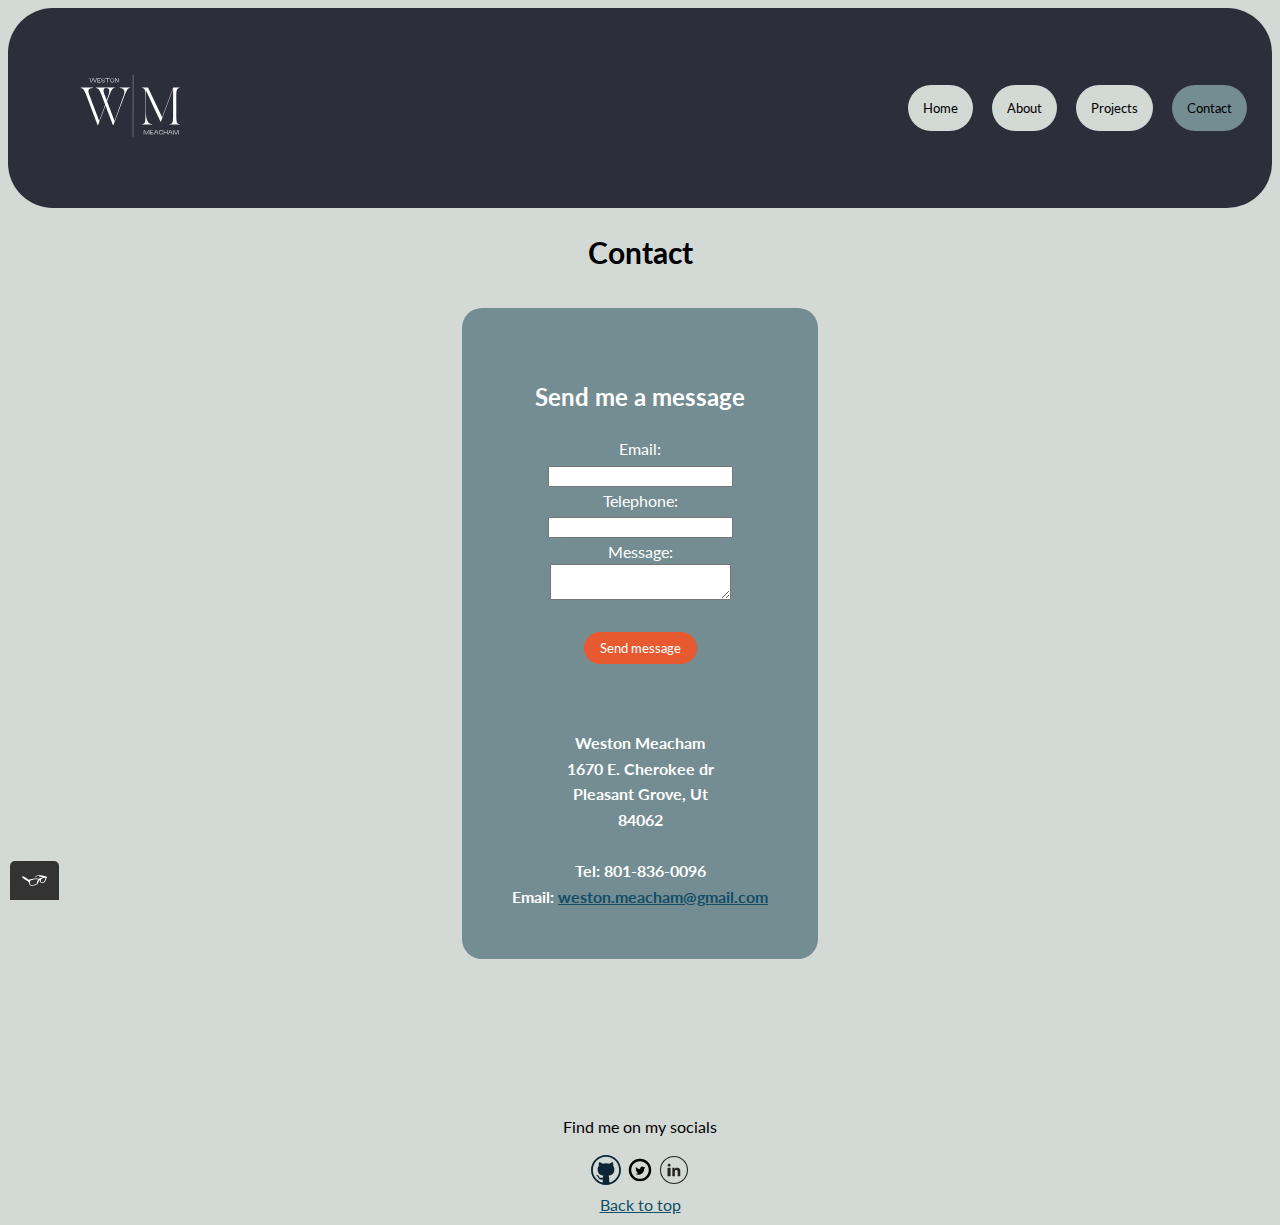
<file: contact.html>
<!DOCTYPE html>
<html>
    
    <head>
      <meta charset="utf-8">
      <meta name="viewport" content="width=device-width, initial-scale=1">
      <title>Contact Weston Meacham</title>
      <link rel="shortcut icon" href="img/laptop.ico" type="image/x-icon">
      <link href="https://fonts.googleapis.com/css2?family=Lato:wght@400;700&display=swap" rel="stylesheet">
      <link rel="stylesheet" type="text/css" href="css/style.production.css">
    </head>
            
    <body>
      <header class="page-header">
          <!-- Add your logo here -->
          <img src="img/Weston Meacham.svg" alt="Personal logo of my name Weston Meacham" class="page-header__item">
          <nav class="main-navigation page-header__item">
              <ul role="menubar" class="navigation-list">
                <li role="presentation">
                  <a href="index.html" role="menuitem" class="navigation-list__item navigation-list__item--active"><button class="button_secondary">Home</button></a>
                  </li>
                  <li role="presentation">
                    <a href="about.html" role="menuitem" class="navigation-list__item"><button class="button_secondary">About</button></a>
                  </li>
                  <li role="presentation">
                    <a href="work.html" role="menuitem" class="navigation-list__item"><button class="button_secondary">Projects</button></a>
                  </li>
                  <li role="presentation">
                    <a href="contact.html" role="menuitem" class="navigation-list__item"><button>Contact</button></a>
                  </li>
              </ul>
          </nav>
      </header>
        <h1>Contact</h1>
        <div class="grid-message">
          <div class="grid-message_item">
            <form action="" method="post" id="contact-form">

              <h2>Send me a message</h2>

              <label class="standard-label" for="contact-email">Email: </label>
              <br>
              <input type="email" id="contact-email" required>
              <br>
              <label class="standard-label">Telephone: </label>
              <br>
              <input type="tel" pattern="\d{3}[\-]\d{3}[\-]\d{4}">
              <br>
              <label class="standard=label">Message: </label>
              <br>
              <textarea maxlength="240" required></textarea>
              <br>
              <br>
              <input class="submit" type="submit" value="Send message">
            </form>
            <br>
            <div>
                <strong> Weston Meacham<br>
                1670 E. Cherokee dr<br>
                Pleasant Grove, Ut<br>
                84062<br>
                <br>
                Tel: 801-836-0096<br>
                Email: <a href="mailto:weston.meacham@gmail.com">weston.meacham@gmail.com</a> </strong>
            </div>
          </div>
        </div>
       
        <footer class="page-footer">
          <p>Find me on my socials</p>
          <div class="social-media">
            <img src="img/github.svg" width="30" height="30" alt="Github">
            <img src="img/twitter.svg" width="30" height="30" alt="Twitter">
            <img src="img/linkedin.svg" width="30" height="30" alt="Linked In">
          </div>
          <a href="#">Back to top</a>
      </footer>
        
    <script src="js/tota11y.main.js"></script>
    </body>
    </html>
</file>
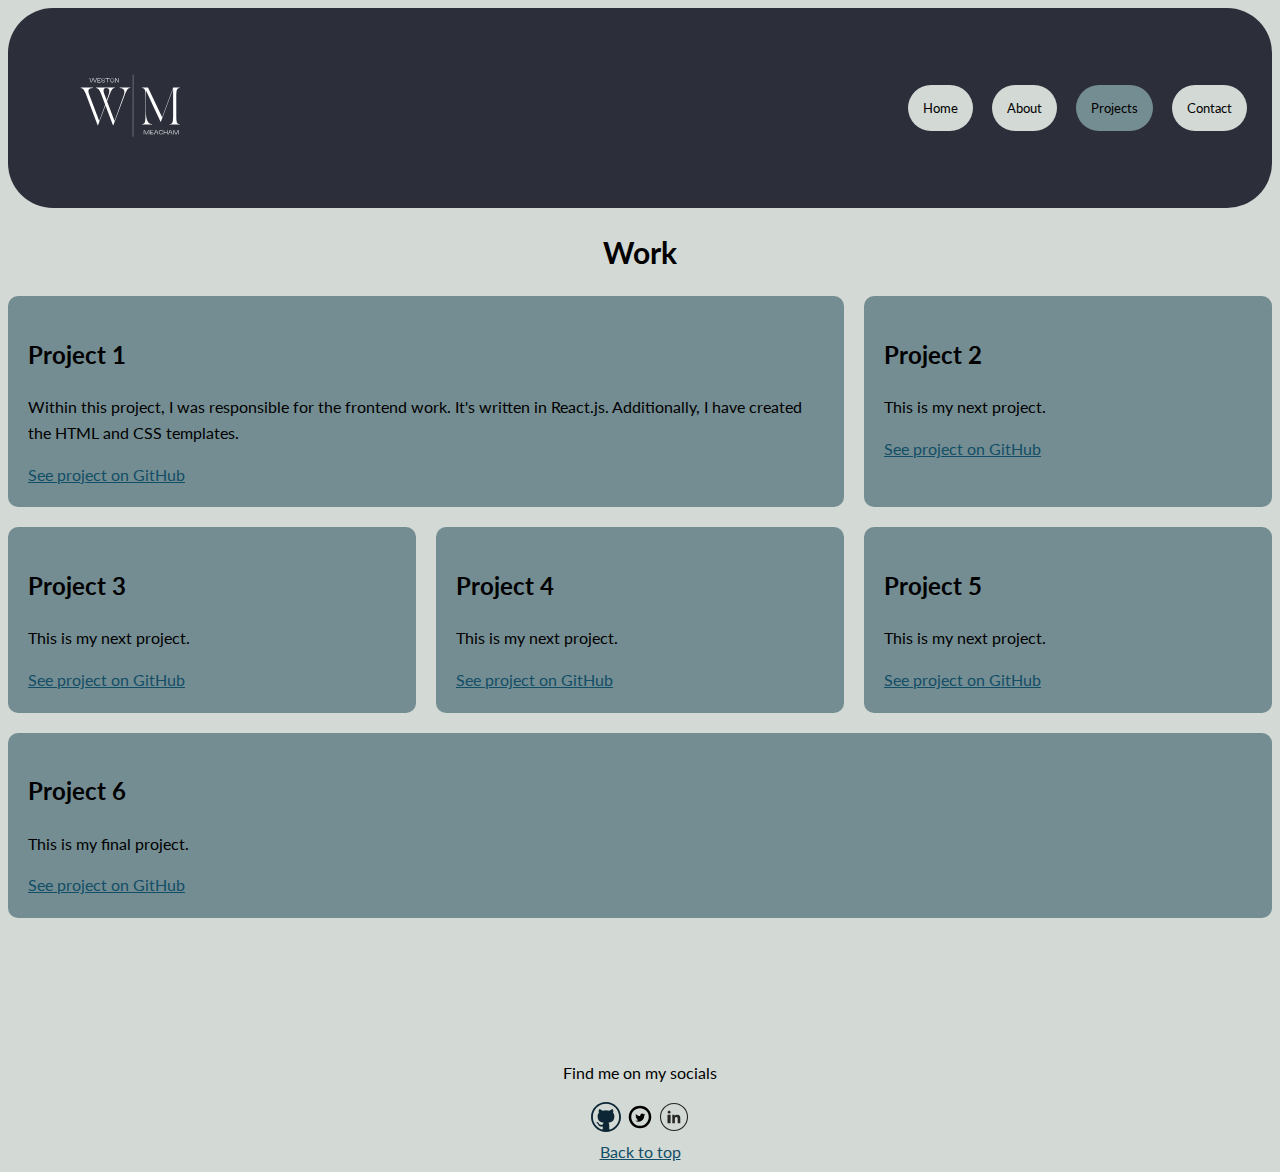
<file: work.html>
<!DOCTYPE html>
<html>
    
    <head>
        <meta charset="utf-8">
        <meta name="viewport" content="width=device-width, initial-scale=1">
        <title>Westons Portfolio</title>
        <link rel="shortcut icon" href="img/laptop.ico" type="image/x-icon">
        <link href="https://fonts.googleapis.com/css2?family=Lato:wght@400;700&display=swap" rel="stylesheet">
        <link rel="stylesheet" type="text/css" href="css/style.production.css">
     </head>
            
    <body>
        <header class="page-header">
            <!-- Add your logo here -->
            <img src="img/Weston Meacham.svg" alt="Personal logo of my name Weston Meacham" class="page-header__item">
            <nav class="main-navigation page-header__item">
                <ul role="menubar" class="navigation-list">
                  <li role="presentation">
                    <a href="index.html" role="menuitem" class="navigation-list__item navigation-list__item--active"><button class="button_secondary">Home</button></a>
                  </li>
                  <li role="presentation">
                    <a href="about.html" role="menuitem" class="navigation-list__item"><button class="button_secondary">About</button></a>
                  </li>
                  <li role="presentation">
                    <a href="work.html" role="menuitem" class="navigation-list__item"><button>Projects</button></a>
                  </li>
                  <li role="presentation">
                    <a href="contact.html" role="menuitem" class="navigation-list__item"><button class="button_secondary">Contact</button></a>
                  </li>
                </ul>
            </nav>
        </header>

        <section>
            <h1>Work</h1>
            <div class="grid">
                <div class="grid__item">
                    <h2>Project 1</h2>
                    <p>
                    Within this project, I was responsible for the frontend work. It's written in React.js. Additionally, I have created the HTML and CSS templates.
                    </p>
                    <a href="#">See project on GitHub</a>
                    <div class="grid_overlay">
                        <h3>Project details</h3>
                        <p>this is for an example</p>
                    </div>
                </div>
                <div class="grid__item">
                    <h2>Project 2</h2>
                    <p>
                        This is my next project.
                    </p>
                    <a href="#">See project on GitHub</a>
                    <div class="grid_overlay">
                        <h3>Project details</h3>
                        <p>this is for an example</p>
                    </div>
                </div>
                <div class="grid__item">
                    <h2>Project 3</h2>
                    <p>
                        This is my next project.
                    </p>
                    <a href="#">See project on GitHub</a>
                    <div class="grid_overlay">
                        <h3>Project details</h3>
                        <p>this is for an example</p>
                    </div>
                </div>
                <div class="grid__item">
                    <h2>Project 4</h2>
                    <p>
                        This is my next project.
                    </p>
                    <a href="#">See project on GitHub</a>
                    <div class="grid_overlay">
                        <h3>Project details</h3>
                        <p>this is for an example</p>
                    </div>
                </div>
                <div class="grid__item">
                    <h2>Project 5</h2>
                    <p>
                        This is my next project.
                    </p>
                    <a href="#">See project on GitHub</a>
                    <div class="grid_overlay">
                        <h3>Project details</h3>
                        <p>this is for an example</p>
                    </div>
                </div>
                <div class="grid__item">
                    <h2>Project 6</h2>
                    <p>
                        This is my final project.
                    </p>
                    <a href="#">See project on GitHub</a>
                    <div class="grid_overlay">
                        <h3>Project details</h3>
                        <p>this is for an example</p>
                    </div>
                </div>
            </div>
        </section>

        <footer class="page-footer">
            <p>Find me on my socials</p>
            <div class="social-media">
            <img src="img/github.svg" width="30" height="30" alt="Github">
            <img src="img/twitter.svg" width="30" height="30" alt="Twitter">
            <img src="img/linkedin.svg" width="30" height="30" alt="Linked In">
            </div>
            <a href="#">Back to top</a>
        </footer>
    
    </body>
</html>
</file>
<file: css/style.production.css>
/*
* Prefixed by https://autoprefixer.github.io
* PostCSS: v8.4.14,
* Autoprefixer: v10.4.7
* Browsers: last 4 version
*/

* {
    -webkit-box-sizing: border-box;
            box-sizing: border-box;
}

/* Body and headings*/

body {
    font-family: 'Lato', sans-serif;
    font-weight: 400;
    font-size: 16px;
    line-height: 1.6;
    background-color: #d3d9d4;
}

h1 {
    font-size: 30px;
    font-weight: 700;
    text-align: center;
}

h2 {
    font-size: 24px;
    font-weight: 700;
}

h3 {
    font-size: 18px;
    font-weight: 700;
}

/* Links etc */

a {
    color: #124e66;
}

a:visited {
    /*visited link */
    color: #124e66;
}

a:hover, a:focus {
    /* No underlining when hovering over a link */
    text-decoration: none;
}

a:active {
    /* selected link */
    color: yellow;
}

/* Buttons */

.button, 
button {
    /* overwrites browser defaults and resets the border */
    border: none;
    display: inline-block;
    /* takes the font from the outer container */
    font-family: inherit;
    /* styles the background color, font color, and text decoration (underline, etc.) of the button */
    background-color: #748d92;
    color: black;
    text-decoration: none;
    /*adds spacing to the button (this will be discussed more in-depth later) */
    padding: 15px;
    border-radius: 30px;
    /* gives the button a bottom border with a width of 2px, a type of solid, and a color in RGBA format */
    border-bottom: 2px solid border;
   /* What is all of this webkit stuff? I never put them in*/
    -webkit-transition-duration: 0.2s;
         -o-transition-duration: 0.2s;
            transition-duration: 0.2s;
    -webkit-transition-property: opacity;
    -o-transition-property: opacity;
    transition-property: opacity;
}

button:hover,
button:focus,
.button:hover,
.button:focus {
    /*lets the mouse appear as a hand when hovering over the button */
    cursor: pointer;
    /* reduces the opacity of the button to 80% */
    opacity: 0.8;
}

.button_secondary {
    background-color: #d3d9d4;
    color: black;
}

/* Header */

.page-header {
    display: -webkit-box;
    display: -ms-flexbox;
    display: flex;
    width: 100%;
    padding: 25px;
    align-items: center;
    background-color: #2c2e3a;
    border-radius: 45px;
}

.page-header__item {
    -webkit-box-flex: 0;
        -ms-flex: 0 1 200px;
            flex: 0 1 200px;
}

.page-header__item:last-child {
    -webkit-box-flex: 1;
        -ms-flex-positive: 1;
            flex-grow: 1;
    text-align: right;
}

/* Nav */

.navigation-list {
    list-style-type: none;
}

.navigation-list li {
    display: inline-block;
    margin-left: 15px;
}

.navigation-list__item--active {
    text-decoration: none;
}

/* Footer */

.page-footer {
    clear: both;
    display: -webkit-box;
    display: -ms-flexbox;
    display: flex;
    -webkit-box-orient: vertical;
    -webkit-box-direction: normal;
        -ms-flex-direction: column;
            flex-direction: column;
    text-align: center;
    margin-top: 10%;
}

.social-media {
    text-decoration: none;
}

/* Profile - Home Page */

.profile {
    max-width: 700px;
    margin: 5% auto;
    align-items: baseline;
}

.profile__portrait {
    float: left;
    width: 250px;
    margin-right: 40px;
    border-radius: 50%;
}

.profile__intro {
    text-align: center;
}

/* About page */

.about {
    text-align: center;
    max-width: 700px;
    margin: 0 auto;
}

.experience-list {
    list-style-type: none;
}

.experience-list li{
    text-align: center;
}

.about-cv {
    display: -webkit-box;
    display: -ms-flexbox;
    display: flex;
    -webkit-box-pack: center;
        -ms-flex-pack: center;
            justify-content: center;
}

table {
    text-align: left;
    background-color: #748d92;
    border-radius: 10px;
    padding: 3%;
    margin-top: 5%;
    margin-left: auto;
    margin-right: auto;
    color: black;
}

/* Projects page */
.grid_item {
    display: inline-block;
    width: 33%;
}

@supports (display: grid) {
    .grid {
    display: grid;
    grid-template-columns: 1fr 1fr 1fr;
    grid-gap: 20px;
    }

    .grid__item {
    background-color: #748d92;
    width: auto;
    min-height: auto;
    padding: 20px;
    margin: 0;
    border-radius: 10px;
    transition: transform 0.2s ease;
    }

    .grid__item:hover .grid_overlay{
        transform: scale(1.02);
        cursor: pointer;
        display: block;
    }

    .grid_overlay {
    background-color: rgba(255, 255, 255, 0.7);
    display: none; /* Initially hidden */
    color: #124e66;
    padding: 20px;
    box-sizing: border-box;
    margin-top: 2%;
    border-radius: 5px;
    }

    .grid__item:first-child {
    grid-column: 1 / 3;
    grid-row: 1 / 2;
    }

    .grid__item:last-child {
    grid-column-start: 1;
    grid-column-end: 4;
    }
}

@media all and (max-width: 500px) {
    .grid {
        grid-template-columns: 1fr;
    }

}
@media all and (min-width: 500px) and (max-width:850px) {
    .grid {
        grid-template-columns: 1fr 1fr;
    }
}
@media all and (max-width: 850px) {
    .grid {
        grid-gap: 15px
    }
    .grid_item:first-child, .grid_item:last-child {
        grid-column: auto / auto;
        grid-row: auto / auto;
    }
    h1 {
        font-size: 22px;
    }
}
/*
.grid {
     What is "-ms-grid"? and why do I need it? 
    display: -ms-grid;
    display: grid;
    -ms-grid-columns: 1fr 20px 1fr 20px 1fr;
    grid-template-columns: 1fr 1fr 1fr;
    grid-gap: 20px;
}

.grid__item {
    background-color: lightgray;
    padding: 50px;
    border-radius: 10%;
}

@media all and (max-width: 750px) {
    shared code 
}

@media all and (max-width: 500px) {
    .grid {
        -ms-grid-columns: 1fr;
        grid-template-columns: 1fr;
    }
}
@media all and (min-width: 500px) and (max-width: 750px) {
    .grid {
        -ms-grid-columns: 1fr 20px 1fr;
        grid-template-columns: 1fr 1fr;
    }
}
@media all and (max-width: 750px) {
    .grid {
        grid-gap: 10px;
    }
    .grid__item:last-child {
        grid-column: auto / auto;
        grid-row: auto / auto;
    }
    h1 {
        font-size: 22px;
    }
}
*/

/* Contact Page */

.grid-message {
    display: flex;
    justify-content: center;
    align-items: center;
    text-align: center;
    height: 75vh;
}

.grid-message_item {
    display: grid;
    grid-template-columns: 1fr;
    grid-gap: 20px;
	background-color: #748d92;
	color: white;
	padding: 50px;
	border-radius: 20px;
}

.submit {
    border: none;
    font-family: inherit;
    background-color: #e7592f;
    color: white;
    text-decoration: none;
    padding: 8px 16px;
    border-radius: 20px;
    border-width: 2px #574c5c;
}

/* Animation */

@keyframes color-change {
    0% {
        fill: #edc655;
    }
    50% {
        fill: #fcffad;
    }
    100% {
        fill: #f76414;
    }
}

.sun {
    -webkit-animation-duration: 4s;
            animation-duration: 4s;
    -webkit-animation-name: color-change;
            animation-name: color-change;
    -webkit-animation-iteration-count: infinite;
            animation-iteration-count: infinite;
    -webkit-animation-direction: alternate;
            animation-direction: alternate;
    -webkit-animation-timing-function: linear;
            animation-timing-function: linear;
}

@-webkit-keyframes cloud-move {
    from {
        -webkit-transform: translate(0, 50px);
                transform: translate(0, 50px);
    }
    to {
        -webkit-transform: translate(200px, 50px);
                transform: translate(200px, 50px);
    }
}

@keyframes cloud-move {
    from {
        -webkit-transform: translate(0, 50px);
                transform: translate(0, 50px);
    }
    to {
        -webkit-transform: translate(200px, 50px);
                transform: translate(200px, 50px);
    }
}

.cloud-front {
    -webkit-animation-duration: 30s;
            animation-duration: 30s;
    -webkit-animation-name: cloud-move;
            animation-name: cloud-move;
    -webkit-animation-iteration-count: infinite;
            animation-iteration-count: infinite;
    -webkit-animation-direction: alternate;
            animation-direction: alternate;
    -webkit-animation-timing-function: linear;
            animation-timing-function: linear;
}

@-webkit-keyframes cloud-move-reverse {
    from {
        -webkit-transform: translate(446px, 48px);
                transform: translate(446px, 48px);
    }
    to {
        -webkit-transform: translate(100px,48px);
                transform: translate(100px,48px);
    }
}

@keyframes cloud-move-reverse {
    from {
        -webkit-transform: translate(446px, 48px);
                transform: translate(446px, 48px);
    }
    to {
        -webkit-transform: translate(100px,48px);
                transform: translate(100px,48px);
    }
}

.cloud-back {
    -webkit-animation: 34s cloud-move-reverse infinite alternate linear;
            animation: 34s cloud-move-reverse infinite alternate linear;
}
</file>
